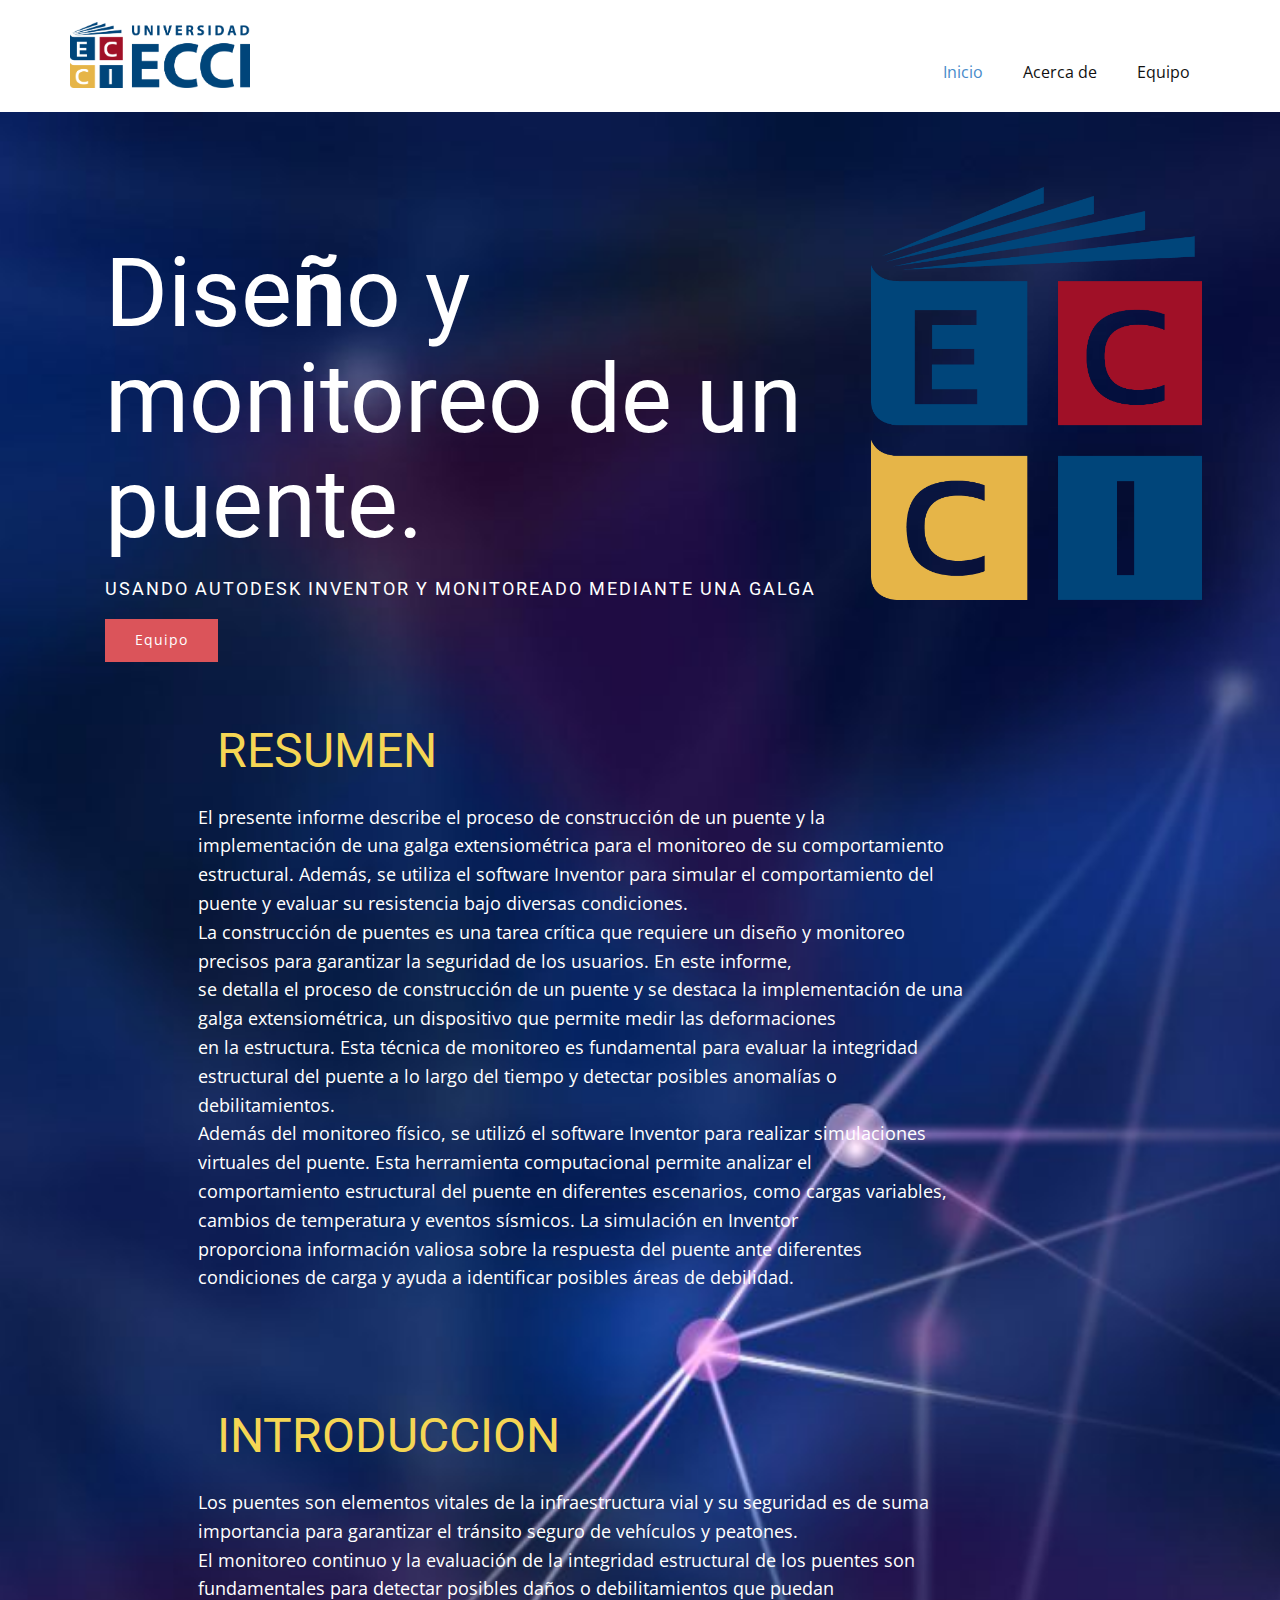
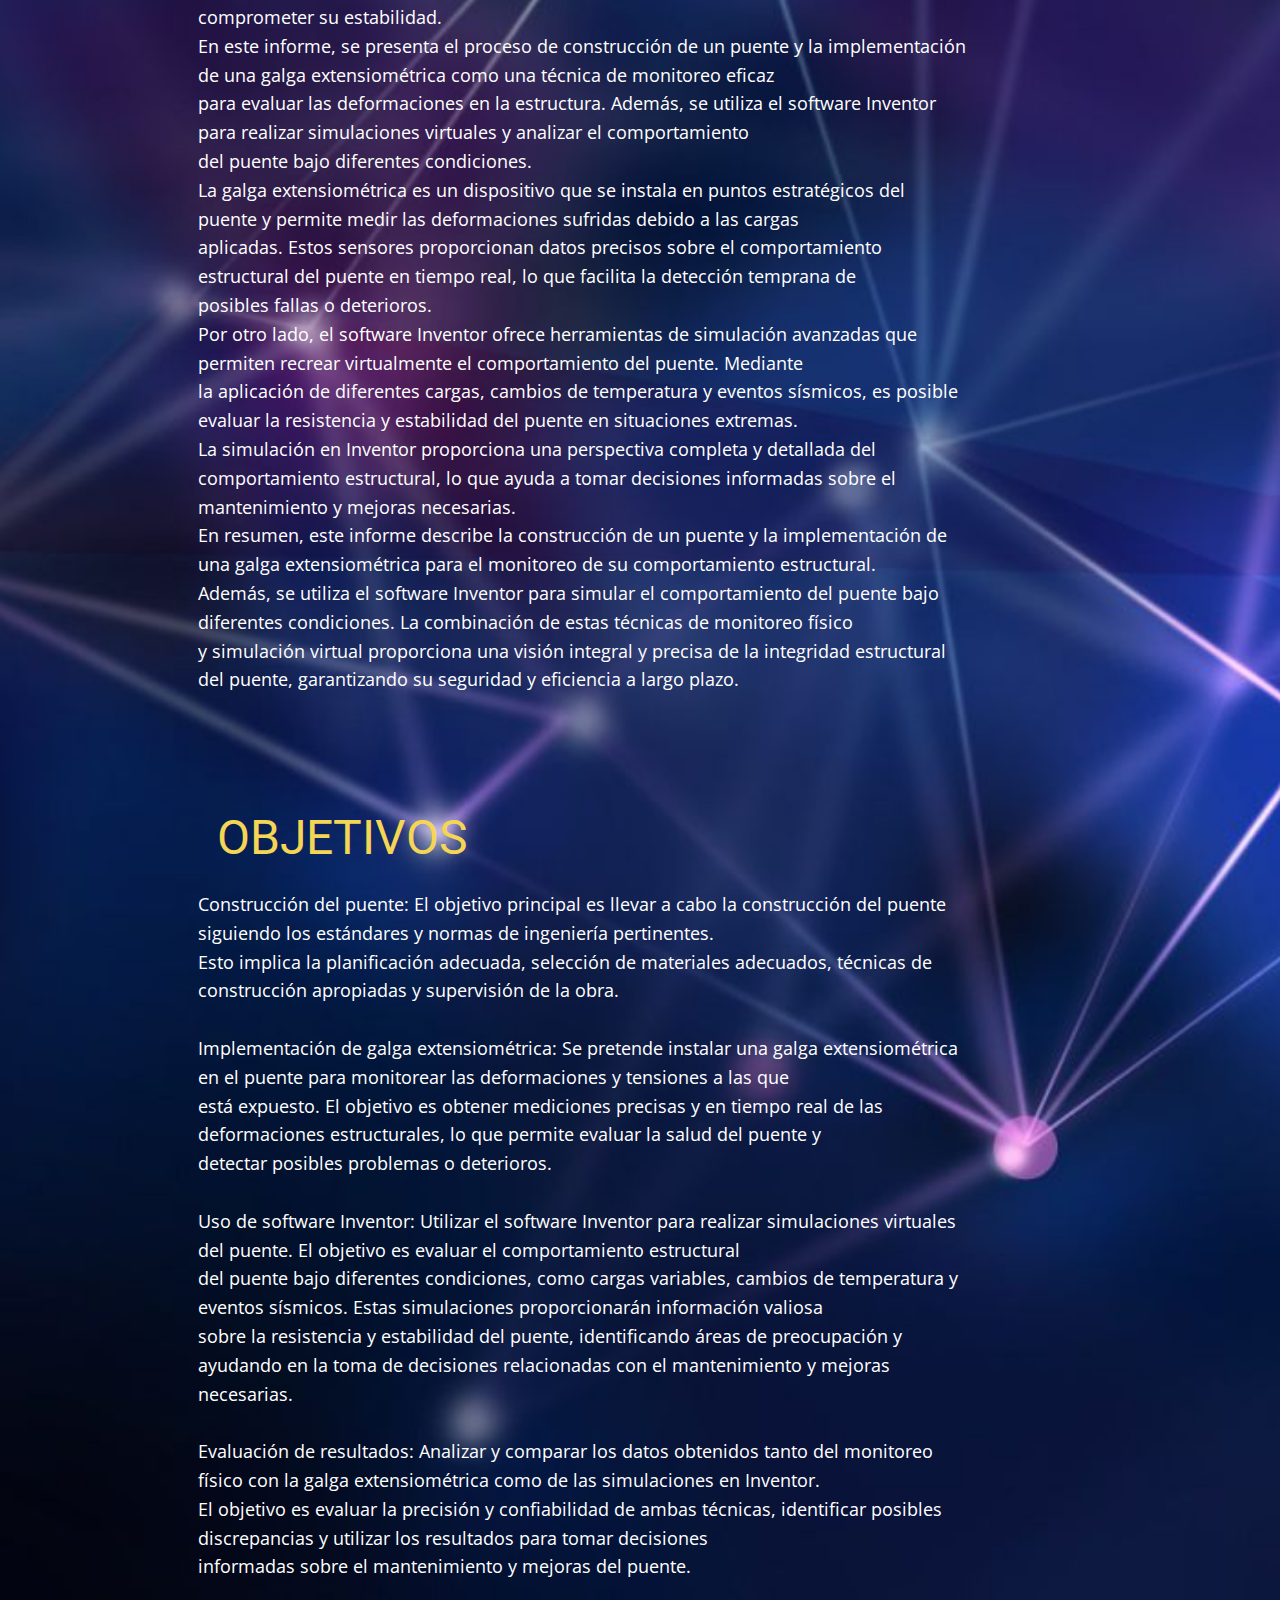
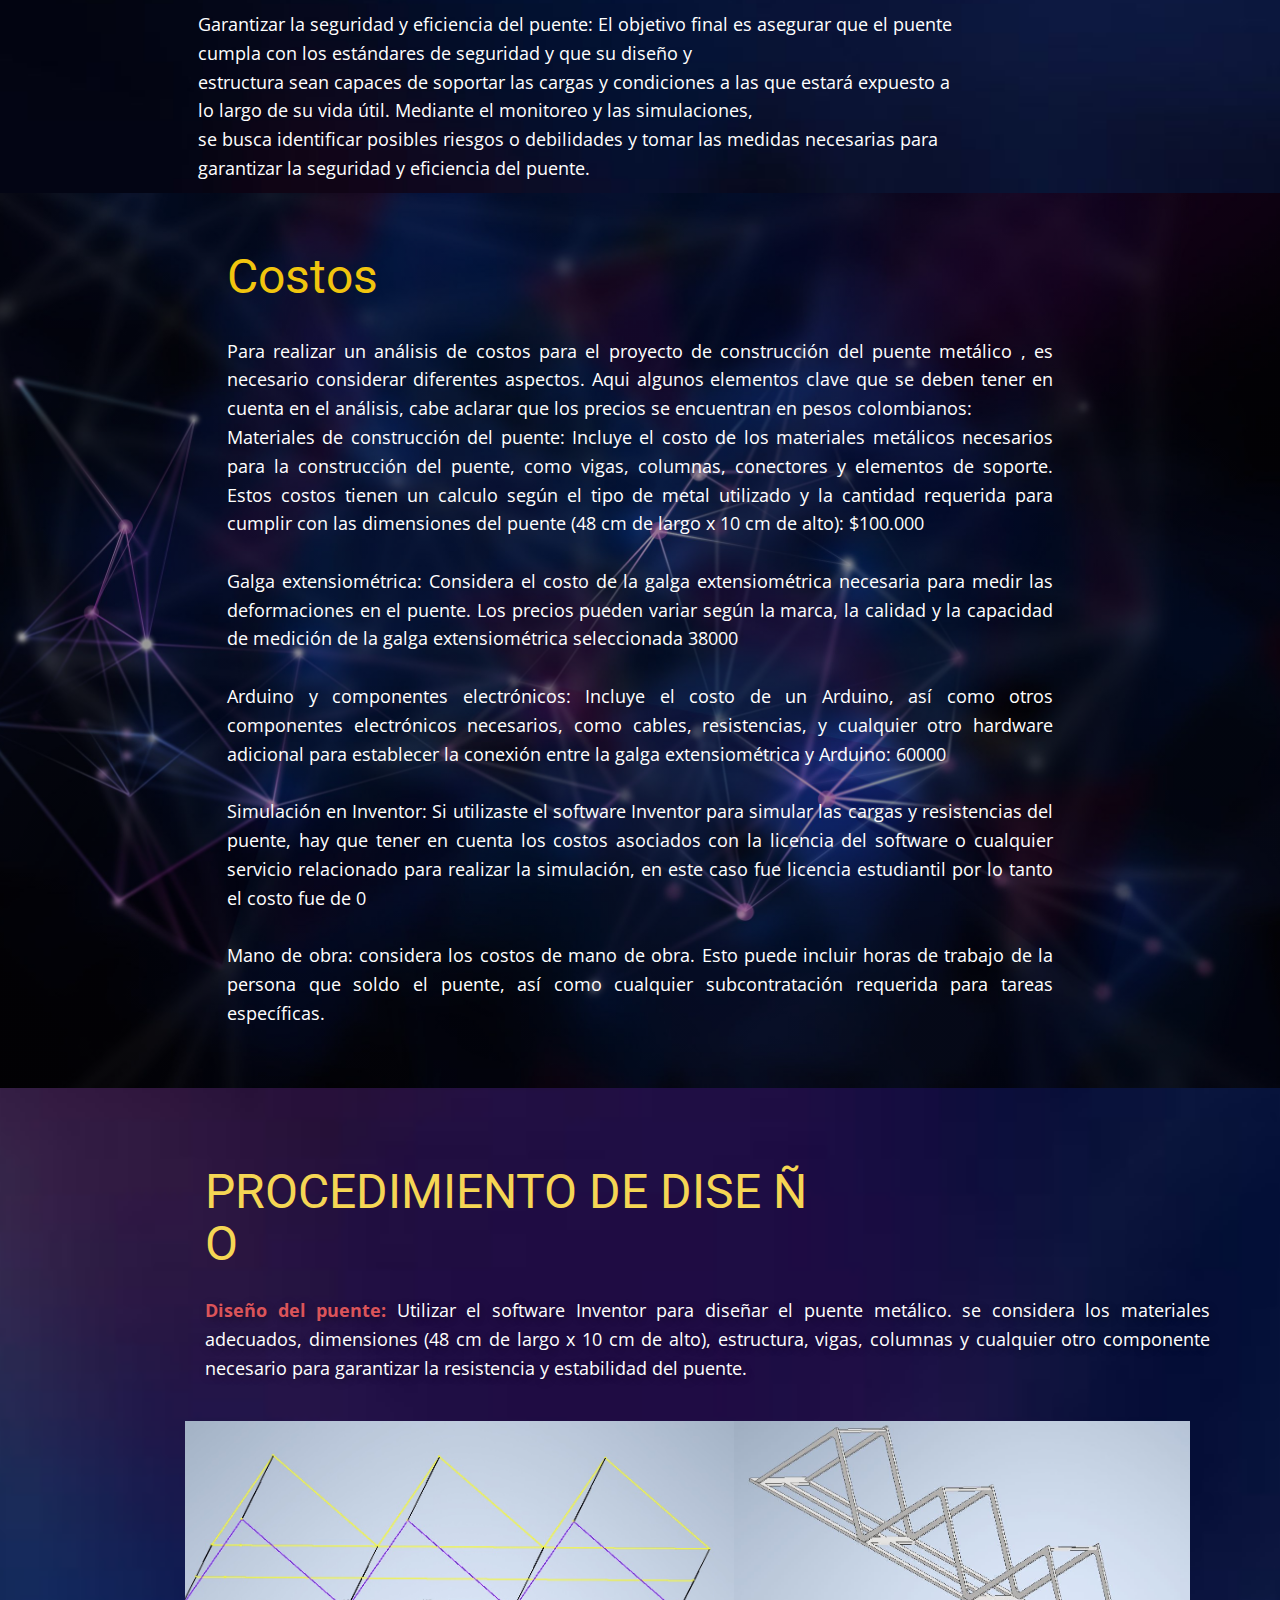
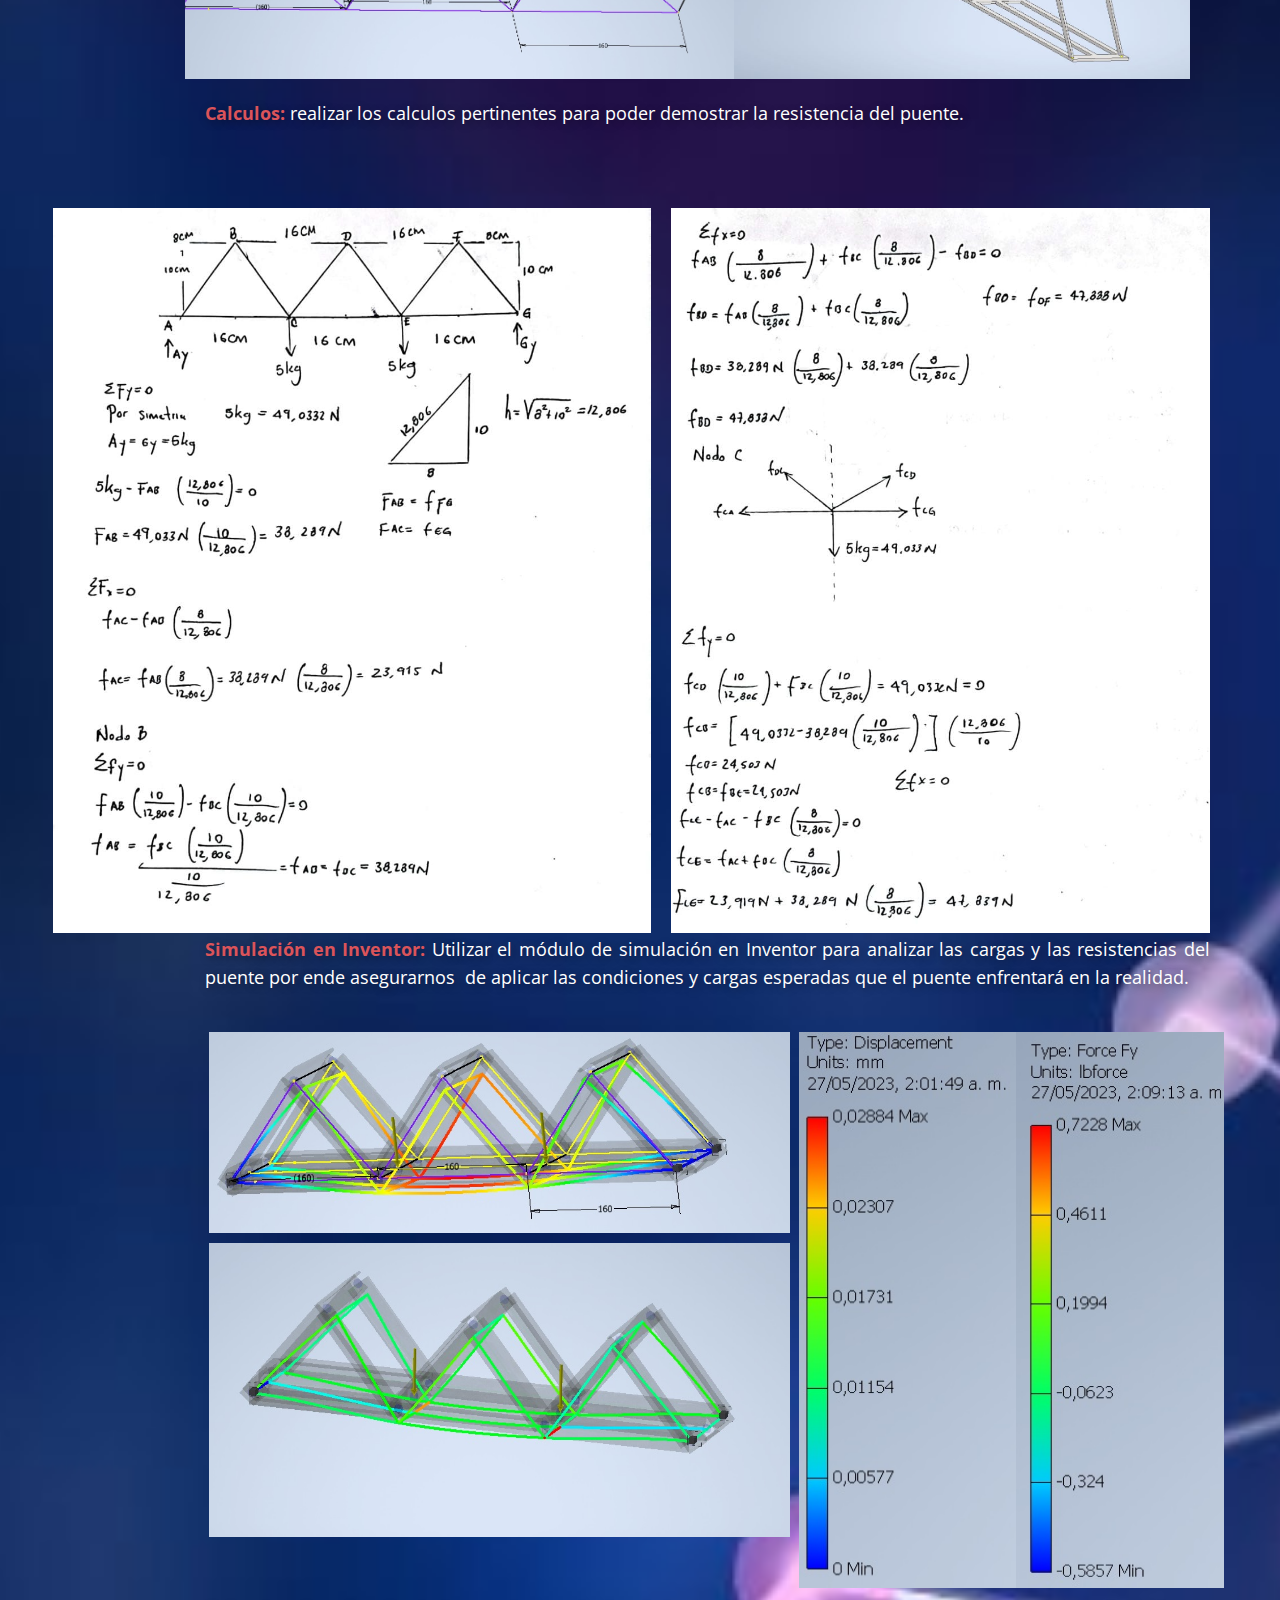
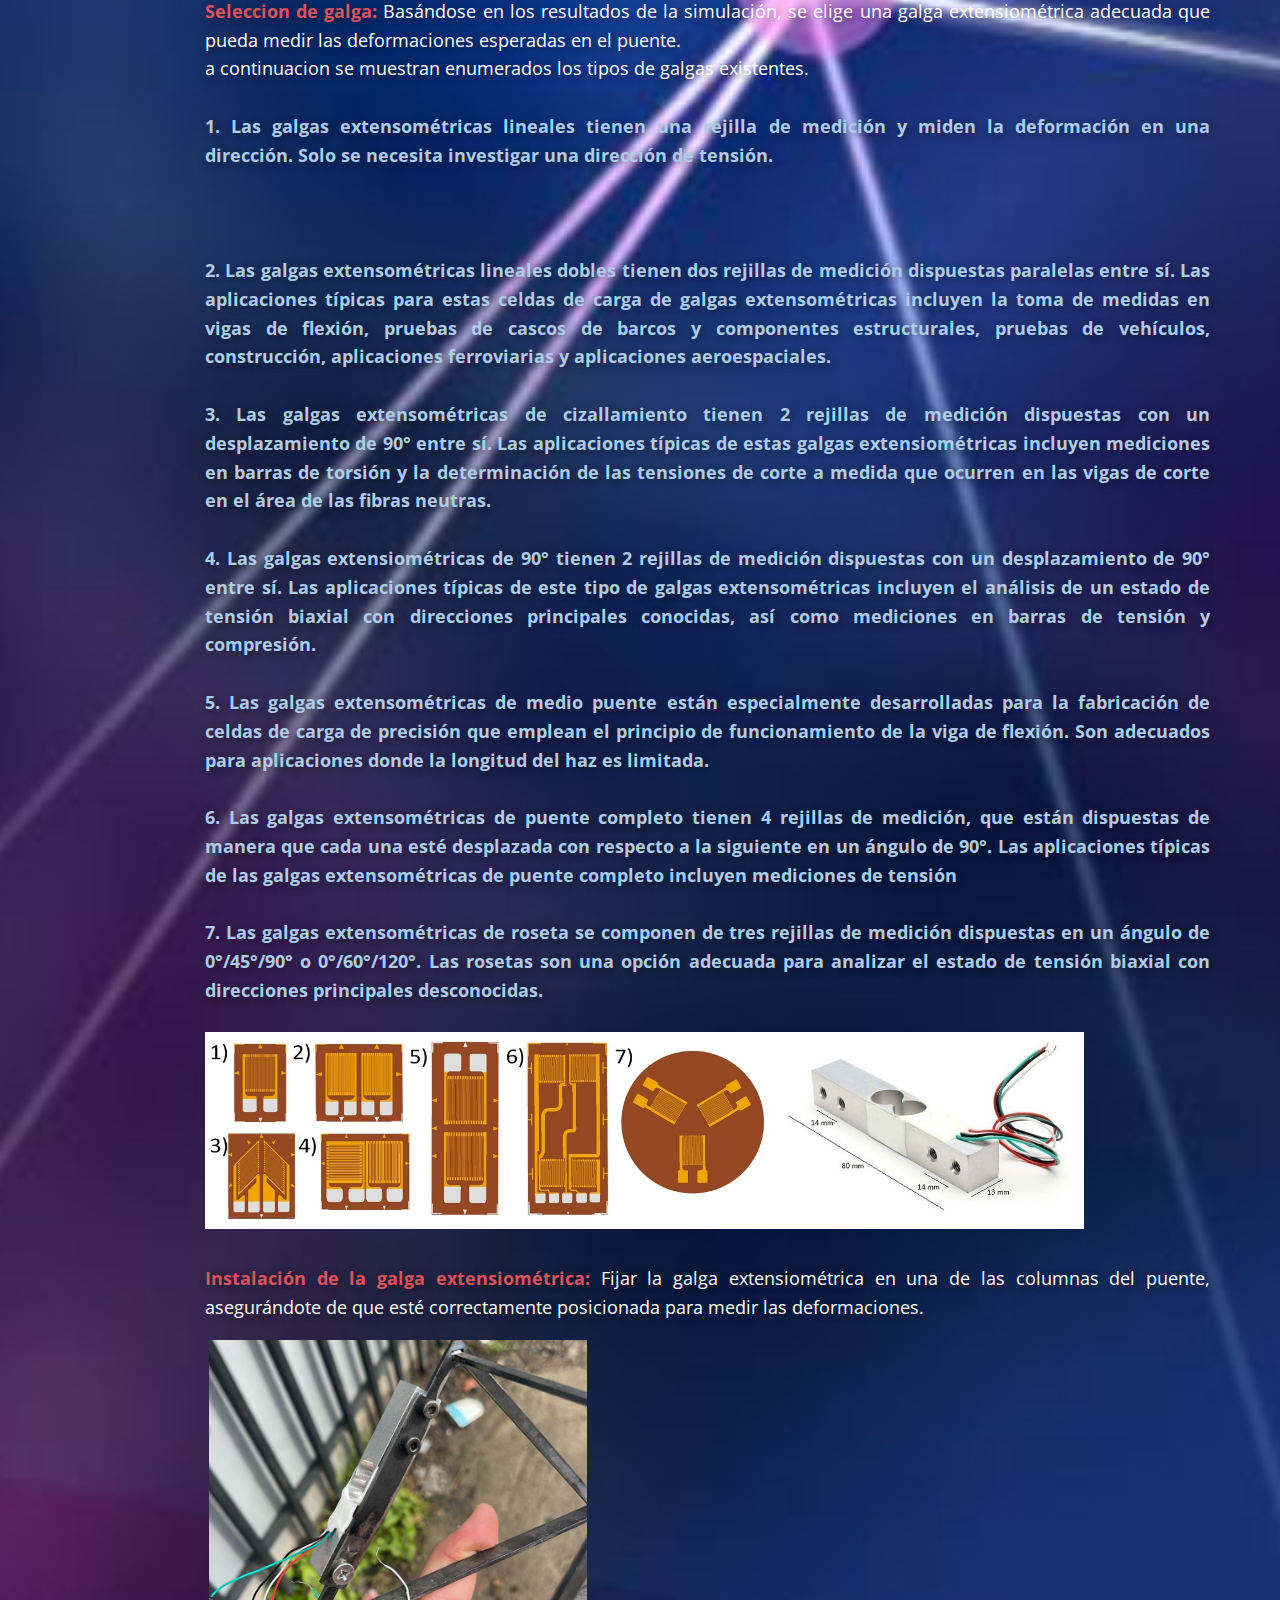
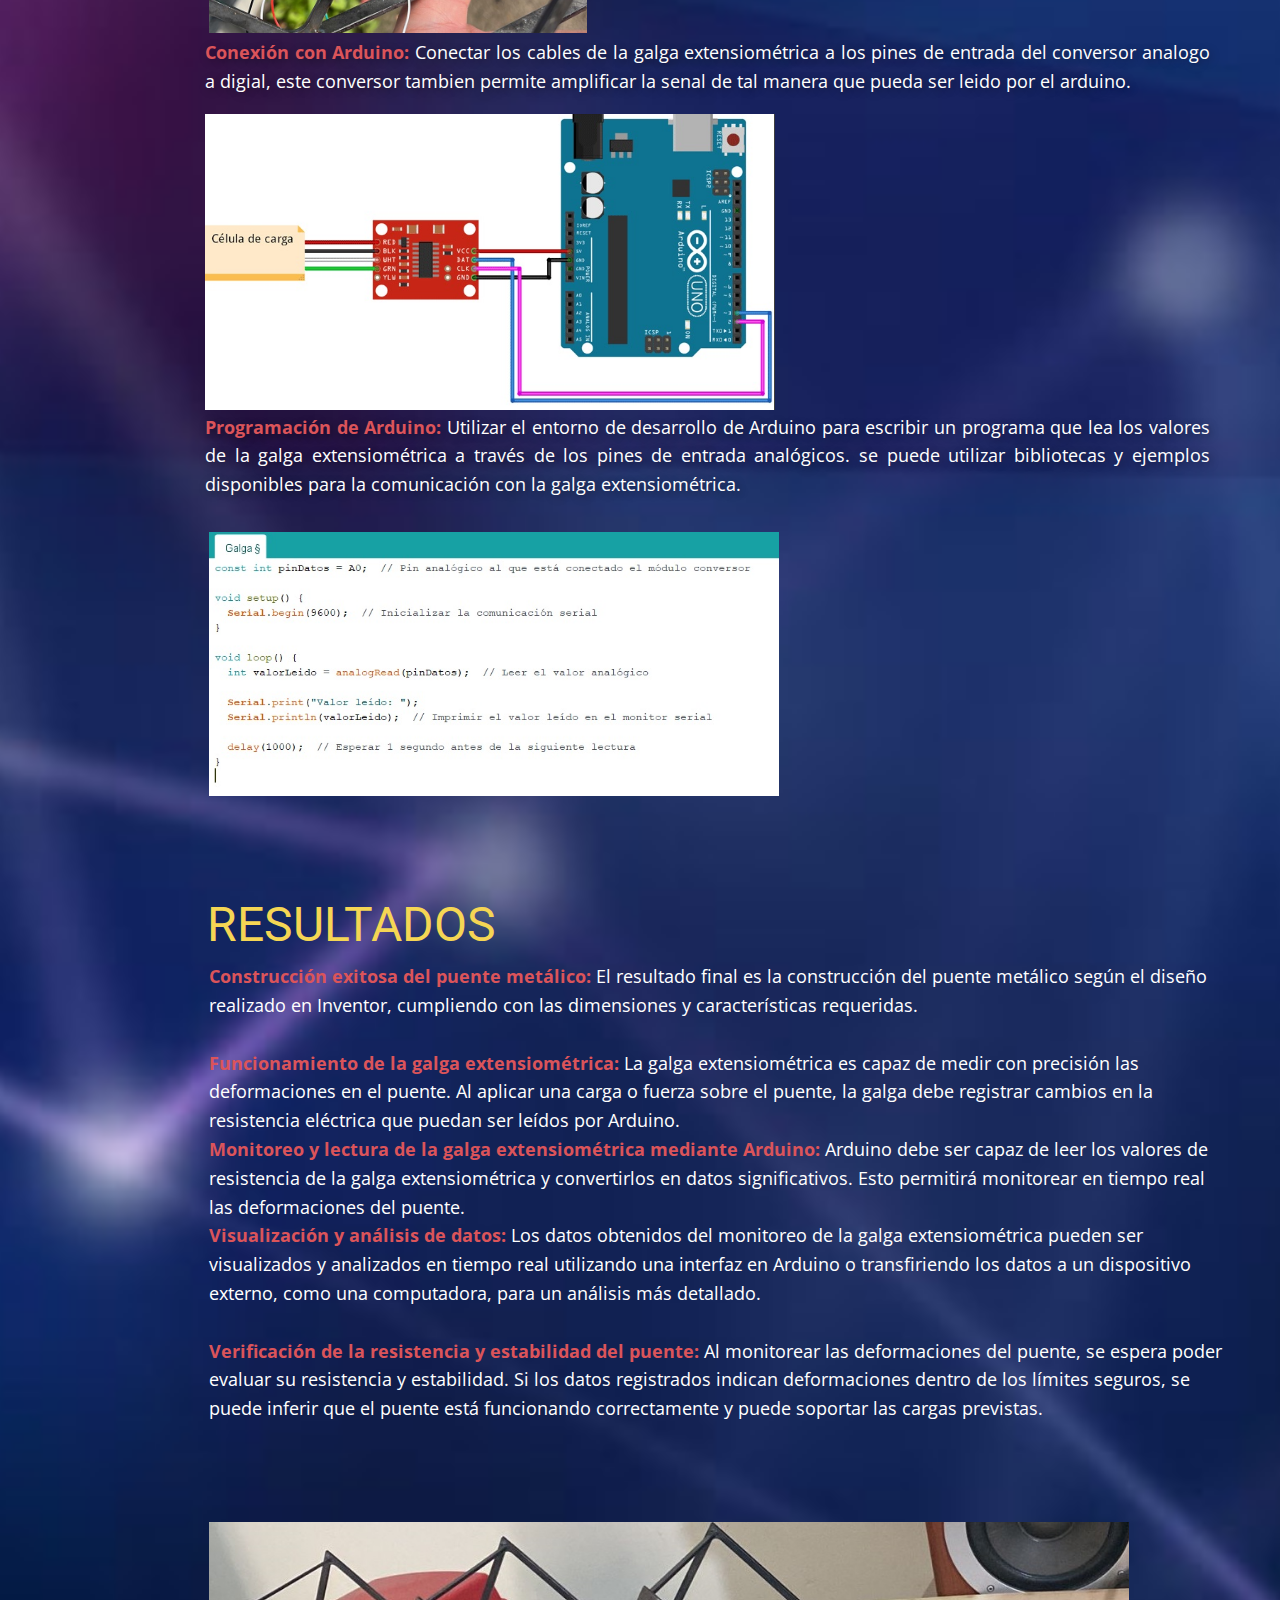
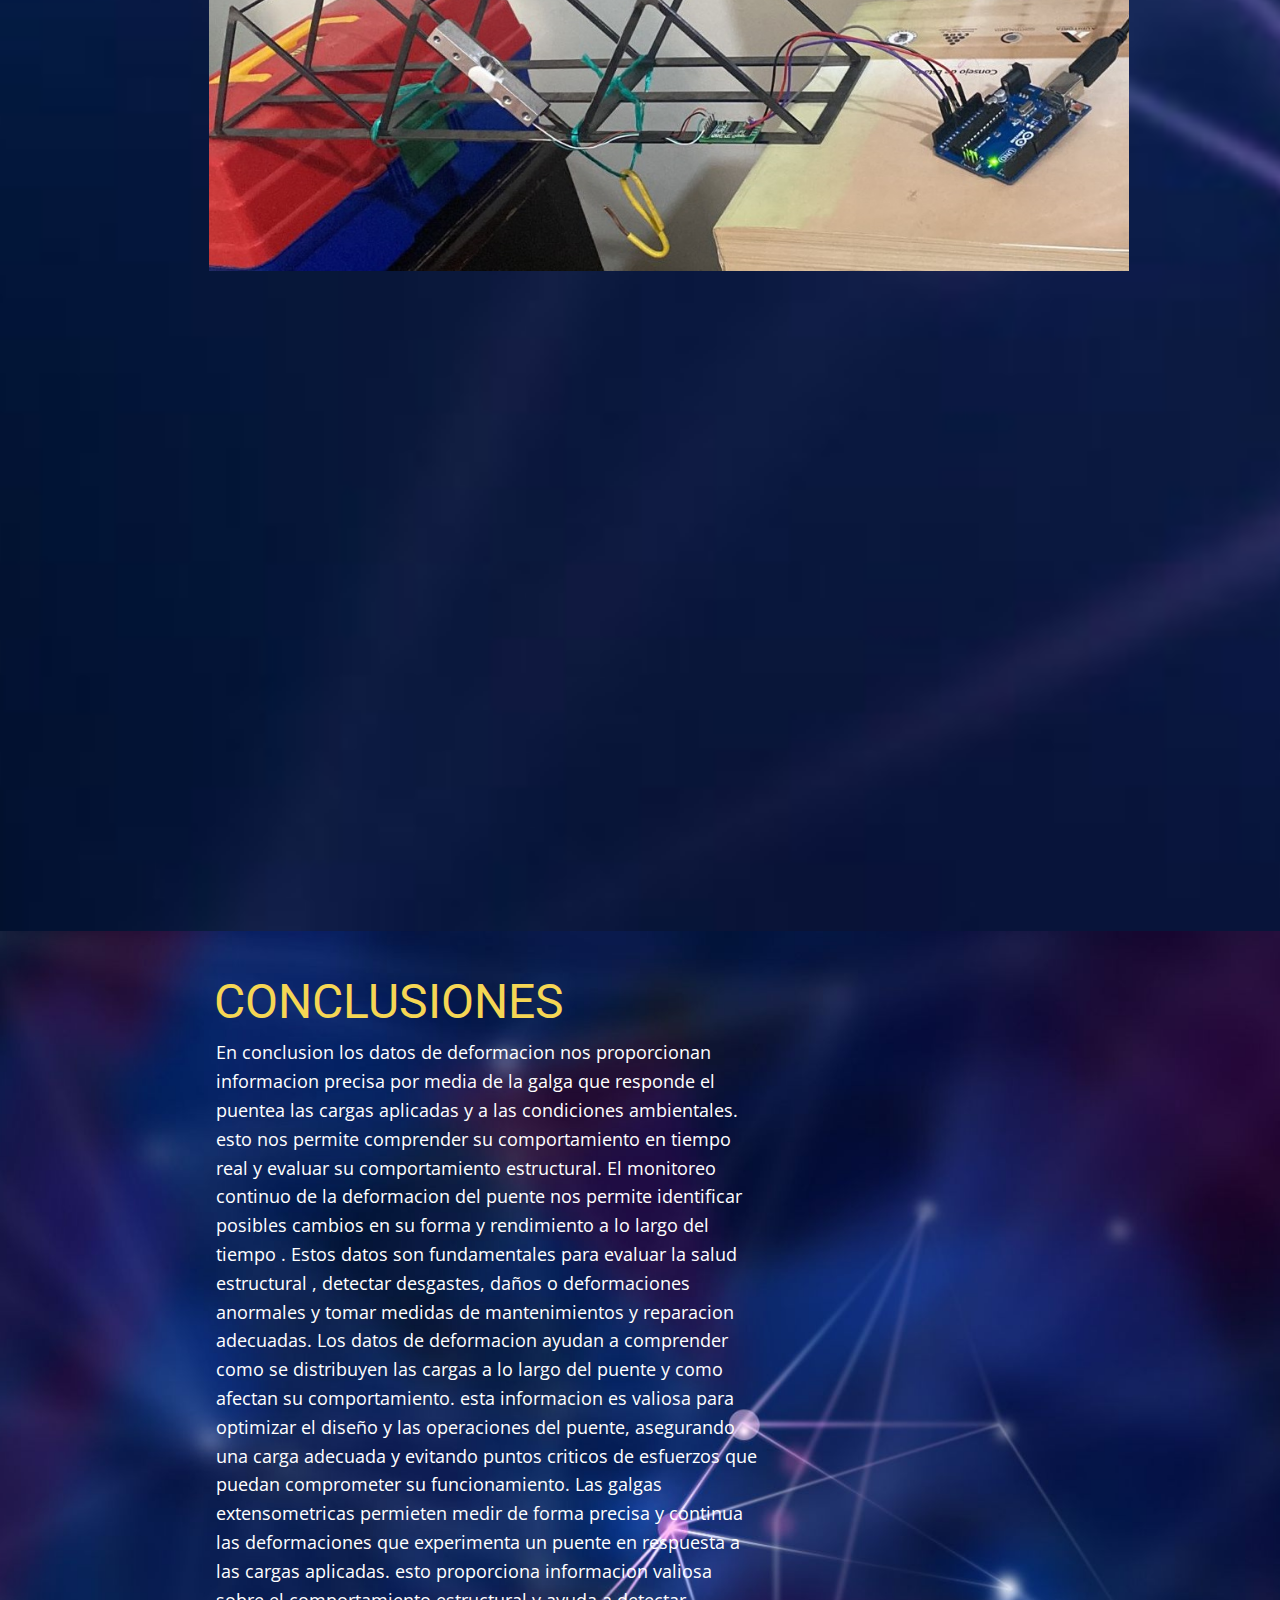
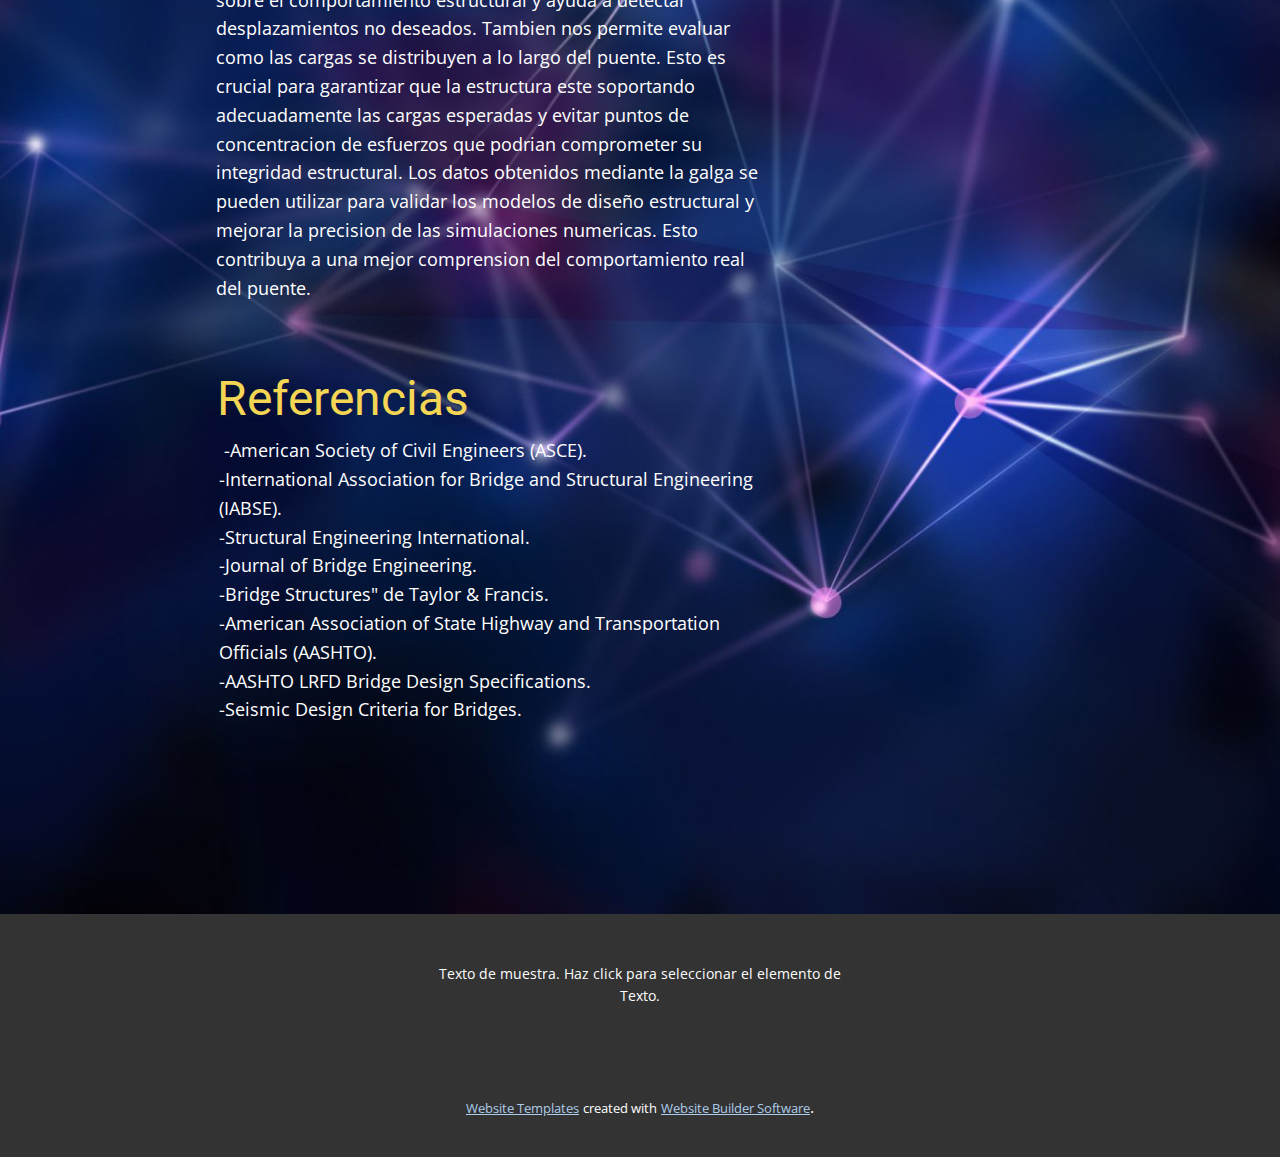
<file: index.html>
<!DOCTYPE html>
<html style="font-size: 16px;" lang="es"><head>
    <meta name="viewport" content="width=device-width, initial-scale=1.0">
    <meta charset="utf-8">
    <meta name="keywords" content="Diseno y monitoreo de un puente., RESUMEN, INTRODUCCION, OBJETIVOS, PROCEDIMIENTO DE DISENO, CONCLUSIONES, CONCLUSIONES">
    <meta name="description" content="">
    <title>Inicio</title>
    <link rel="stylesheet" href="nicepage.css" media="screen">
<link rel="stylesheet" href="Inicio.css" media="screen">
    <script class="u-script" type="text/javascript" src="jquery.js" defer=""></script>
    <script class="u-script" type="text/javascript" src="nicepage.js" defer=""></script>
    <meta name="generator" content="Nicepage 5.10.10, nicepage.com">
    <link id="u-theme-google-font" rel="stylesheet" href="https://fonts.googleapis.com/css?family=Roboto:100,100i,300,300i,400,400i,500,500i,700,700i,900,900i|Open+Sans:300,300i,400,400i,500,500i,600,600i,700,700i,800,800i">
    
    
    
    
    
    <script type="application/ld+json">{
		"@context": "http://schema.org",
		"@type": "Organization",
		"name": "",
		"logo": "images/ECCI.png"
}</script>
    <meta name="theme-color" content="#478ac9">
    <meta property="og:title" content="Inicio">
    <meta property="og:type" content="website">
  <meta data-intl-tel-input-cdn-path="intlTelInput/"></head>
  <body data-home-page="Inicio.html" data-home-page-title="Inicio" class="u-body u-xl-mode" data-lang="es"><header class="u-clearfix u-header u-header" id="sec-23eb"><div class="u-clearfix u-sheet u-sheet-1">
        <a href="Inicio.html" class="u-image u-logo u-image-1" data-image-width="4090" data-image-height="1493" title="Casa">
          <img src="images/ECCI.png" class="u-logo-image u-logo-image-1">
        </a>
        <nav class="u-menu u-menu-one-level u-offcanvas u-menu-1">
          <div class="menu-collapse" style="font-size: 1rem; letter-spacing: 0px;">
            <a class="u-button-style u-custom-left-right-menu-spacing u-custom-padding-bottom u-custom-top-bottom-menu-spacing u-nav-link u-text-active-palette-1-base u-text-hover-palette-2-base" href="#">
              <svg class="u-svg-link" viewBox="0 0 24 24"><use xmlns:xlink="http://www.w3.org/1999/xlink" xlink:href="#menu-hamburger"></use></svg>
              <svg class="u-svg-content" version="1.1" id="menu-hamburger" viewBox="0 0 16 16" x="0px" y="0px" xmlns:xlink="http://www.w3.org/1999/xlink" xmlns="http://www.w3.org/2000/svg"><g><rect y="1" width="16" height="2"></rect><rect y="7" width="16" height="2"></rect><rect y="13" width="16" height="2"></rect>
</g></svg>
            </a>
          </div>
          <div class="u-custom-menu u-nav-container">
            <ul class="u-nav u-unstyled u-nav-1"><li class="u-nav-item"><a class="u-button-style u-nav-link u-text-active-palette-1-base u-text-hover-palette-2-base" href="Inicio.html" style="padding: 10px 20px;">Inicio</a>
</li><li class="u-nav-item"><a class="u-button-style u-nav-link u-text-active-palette-1-base u-text-hover-palette-2-base" href="Acerca-de.html" style="padding: 10px 20px;">Acerca de</a>
</li><li class="u-nav-item"><a class="u-button-style u-nav-link u-text-active-palette-1-base u-text-hover-palette-2-base" href="Equipo.html" style="padding: 10px 20px;">Equipo</a>
</li></ul>
          </div>
          <div class="u-custom-menu u-nav-container-collapse">
            <div class="u-black u-container-style u-inner-container-layout u-opacity u-opacity-95 u-sidenav">
              <div class="u-inner-container-layout u-sidenav-overflow">
                <div class="u-menu-close"></div>
                <ul class="u-align-center u-nav u-popupmenu-items u-unstyled u-nav-2"><li class="u-nav-item"><a class="u-button-style u-nav-link" href="Inicio.html">Inicio</a>
</li><li class="u-nav-item"><a class="u-button-style u-nav-link" href="Acerca-de.html">Acerca de</a>
</li><li class="u-nav-item"><a class="u-button-style u-nav-link" href="Equipo.html">Equipo</a>
</li></ul>
              </div>
            </div>
            <div class="u-black u-menu-overlay u-opacity u-opacity-70"></div>
          </div>
        </nav>
      </div></header>
    <section class="u-clearfix u-image u-section-1" id="carousel_77d8" data-image-width="2880" data-image-height="1800">
      <div class="u-clearfix u-sheet u-sheet-1">
        <img class="u-image u-image-1" src="images/ECCI.png" data-image-width="4090" data-image-height="1493">
        <div class="u-container-style u-group u-group-1">
          <div class="u-container-layout u-valign-middle u-container-layout-1">
            <h1 class="u-custom-font u-font-slabo-27px u-text u-text-body-alt-color u-title u-text-1">Dise<b>ñ</b>o y monitoreo de un puente.
            </h1>
            <h4 class="u-text u-text-body-alt-color u-text-2">usando autodesk inventor y monitoreado mediante una galga&nbsp;</h4>
            <a href="Equipo.html" class="u-btn u-button-style u-palette-2-base u-btn-1">Equipo</a>
          </div>
        </div>
        <div class="u-list u-list-1">
          <div class="u-repeater u-repeater-1">
            <div class="u-container-style u-list-item u-repeater-item">
              <div class="u-container-layout u-similar-container u-container-layout-2">
                <h2 class="u-custom-font u-custom-item u-font-slabo-27px u-text u-text-default u-text-palette-3-light-1 u-text-3">RESUMEN</h2>
                <p class="u-text u-text-body-alt-color u-text-4">El presente informe describe el proceso de construcción de un puente y la implementación de una galga extensiométrica para el monitoreo de su comportamiento <br>estructural. Además, se utiliza el software Inventor para simular el comportamiento del puente y evaluar su resistencia bajo diversas condiciones. <br>La construcción de puentes es una tarea crítica que requiere un diseño y monitoreo precisos para garantizar la seguridad de los usuarios. En este informe, <br>se detalla el proceso de construcción de un puente y se destaca la implementación de una galga extensiométrica, un dispositivo que permite medir las deformaciones <br>en la estructura. Esta técnica de monitoreo es fundamental para evaluar la integridad estructural del puente a lo largo del tiempo y detectar posibles anomalías o <br>debilitamientos. <br>Además del monitoreo físico, se utilizó el software Inventor para realizar simulaciones virtuales del puente. Esta herramienta computacional permite analizar el <br>comportamiento estructural del puente en diferentes escenarios, como cargas variables, cambios de temperatura y eventos sísmicos. La simulación en Inventor <br>proporciona información valiosa sobre la respuesta del puente ante diferentes condiciones de carga y ayuda a identificar posibles áreas de debilidad. <br>
                </p>
              </div>
            </div>
            <div class="u-container-style u-list-item u-repeater-item">
              <div class="u-container-layout u-similar-container u-container-layout-3">
                <h2 class="u-custom-font u-custom-item u-font-slabo-27px u-text u-text-default u-text-palette-3-light-1 u-text-5">INTRODUCCION</h2>
                <p class="u-text u-text-body-alt-color u-text-6">Los puentes son elementos vitales de la infraestructura vial y su seguridad es de suma importancia para garantizar el tránsito seguro de vehículos y peatones. <br>El monitoreo continuo y la evaluación de la integridad estructural de los puentes son fundamentales para detectar posibles daños o debilitamientos que puedan <br>comprometer su estabilidad. <br>En este informe, se presenta el proceso de construcción de un puente y la implementación de una galga extensiométrica como una técnica de monitoreo eficaz <br>para evaluar las deformaciones en la estructura. Además, se utiliza el software Inventor para realizar simulaciones virtuales y analizar el comportamiento <br>del puente bajo diferentes condiciones. <br>La galga extensiométrica es un dispositivo que se instala en puntos estratégicos del puente y permite medir las deformaciones sufridas debido a las cargas <br>aplicadas. Estos sensores proporcionan datos precisos sobre el comportamiento estructural del puente en tiempo real, lo que facilita la detección temprana de <br>posibles fallas o deterioros. <br>Por otro lado, el software Inventor ofrece herramientas de simulación avanzadas que permiten recrear virtualmente el comportamiento del puente. Mediante <br>la aplicación de diferentes cargas, cambios de temperatura y eventos sísmicos, es posible evaluar la resistencia y estabilidad del puente en situaciones extremas. <br>La simulación en Inventor proporciona una perspectiva completa y detallada del comportamiento estructural, lo que ayuda a tomar decisiones informadas sobre el <br>mantenimiento y mejoras necesarias. <br>En resumen, este informe describe la construcción de un puente y la implementación de una galga extensiométrica para el monitoreo de su comportamiento estructural. <br>Además, se utiliza el software Inventor para simular el comportamiento del puente bajo diferentes condiciones. La combinación de estas técnicas de monitoreo físico <br>y simulación virtual proporciona una visión integral y precisa de la integridad estructural del puente, garantizando su seguridad y eficiencia a largo plazo.
                </p>
              </div>
            </div>
            <div class="u-container-style u-list-item u-repeater-item">
              <div class="u-container-layout u-similar-container u-container-layout-4">
                <h2 class="u-custom-font u-custom-item u-font-slabo-27px u-text u-text-default u-text-palette-3-light-1 u-text-7">OBJETIVOS</h2>
                <p class="u-text u-text-body-alt-color u-text-8">Construcción del puente: El objetivo principal es llevar a cabo la construcción del puente siguiendo los estándares y normas de ingeniería pertinentes. <br>Esto implica la planificación adecuada, selección de materiales adecuados, técnicas de construcción apropiadas y supervisión de la obra. <br>
                  <br>Implementación de galga extensiométrica: Se pretende instalar una galga extensiométrica en el puente para monitorear las deformaciones y tensiones a las que <br>está expuesto. El objetivo es obtener mediciones precisas y en tiempo real de las deformaciones estructurales, lo que permite evaluar la salud del puente y <br>detectar posibles problemas o deterioros. <br>
                  <br>Uso de software Inventor: Utilizar el software Inventor para realizar simulaciones virtuales del puente. El objetivo es evaluar el comportamiento estructural <br>del puente bajo diferentes condiciones, como cargas variables, cambios de temperatura y eventos sísmicos. Estas simulaciones proporcionarán información valiosa <br>sobre la resistencia y estabilidad del puente, identificando áreas de preocupación y ayudando en la toma de decisiones relacionadas con el mantenimiento y mejoras <br>necesarias. <br>
                  <br>Evaluación de resultados: Analizar y comparar los datos obtenidos tanto del monitoreo físico con la galga extensiométrica como de las simulaciones en Inventor. <br>El objetivo es evaluar la precisión y confiabilidad de ambas técnicas, identificar posibles discrepancias y utilizar los resultados para tomar decisiones <br>informadas sobre el mantenimiento y mejoras del puente. <br>
                  <br>Garantizar la seguridad y eficiencia del puente: El objetivo final es asegurar que el puente cumpla con los estándares de seguridad y que su diseño y <br>estructura sean capaces de soportar las cargas y condiciones a las que estará expuesto a lo largo de su vida útil. Mediante el monitoreo y las simulaciones, <br>se busca identificar posibles riesgos o debilidades y tomar las medidas necesarias para garantizar la seguridad y eficiencia del puente.
                </p>
              </div>
            </div>
          </div>
        </div>
      </div>
    </section>
    <section class="u-align-center u-clearfix u-image u-shading u-section-2" src="" data-image-width="2880" data-image-height="1800" id="sec-9559">
      <div class="u-clearfix u-sheet u-sheet-1">
        <h1 class="u-align-left u-text u-text-default u-text-palette-3-base u-title u-text-1">Costos</h1>
        <p class="u-align-justify u-large-text u-text u-text-variant u-text-2">Para realizar un análisis de costos para el proyecto de construcción del puente metálico , es necesario considerar diferentes aspectos. Aqui algunos elementos clave que se deben tener en cuenta en el análisis, cabe aclarar que los precios se encuentran en pesos colombianos:<br>Materiales de construcción del puente: Incluye el costo de los materiales metálicos necesarios para la construcción del puente, como vigas, columnas, conectores y elementos de soporte. Estos costos tienen un calculo según el tipo de metal utilizado y la cantidad requerida para cumplir con las dimensiones del puente (48 cm de largo x 10 cm de alto): $100.000<br>
          <br>Galga extensiométrica: Considera el costo de la galga extensiométrica necesaria para medir las deformaciones en el puente. Los precios pueden variar según la marca, la calidad y la capacidad de medición de la galga extensiométrica seleccionada 38000<br>
          <br>Arduino y componentes electrónicos: Incluye el costo de un Arduino, así como otros componentes electrónicos necesarios, como cables, resistencias, y cualquier otro hardware adicional para establecer la conexión entre la galga extensiométrica y Arduino: 60000<br>
          <br>Simulación en Inventor: Si utilizaste el software Inventor para simular las cargas y resistencias del puente, hay que tener en cuenta los costos asociados con la licencia del software o cualquier servicio relacionado para realizar la simulación, en este caso fue licencia estudiantil por lo tanto el costo fue de 0&nbsp;<br>
          <br>Mano de obra: considera los costos de mano de obra. Esto puede incluir horas de trabajo de la persona que soldo el puente, así como cualquier subcontratación requerida para tareas específicas.<br>
        </p>
      </div>
    </section>
    <section class="u-clearfix u-image u-section-3" id="carousel_376c" data-image-width="2880" data-image-height="1800">
      <div class="u-list u-list-1">
        <div class="u-repeater u-repeater-1"></div>
      </div>
      <h2 class="u-custom-font u-custom-item u-font-slabo-27px u-text u-text-palette-3-light-1 u-text-1">PROCEDIMIENTO DE DISE<b>
          <span style="font-weight: 400;">Ñ</span>
          <span style="font-weight: 400;"></span></b>O&nbsp;
      </h2>
      <p class="u-align-justify u-custom-item u-text u-text-body-alt-color u-text-2">
        <span class="u-text-palette-2-base" style="font-weight: 700;">Diseño del puente:</span> Utilizar el software Inventor para diseñar el puente metálico. se considera los materiales adecuados, dimensiones (48 cm de largo x 10 cm de alto), estructura, vigas, columnas y cualquier otro componente necesario para garantizar la resistencia y estabilidad del puente.<br>
        <br>
        <br>
        <br>
        <br>
        <br>
        <br>
        <br>
        <br>
        <br>
        <br>
        <br>
        <span class="u-text-palette-2-base" style="font-weight: 700;">Calculos:<span class="u-text-body-alt-color" style="font-weight: 400;">&nbsp;realizar los calculos pertinentes para poder demostrar la resistencia del puente.</span>
          <br>
          <br>
          <br>
          <br>
          <br>
          <br>
          <br>
          <br>
          <br>
          <br>
          <br>
          <br>
          <br>
          <br>
          <br>
          <br>
          <br>
          <br>
          <br>
          <br>
          <br>
          <br>
          <br>
          <br>
          <br>
          <br>
          <br>
          <br>
          <br>Simulación en Inventor:
        </span> Utilizar el módulo de simulación en Inventor para analizar las cargas y las resistencias del puente por ende asegurarnos&nbsp; de aplicar las condiciones y cargas esperadas que el puente enfrentará en la realidad.<br>
        <br>
        <br>
        <br>
        <br>
        <br>
        <br>
        <br>
        <br>
        <br>
        <br>
        <br>
        <br>
        <br>
        <br>
        <br>
        <br>
        <br>
        <br>
        <br>
        <br>
        <span class="u-text-palette-2-base" style="font-weight: 700;">
          <br>
        </span>
        <font color="#db545a"><b>Seleccion de galga:</b>
        </font> Basándose en los resultados de la simulación, se elige una galga extensiométrica adecuada que pueda medir las deformaciones esperadas en el puente.<br>a continuacion se muestran enumerados los tipos de galgas existentes.<br>
        <br>
        <span style="font-weight: 700;" class="u-text-palette-1-light-2">1.<span style="font-weight: 700;">&nbsp;Las galgas extensométricas lineales tienen una rejilla de medición y miden la deformación en una dirección. Solo se necesita investigar una dirección de tensión.&nbsp;<br>
            <br>
          </span>
          <br>
          <br>
          <span style="font-weight: 700;">2. Las galgas extensométricas lineales dobles tienen dos rejillas de medición dispuestas paralelas entre sí. Las aplicaciones típicas para estas celdas de carga de galgas extensométricas incluyen la toma de medidas en vigas de flexión, pruebas de cascos de barcos y componentes estructurales, pruebas de vehículos, construcción, aplicaciones ferroviarias y aplicaciones aeroespaciales.&nbsp;<br>
            <br>3. Las galgas extensométricas de cizallamiento tienen 2 rejillas de medición dispuestas con un desplazamiento de 90° entre sí. Las aplicaciones típicas de estas galgas extensiométricas incluyen mediciones en barras de torsión y la determinación de las tensiones de corte a medida que ocurren en las vigas de corte en el área de las fibras neutras.&nbsp;<br>
            <br>4. Las galgas extensiométricas de 90° tienen 2 rejillas de medición dispuestas con un desplazamiento de 90° entre sí. Las aplicaciones típicas de este tipo de galgas extensométricas incluyen el análisis de un estado de tensión biaxial con direcciones principales conocidas, así como mediciones en barras de tensión y compresión.&nbsp;<br>
            <br>5. Las galgas extensométricas de medio puente están especialmente desarrolladas para la fabricación de celdas de carga de precisión que emplean el principio de funcionamiento de la viga de flexión. Son adecuados para aplicaciones donde la longitud del haz es limitada.&nbsp;<br>
            <br>6. Las galgas extensométricas de puente completo tienen 4 rejillas de medición, que están dispuestas de manera que cada una esté desplazada con respecto a la siguiente en un ángulo de 90°. Las aplicaciones típicas de las galgas extensométricas de puente completo incluyen mediciones de tensión
          </span>
          <br>
          <br>7. Las galgas extensométricas de roseta se componen de tres rejillas de medición dispuestas en un ángulo de 0°/45°/90° o 0°/60°/120°. Las rosetas son una opción adecuada para analizar el estado de tensión biaxial con direcciones principales desconocidas.
        </span>
        <span class="u-text-grey-10">
          <br>
          <br>
          <br>
          <br>
          <br>
        </span>
        <span class="u-text-palette-2-base" style="font-weight: 700;">
          <br>
          <br>
          <br>
          <br>
          <br>Instalación de la galga extensiométrica:
        </span> Fijar la galga extensiométrica en una de las columnas del puente, asegurándote de que esté correctamente posicionada para medir las deformaciones.<br>
        <br>
        <br>
        <br>
        <br>
        <span class="u-text-palette-2-base" style="font-weight: 700;">
          <br>
          <br>
          <br>
          <br>
          <br>
          <br>
          <br>Conexión con Arduino:
        </span> Conectar los cables de la galga extensiométrica a los pines de entrada del conversor analogo a digial, este conversor tambien permite amplificar la senal de tal manera que pueda ser leido por el arduino.<br>
        <br>
        <br>
        <span class="u-text-palette-2-base" style="font-weight: 700;">
          <br>
          <br>
          <br>
          <br>
          <br>
          <br>
          <br>
          <br>
          <br>Programación de Arduino: 
        </span>Utilizar el entorno de desarrollo de Arduino para escribir un programa que lea los valores de la galga extensiométrica a través de los pines de entrada analógicos. se puede utilizar bibliotecas y ejemplos disponibles para la comunicación con la galga extensiométrica.<br>
        <br>
        <br>
        <br>
        <br>
        <br>
        <span class="u-text-palette-2-base">
          <br>
          <br>
          <br>
          <br>
          <br>
          <br>
          <br>
        </span>
        <br>
      </p>
      <img class="u-image u-image-default u-image-1" src="images/Cap2.jpg" alt="" data-image-width="1361" data-image-height="559">
      <img class="u-image u-image-default u-image-2" src="images/cap1.jpeg" alt="" data-image-width="1093" data-image-height="764">
      <img class="u-image u-image-contain u-image-default u-image-3" src="images/galgas.jpg" alt="" data-image-width="998" data-image-height="345">
      <img class="u-image u-image-contain u-image-default u-image-4" src="images/Galg.jpg" alt="" data-image-width="500" data-image-height="316">
      <img class="u-image u-image-default u-image-5" src="images/ARDUGALGA.jpg" alt="" data-image-width="800" data-image-height="463">
      <img class="u-image u-image-default u-image-6" src="images/WhatsAppImage2023-05-23at4.22.00PM.jpeg" alt="" data-image-width="900" data-image-height="1600">
      <img class="u-image u-image-contain u-image-default u-image-7" src="images/WhatsAppImage2023-05-27at1.51.22AM.jpeg" alt="" data-image-width="1056" data-image-height="1280">
      <img class="u-image u-image-default u-image-8" src="images/WhatsAppImage2023-05-27at1.51.35AM.jpeg" alt="" data-image-width="1009" data-image-height="1280">
      <img class="u-image u-image-default u-image-9" src="images/sim1.jpg" alt="" data-image-width="889" data-image-height="283">
      <img class="u-image u-image-default u-image-10" src="images/desplaz1.jpg" alt="" data-image-width="224" data-image-height="539">
      <img class="u-image u-image-default u-image-11" src="images/force.jpg" alt="" data-image-width="208" data-image-height="545">
      <img class="u-image u-image-default u-image-12" src="images/sim2.jpg" alt="" data-image-width="869" data-image-height="448">
      <img class="u-image u-image-default u-image-13" src="images/codigo.jpg" alt="" data-image-width="804" data-image-height="372">
      <h2 class="u-custom-font u-custom-item u-font-slabo-27px u-text u-text-palette-3-light-1 u-text-3">RESULTADOS</h2>
      <p class="u-custom-item u-text u-text-body-alt-color u-text-4">
        <span class="u-text-palette-2-base" style="font-weight: 700;">Construcción exitosa del puente metálico:</span> El resultado final es la construcción del puente metálico según el diseño realizado en Inventor, cumpliendo con las dimensiones y características requeridas.<br>
        <br>
        <span class="u-text-palette-2-base" style="font-weight: 700;">Funcionamiento de la galga extensiométrica:</span> La galga extensiométrica es capaz de medir con precisión las deformaciones en el puente. Al aplicar una carga o fuerza sobre el puente, la galga debe registrar cambios en la resistencia eléctrica que puedan ser leídos por Arduino.<br>
        <span class="u-text-palette-2-base" style="font-weight: 700;">Monitoreo y lectura de la galga extensiométrica mediante Arduino:</span> Arduino debe ser capaz de leer los valores de resistencia de la galga extensiométrica y convertirlos en datos significativos. Esto permitirá monitorear en tiempo real las deformaciones del puente.<br>
        <span class="u-text-palette-2-base" style="font-weight: 700;">Visualización y análisis de datos:</span> Los datos obtenidos del monitoreo de la galga extensiométrica pueden ser visualizados y analizados en tiempo real utilizando una interfaz en Arduino o transfiriendo los datos a un dispositivo externo, como una computadora, para un análisis más detallado.<br>
        <br>
        <span class="u-text-palette-2-base" style="font-weight: 700;">Verificación de la resistencia y estabilidad del puente:</span> Al monitorear las deformaciones del puente, se espera poder evaluar su resistencia y estabilidad. Si los datos registrados indican deformaciones dentro de los límites seguros, se puede inferir que el puente está funcionando correctamente y puede soportar las cargas previstas.<br>
      </p>
      <img class="u-image u-image-default u-image-14" src="images/puente.jpg" alt="" data-image-width="1178" data-image-height="422">
    </section>
    <section class="u-clearfix u-image u-section-4" id="carousel_da13" data-image-width="2880" data-image-height="1800">
      <div class="u-clearfix u-sheet u-sheet-1">
        <h2 class="u-custom-font u-custom-item u-font-slabo-27px u-text u-text-palette-3-light-1 u-text-1">CONCLUSIONES&nbsp;</h2>
        <p class="u-custom-item u-text u-text-body-alt-color u-text-2">En conclusion los datos de deformacion nos proporcionan informacion precisa por media de la galga que responde el puentea las cargas aplicadas y a las condiciones ambientales. esto nos permite comprender su comportamiento en tiempo real y evaluar su comportamiento estructural. El monitoreo continuo de la deformacion del puente nos permite identificar posibles cambios en su forma y rendimiento a lo largo del tiempo . Estos datos son fundamentales para evaluar la salud estructural , detectar desgastes, daños o deformaciones anormales y tomar medidas de mantenimientos y reparacion adecuadas. Los datos de deformacion ayudan a comprender como se distribuyen las cargas a lo largo del puente y como afectan su comportamiento. esta informacion es valiosa para optimizar el diseño y las operaciones del puente, asegurando una carga adecuada y evitando puntos criticos de esfuerzos que puedan comprometer su funcionamiento. Las galgas extensometricas permieten medir de forma precisa y continua las deformaciones que experimenta un puente en respuesta a las cargas aplicadas. esto proporciona informacion valiosa sobre el comportamiento estructural y ayuda a detectar desplazamientos no deseados. Tambien nos permite evaluar como las cargas se distribuyen a lo largo del puente. Esto es crucial para garantizar que la estructura este soportando adecuadamente las cargas esperadas y evitar puntos de concentracion de esfuerzos que podrian comprometer su integridad estructural. Los datos obtenidos mediante la galga se pueden utilizar para validar los modelos de diseño estructural y mejorar la precision de las simulaciones numericas. Esto contribuya a una mejor comprension del comportamiento real del puente.</p>
        <h2 class="u-custom-font u-custom-item u-font-slabo-27px u-text u-text-palette-3-light-1 u-text-3">Referencias&nbsp;&nbsp;</h2>
        <p class="u-custom-item u-text u-text-body-alt-color u-text-4">&nbsp;-American Society of Civil Engineers (ASCE). <br> -International Association for Bridge and Structural Engineering (IABSE). <br> -Structural Engineering International. <br> -Journal of Bridge Engineering. <br> -Bridge Structures" de Taylor &amp; Francis. <br> -American Association of State Highway and Transportation Officials (AASHTO). <br> -AASHTO LRFD Bridge Design Specifications. <br> -Seismic Design Criteria for Bridges.
        </p>
      </div>
    </section>
    
    
    <footer class="u-align-center u-clearfix u-footer u-grey-80 u-footer" id="sec-b060"><div class="u-clearfix u-sheet u-sheet-1">
        <p class="u-small-text u-text u-text-variant u-text-1">Texto de muestra. Haz click para seleccionar el elemento de Texto.</p>
      </div></footer>
    <section class="u-backlink u-clearfix u-grey-80">
      <a class="u-link" href="https://nicepage.com/website-templates" target="_blank">
        <span>Website Templates</span>
      </a>
      <p class="u-text">
        <span>created with</span>
      </p>
      <a class="u-link" href="" target="_blank">
        <span>Website Builder Software</span>
      </a>. 
    </section>
  
</body></html>
</file>
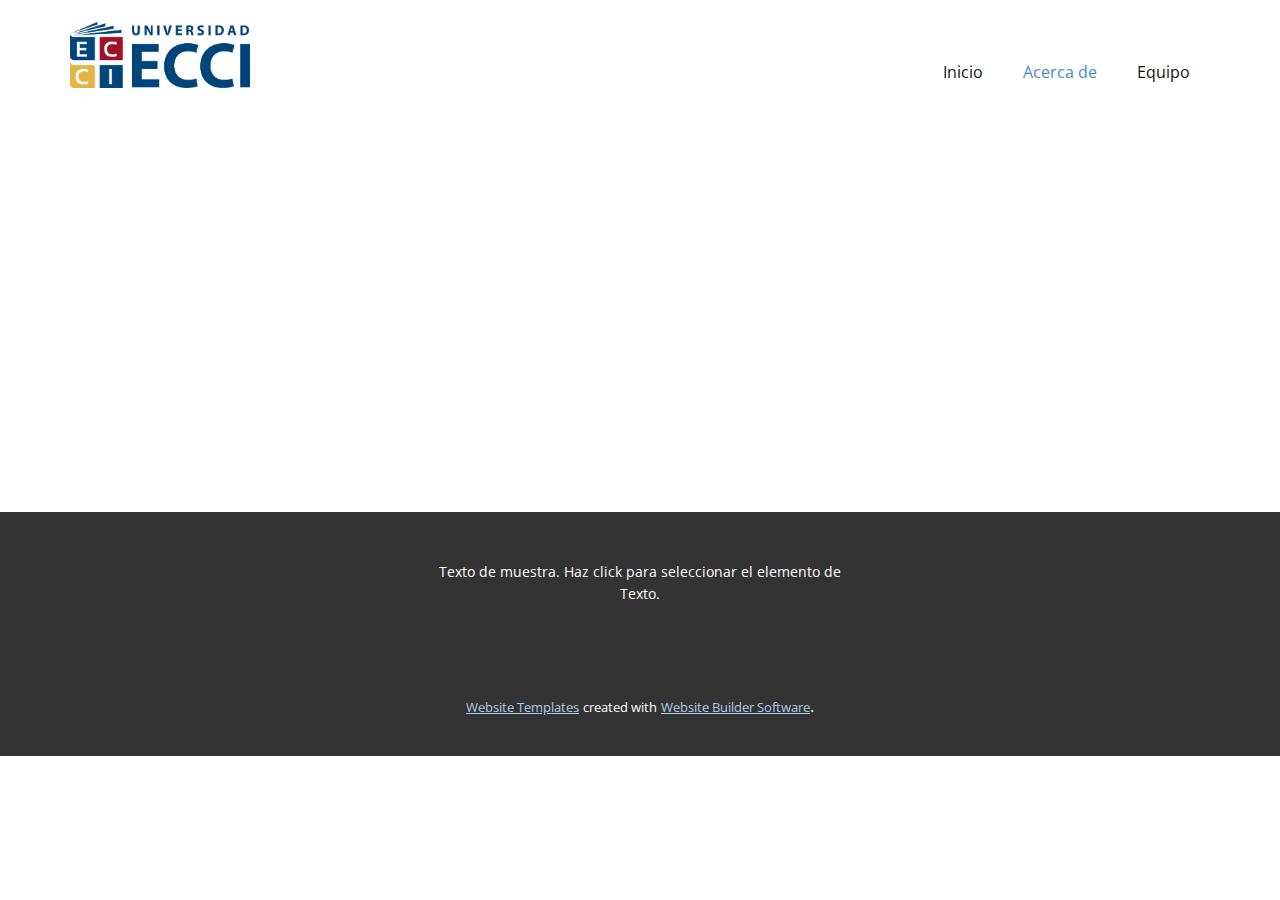
<file: Acerca-de.html>
<!DOCTYPE html>
<html style="font-size: 16px;" lang="es"><head>
    <meta name="viewport" content="width=device-width, initial-scale=1.0">
    <meta charset="utf-8">
    <meta name="keywords" content="">
    <meta name="description" content="">
    <title>Acerca de</title>
    <link rel="stylesheet" href="nicepage.css" media="screen">
<link rel="stylesheet" href="Acerca-de.css" media="screen">
    <script class="u-script" type="text/javascript" src="jquery.js" defer=""></script>
    <script class="u-script" type="text/javascript" src="nicepage.js" defer=""></script>
    <meta name="generator" content="Nicepage 5.10.10, nicepage.com">
    <link id="u-theme-google-font" rel="stylesheet" href="https://fonts.googleapis.com/css?family=Roboto:100,100i,300,300i,400,400i,500,500i,700,700i,900,900i|Open+Sans:300,300i,400,400i,500,500i,600,600i,700,700i,800,800i">
    
    
    <script type="application/ld+json">{
		"@context": "http://schema.org",
		"@type": "Organization",
		"name": "",
		"logo": "images/ECCI.png"
}</script>
    <meta name="theme-color" content="#478ac9">
    <meta property="og:title" content="Acerca de">
    <meta property="og:type" content="website">
  <meta data-intl-tel-input-cdn-path="intlTelInput/"></head>
  <body class="u-body u-xl-mode" data-lang="es"><header class="u-clearfix u-header u-header" id="sec-23eb"><div class="u-clearfix u-sheet u-sheet-1">
        <a href="Inicio.html" class="u-image u-logo u-image-1" data-image-width="4090" data-image-height="1493" title="Casa">
          <img src="images/ECCI.png" class="u-logo-image u-logo-image-1">
        </a>
        <nav class="u-menu u-menu-one-level u-offcanvas u-menu-1">
          <div class="menu-collapse" style="font-size: 1rem; letter-spacing: 0px;">
            <a class="u-button-style u-custom-left-right-menu-spacing u-custom-padding-bottom u-custom-top-bottom-menu-spacing u-nav-link u-text-active-palette-1-base u-text-hover-palette-2-base" href="#">
              <svg class="u-svg-link" viewBox="0 0 24 24"><use xmlns:xlink="http://www.w3.org/1999/xlink" xlink:href="#menu-hamburger"></use></svg>
              <svg class="u-svg-content" version="1.1" id="menu-hamburger" viewBox="0 0 16 16" x="0px" y="0px" xmlns:xlink="http://www.w3.org/1999/xlink" xmlns="http://www.w3.org/2000/svg"><g><rect y="1" width="16" height="2"></rect><rect y="7" width="16" height="2"></rect><rect y="13" width="16" height="2"></rect>
</g></svg>
            </a>
          </div>
          <div class="u-custom-menu u-nav-container">
            <ul class="u-nav u-unstyled u-nav-1"><li class="u-nav-item"><a class="u-button-style u-nav-link u-text-active-palette-1-base u-text-hover-palette-2-base" href="Inicio.html" style="padding: 10px 20px;">Inicio</a>
</li><li class="u-nav-item"><a class="u-button-style u-nav-link u-text-active-palette-1-base u-text-hover-palette-2-base" href="Acerca-de.html" style="padding: 10px 20px;">Acerca de</a>
</li><li class="u-nav-item"><a class="u-button-style u-nav-link u-text-active-palette-1-base u-text-hover-palette-2-base" href="Equipo.html" style="padding: 10px 20px;">Equipo</a>
</li></ul>
          </div>
          <div class="u-custom-menu u-nav-container-collapse">
            <div class="u-black u-container-style u-inner-container-layout u-opacity u-opacity-95 u-sidenav">
              <div class="u-inner-container-layout u-sidenav-overflow">
                <div class="u-menu-close"></div>
                <ul class="u-align-center u-nav u-popupmenu-items u-unstyled u-nav-2"><li class="u-nav-item"><a class="u-button-style u-nav-link" href="Inicio.html">Inicio</a>
</li><li class="u-nav-item"><a class="u-button-style u-nav-link" href="Acerca-de.html">Acerca de</a>
</li><li class="u-nav-item"><a class="u-button-style u-nav-link" href="Equipo.html">Equipo</a>
</li></ul>
              </div>
            </div>
            <div class="u-black u-menu-overlay u-opacity u-opacity-70"></div>
          </div>
        </nav>
      </div></header>
    <section class="u-clearfix u-section-1" id="sec-3837">
      <div class="u-clearfix u-sheet u-sheet-1"></div>
    </section>
    
    
    <footer class="u-align-center u-clearfix u-footer u-grey-80 u-footer" id="sec-b060"><div class="u-clearfix u-sheet u-sheet-1">
        <p class="u-small-text u-text u-text-variant u-text-1">Texto de muestra. Haz click para seleccionar el elemento de Texto.</p>
      </div></footer>
    <section class="u-backlink u-clearfix u-grey-80">
      <a class="u-link" href="https://nicepage.com/website-templates" target="_blank">
        <span>Website Templates</span>
      </a>
      <p class="u-text">
        <span>created with</span>
      </p>
      <a class="u-link" href="" target="_blank">
        <span>Website Builder Software</span>
      </a>. 
    </section>
  
</body></html>
</file>
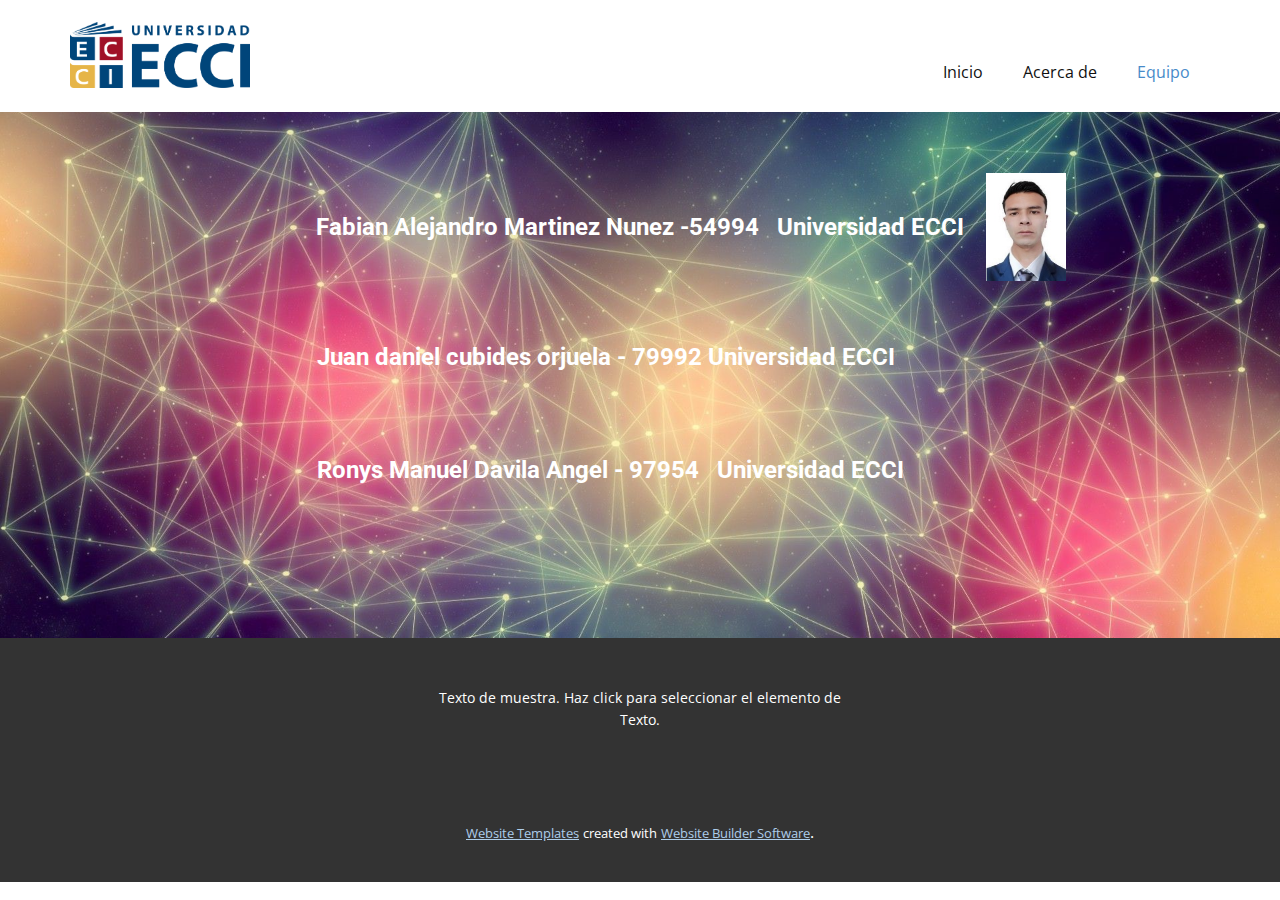
<file: Equipo.html>
<!DOCTYPE html>
<html style="font-size: 16px;" lang="es"><head>
    <meta name="viewport" content="width=device-width, initial-scale=1.0">
    <meta charset="utf-8">
    <meta name="keywords" content="">
    <meta name="description" content="">
    <title>Equipo</title>
    <link rel="stylesheet" href="nicepage.css" media="screen">
<link rel="stylesheet" href="Equipo.css" media="screen">
    <script class="u-script" type="text/javascript" src="jquery.js" defer=""></script>
    <script class="u-script" type="text/javascript" src="nicepage.js" defer=""></script>
    <meta name="generator" content="Nicepage 5.10.10, nicepage.com">
    <link id="u-theme-google-font" rel="stylesheet" href="https://fonts.googleapis.com/css?family=Roboto:100,100i,300,300i,400,400i,500,500i,700,700i,900,900i|Open+Sans:300,300i,400,400i,500,500i,600,600i,700,700i,800,800i">
    
    
    <script type="application/ld+json">{
		"@context": "http://schema.org",
		"@type": "Organization",
		"name": "",
		"logo": "images/ECCI.png"
}</script>
    <meta name="theme-color" content="#478ac9">
    <meta property="og:title" content="Equipo">
    <meta property="og:type" content="website">
  <meta data-intl-tel-input-cdn-path="intlTelInput/"></head>
  <body class="u-body u-xl-mode" data-lang="es"><header class="u-clearfix u-header u-header" id="sec-23eb"><div class="u-clearfix u-sheet u-sheet-1">
        <a href="Inicio.html" class="u-image u-logo u-image-1" data-image-width="4090" data-image-height="1493" title="Casa">
          <img src="images/ECCI.png" class="u-logo-image u-logo-image-1">
        </a>
        <nav class="u-menu u-menu-one-level u-offcanvas u-menu-1">
          <div class="menu-collapse" style="font-size: 1rem; letter-spacing: 0px;">
            <a class="u-button-style u-custom-left-right-menu-spacing u-custom-padding-bottom u-custom-top-bottom-menu-spacing u-nav-link u-text-active-palette-1-base u-text-hover-palette-2-base" href="#">
              <svg class="u-svg-link" viewBox="0 0 24 24"><use xmlns:xlink="http://www.w3.org/1999/xlink" xlink:href="#menu-hamburger"></use></svg>
              <svg class="u-svg-content" version="1.1" id="menu-hamburger" viewBox="0 0 16 16" x="0px" y="0px" xmlns:xlink="http://www.w3.org/1999/xlink" xmlns="http://www.w3.org/2000/svg"><g><rect y="1" width="16" height="2"></rect><rect y="7" width="16" height="2"></rect><rect y="13" width="16" height="2"></rect>
</g></svg>
            </a>
          </div>
          <div class="u-custom-menu u-nav-container">
            <ul class="u-nav u-unstyled u-nav-1"><li class="u-nav-item"><a class="u-button-style u-nav-link u-text-active-palette-1-base u-text-hover-palette-2-base" href="Inicio.html" style="padding: 10px 20px;">Inicio</a>
</li><li class="u-nav-item"><a class="u-button-style u-nav-link u-text-active-palette-1-base u-text-hover-palette-2-base" href="Acerca-de.html" style="padding: 10px 20px;">Acerca de</a>
</li><li class="u-nav-item"><a class="u-button-style u-nav-link u-text-active-palette-1-base u-text-hover-palette-2-base" href="Equipo.html" style="padding: 10px 20px;">Equipo</a>
</li></ul>
          </div>
          <div class="u-custom-menu u-nav-container-collapse">
            <div class="u-black u-container-style u-inner-container-layout u-opacity u-opacity-95 u-sidenav">
              <div class="u-inner-container-layout u-sidenav-overflow">
                <div class="u-menu-close"></div>
                <ul class="u-align-center u-nav u-popupmenu-items u-unstyled u-nav-2"><li class="u-nav-item"><a class="u-button-style u-nav-link" href="Inicio.html">Inicio</a>
</li><li class="u-nav-item"><a class="u-button-style u-nav-link" href="Acerca-de.html">Acerca de</a>
</li><li class="u-nav-item"><a class="u-button-style u-nav-link" href="Equipo.html">Equipo</a>
</li></ul>
              </div>
            </div>
            <div class="u-black u-menu-overlay u-opacity u-opacity-70"></div>
          </div>
        </nav>
      </div></header>
    <section class="u-clearfix u-image u-section-1" id="sec-8b29" data-image-width="1920" data-image-height="1200">
      <div class="u-clearfix u-sheet u-sheet-1">
        <img class="u-image u-image-default u-preserve-proportions u-image-1" src="images/fotofabian.jpg" alt="" data-image-width="157" data-image-height="213">
        <h4 class="u-text u-text-default u-text-1">
          <span class="u-text-body-alt-color">Fabian Alejandro Martin​ez Nunez -54994&nbsp; &nbsp;Universidad ECCI</span>
        </h4>
        <h4 class="u-text u-text-body-alt-color u-text-2">Juan daniel cubides orjuela - 79992 Universidad ECCI&nbsp;</h4>
        <h4 class="u-text u-text-body-alt-color u-text-3">Ronys Manuel Davila Angel - 97954&nbsp; &nbsp;Universidad ECCI</h4>
      </div>
    </section>
    
    
    <footer class="u-align-center u-clearfix u-footer u-grey-80 u-footer" id="sec-b060"><div class="u-clearfix u-sheet u-sheet-1">
        <p class="u-small-text u-text u-text-variant u-text-1">Texto de muestra. Haz click para seleccionar el elemento de Texto.</p>
      </div></footer>
    <section class="u-backlink u-clearfix u-grey-80">
      <a class="u-link" href="https://nicepage.com/website-templates" target="_blank">
        <span>Website Templates</span>
      </a>
      <p class="u-text">
        <span>created with</span>
      </p>
      <a class="u-link" href="" target="_blank">
        <span>Website Builder Software</span>
      </a>. 
    </section>
  
</body></html>
</file>
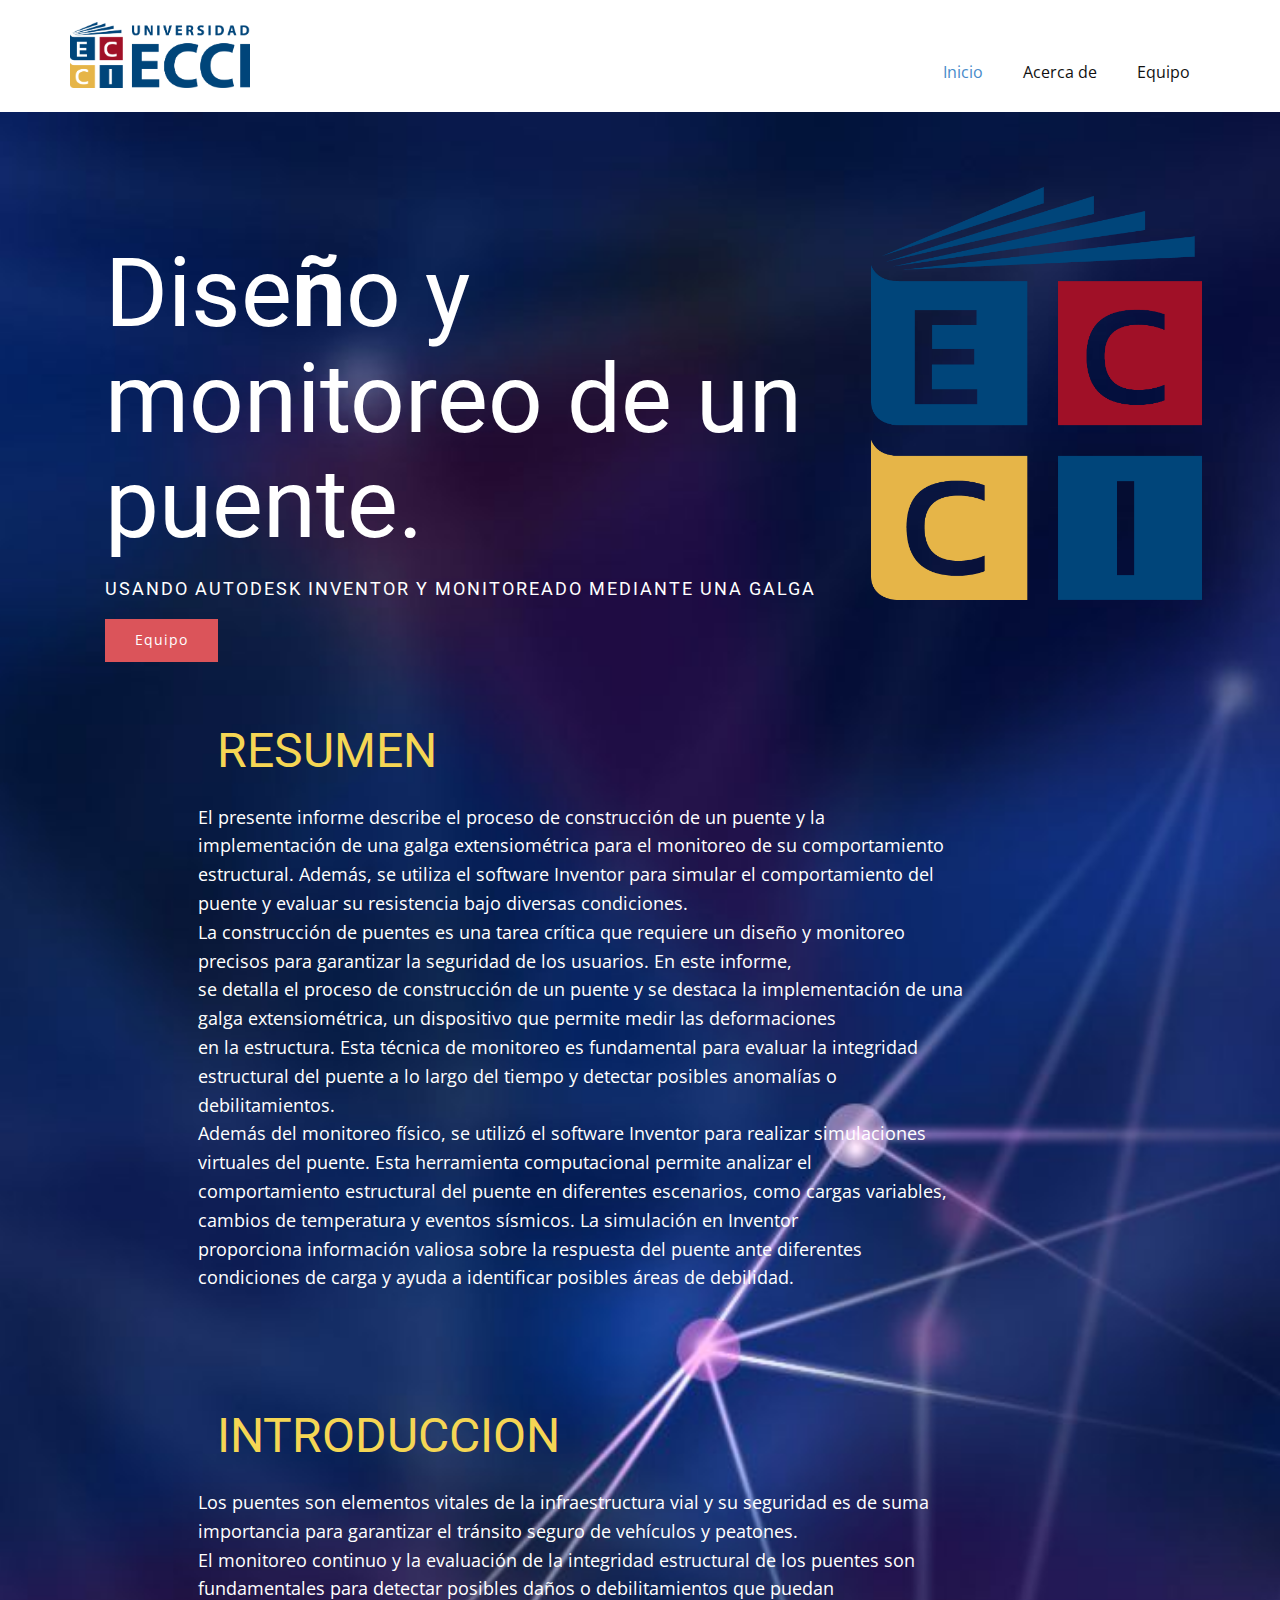
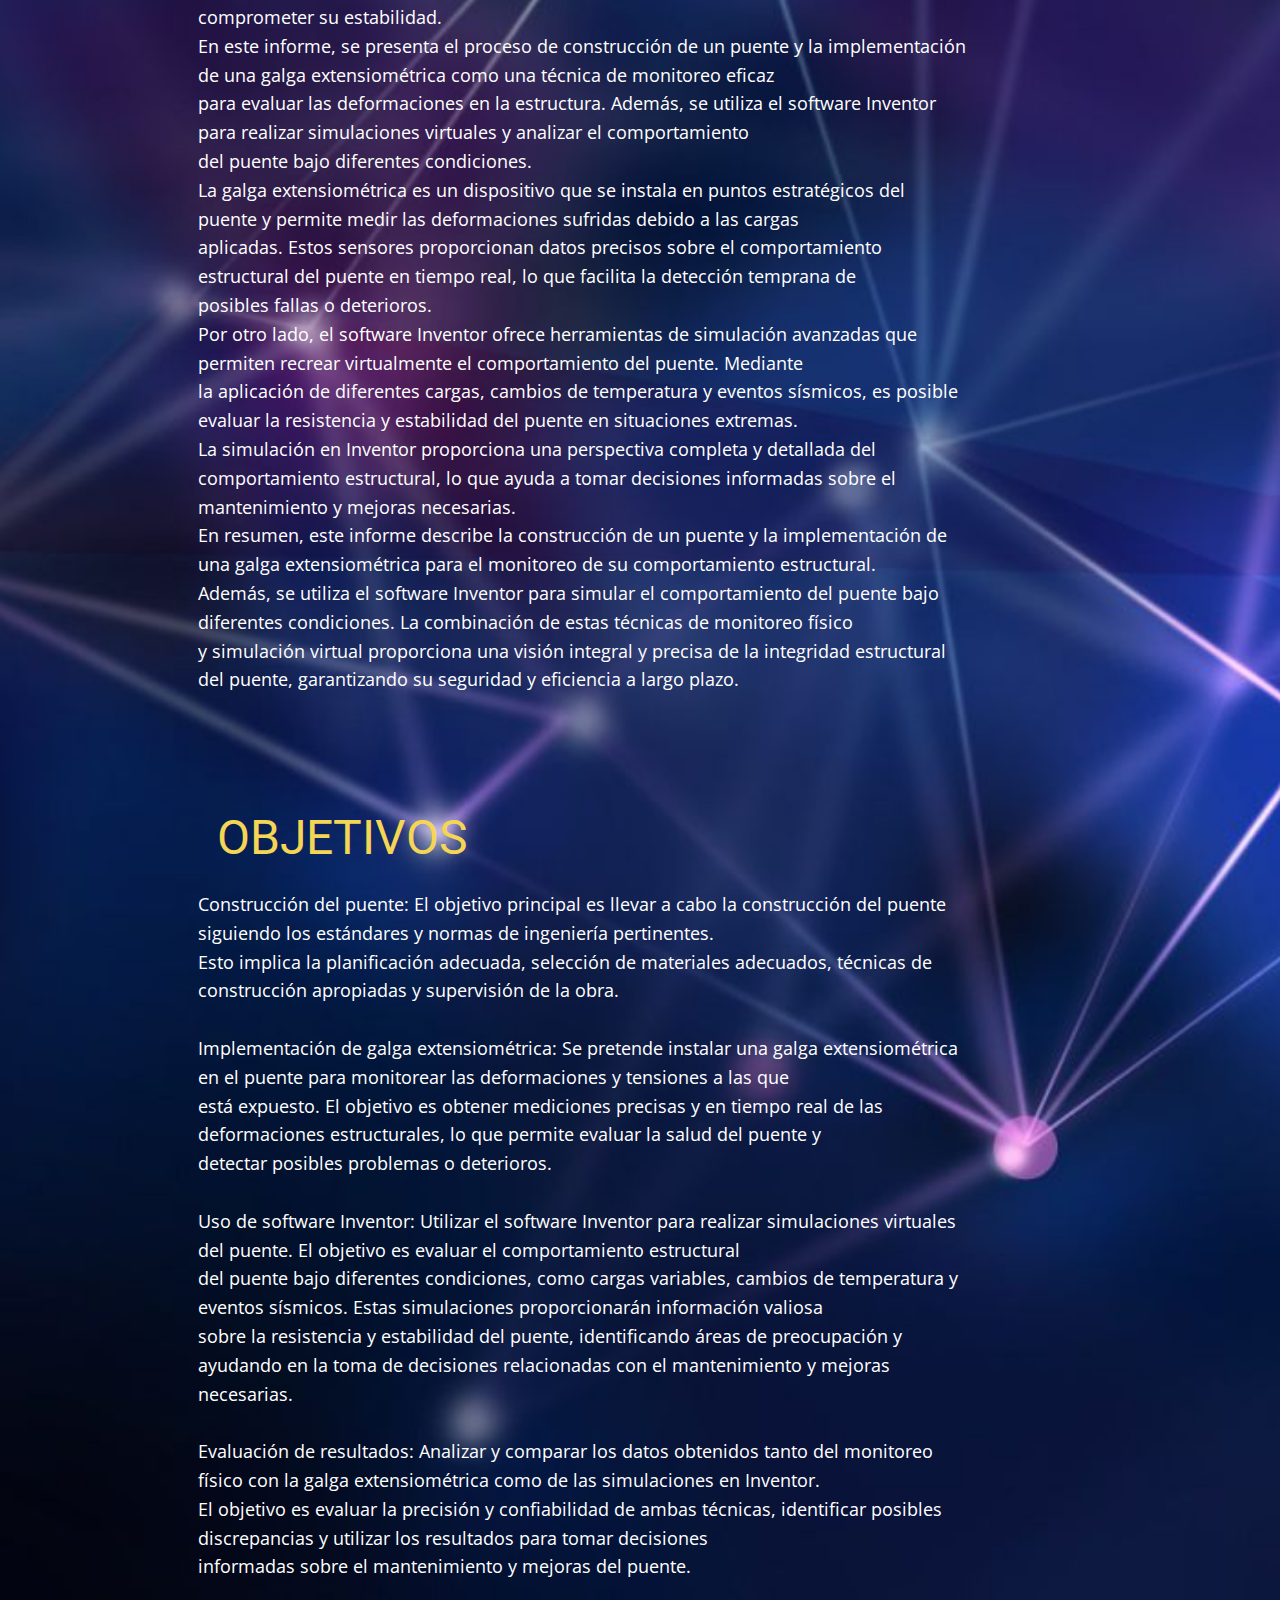
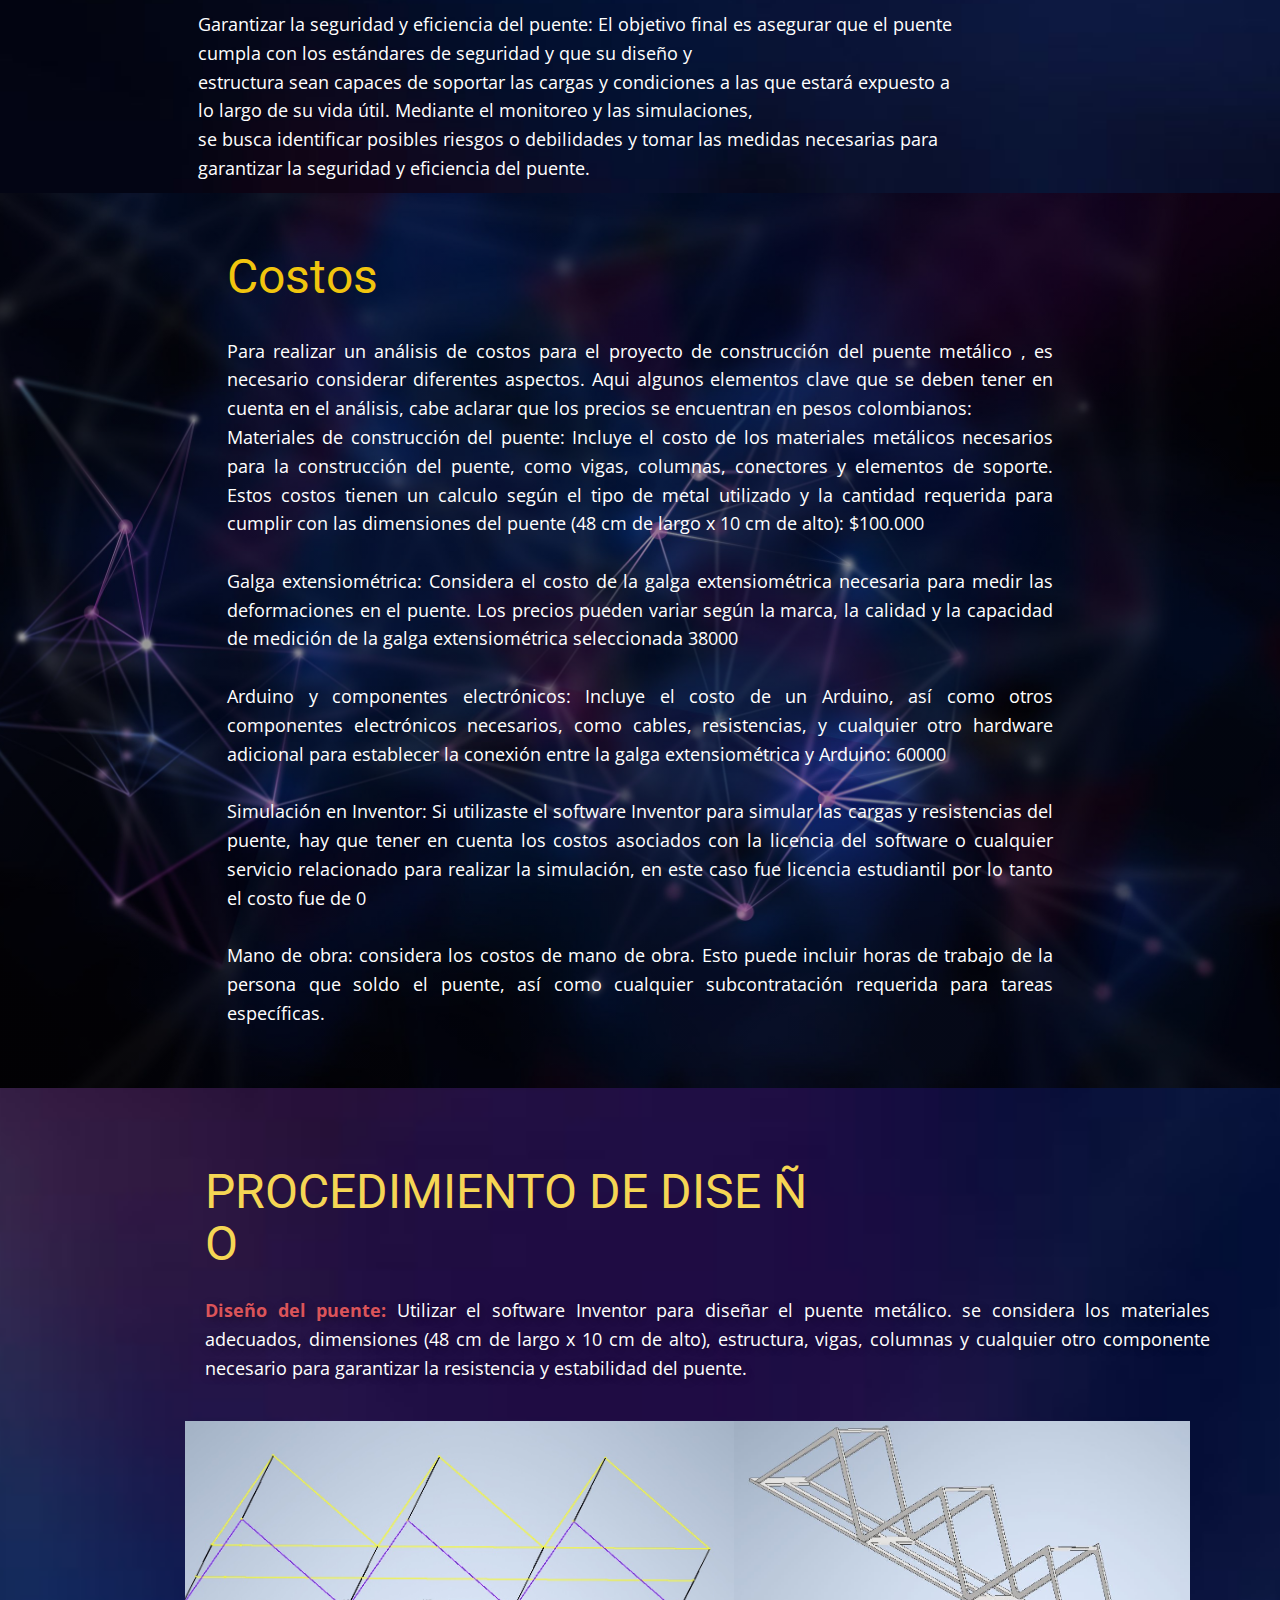
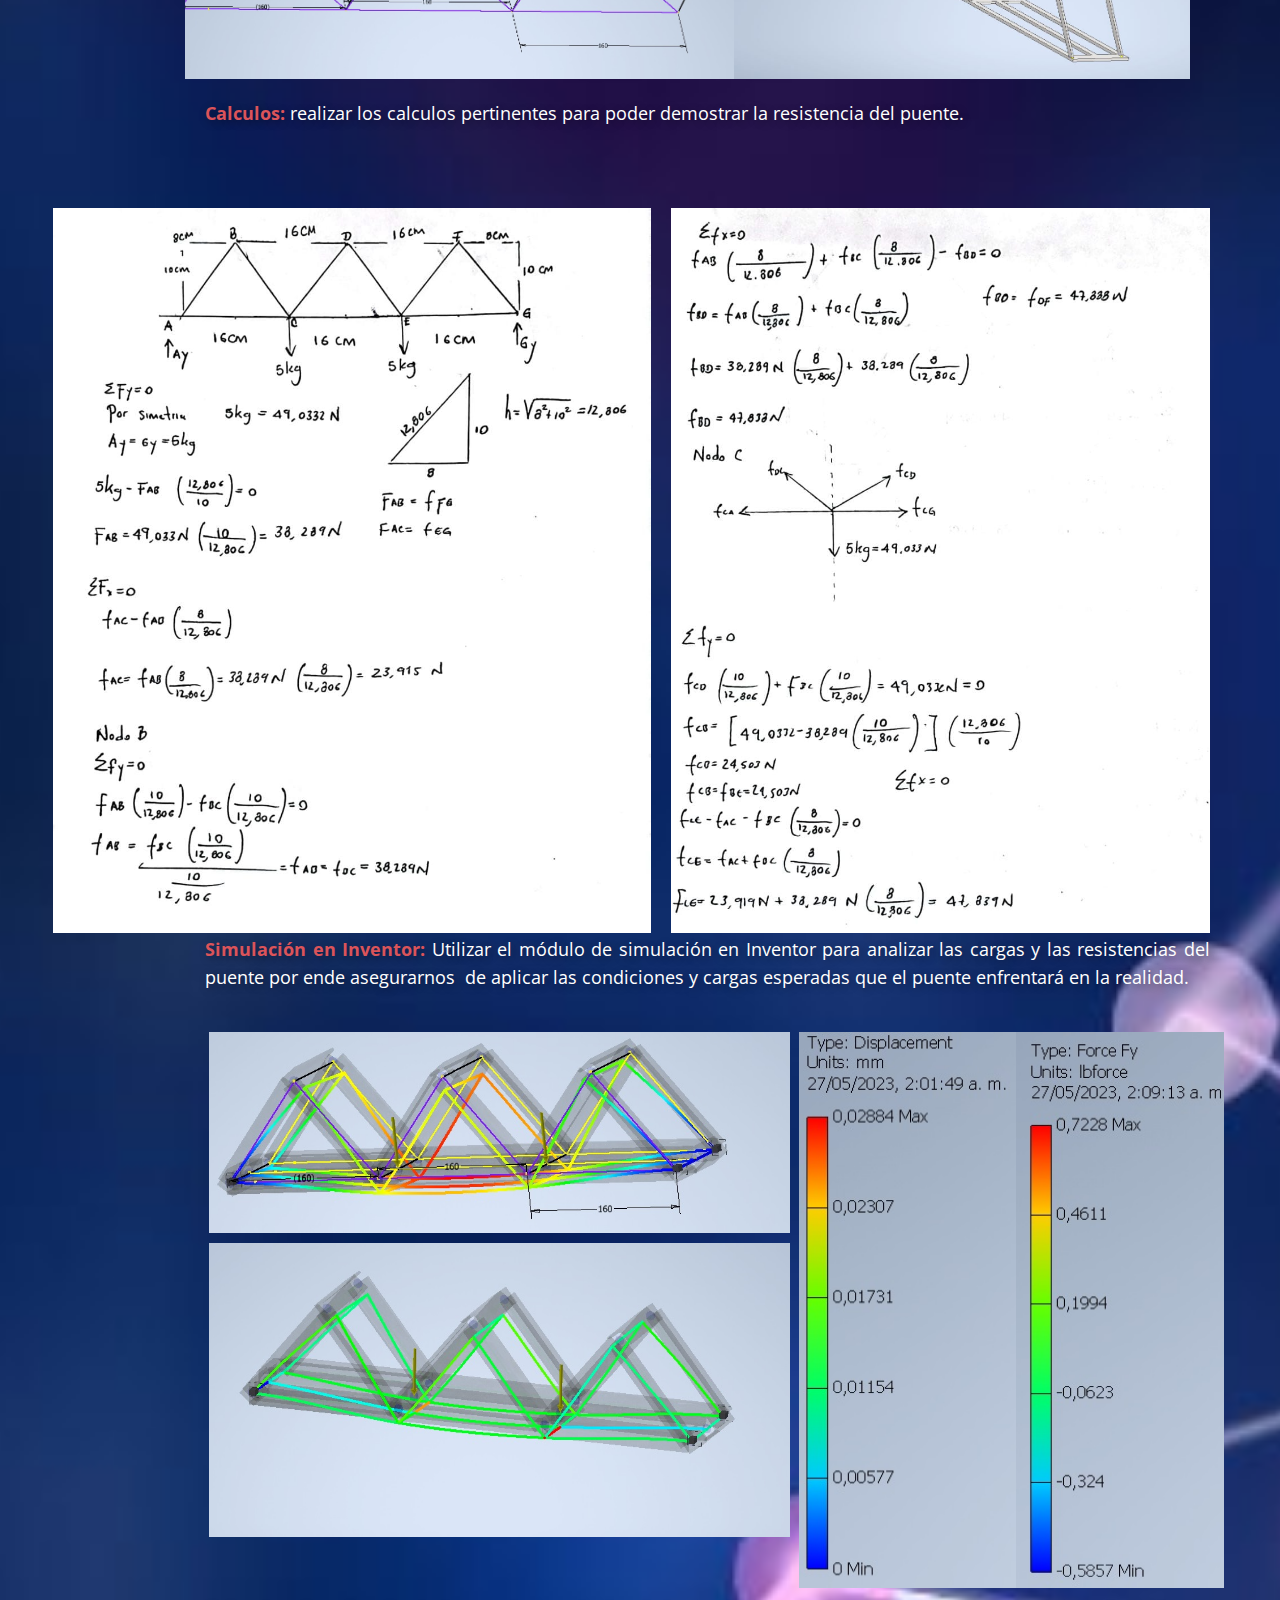
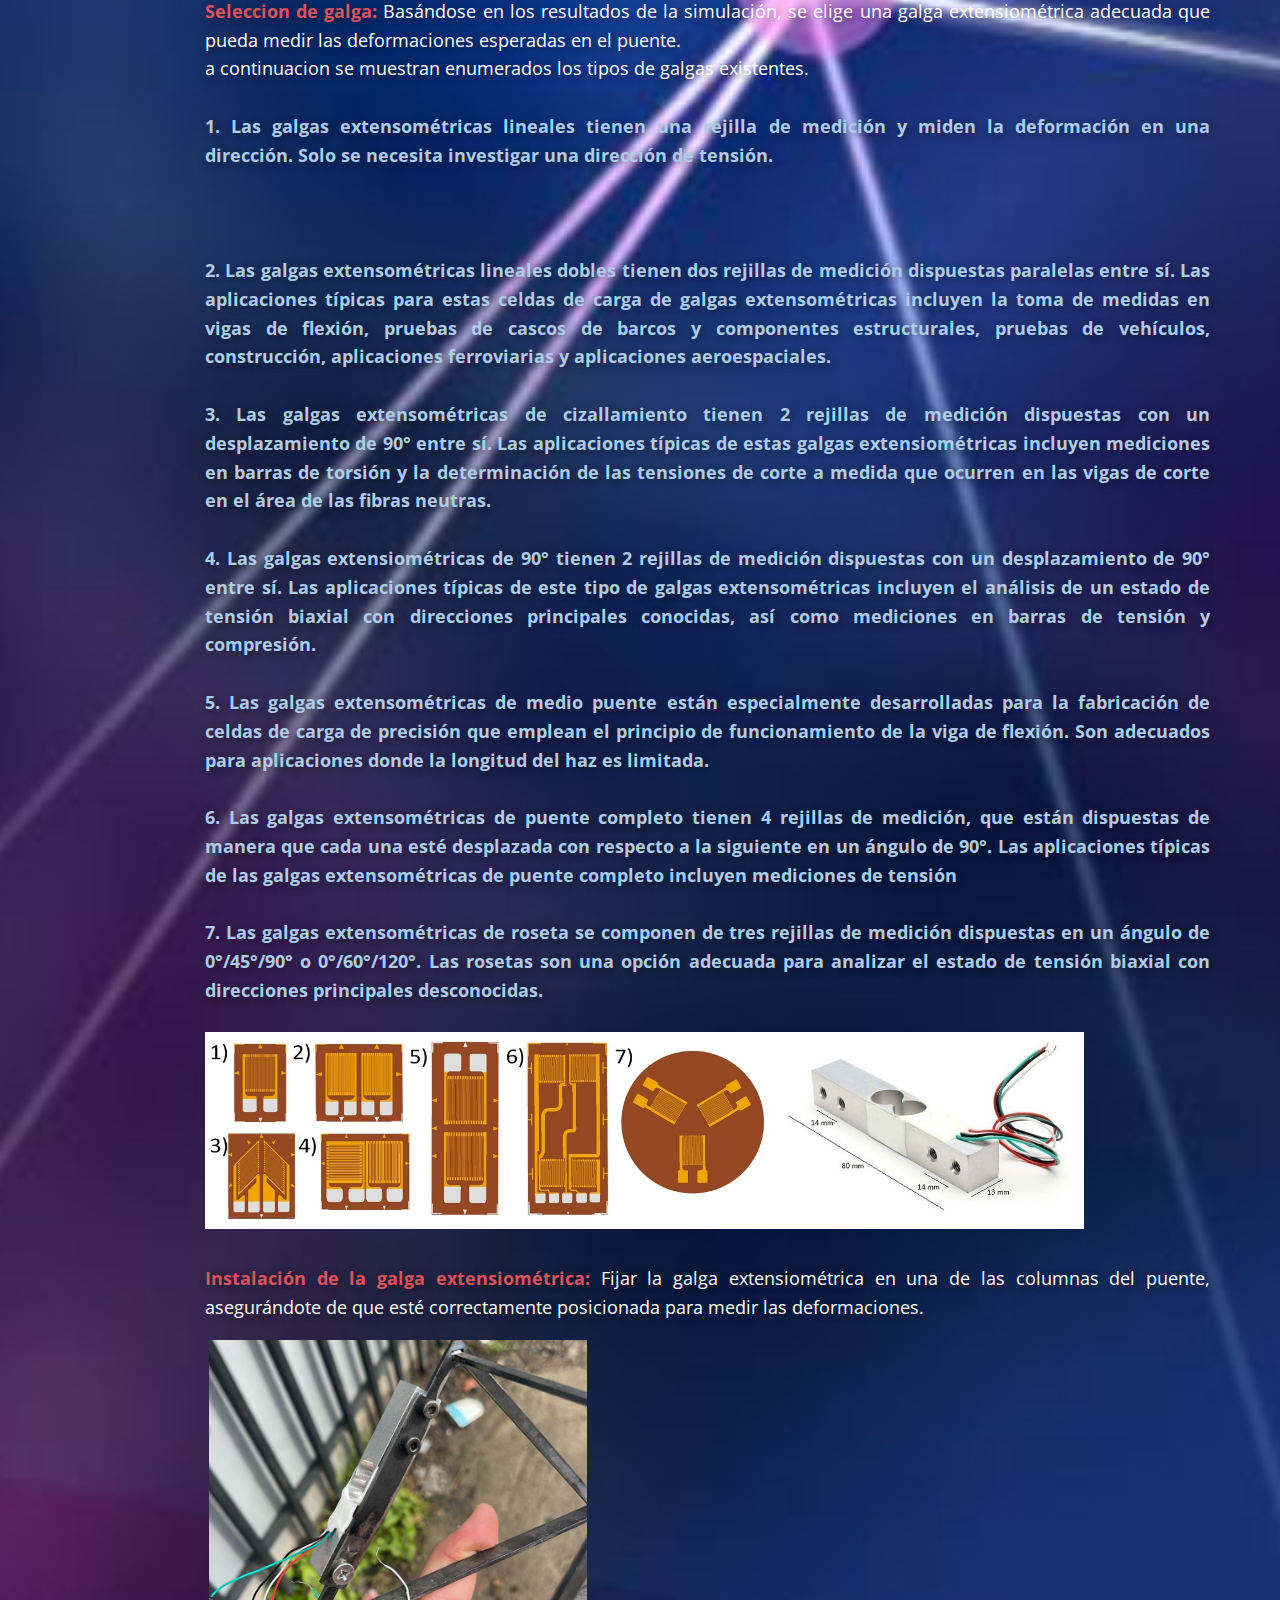
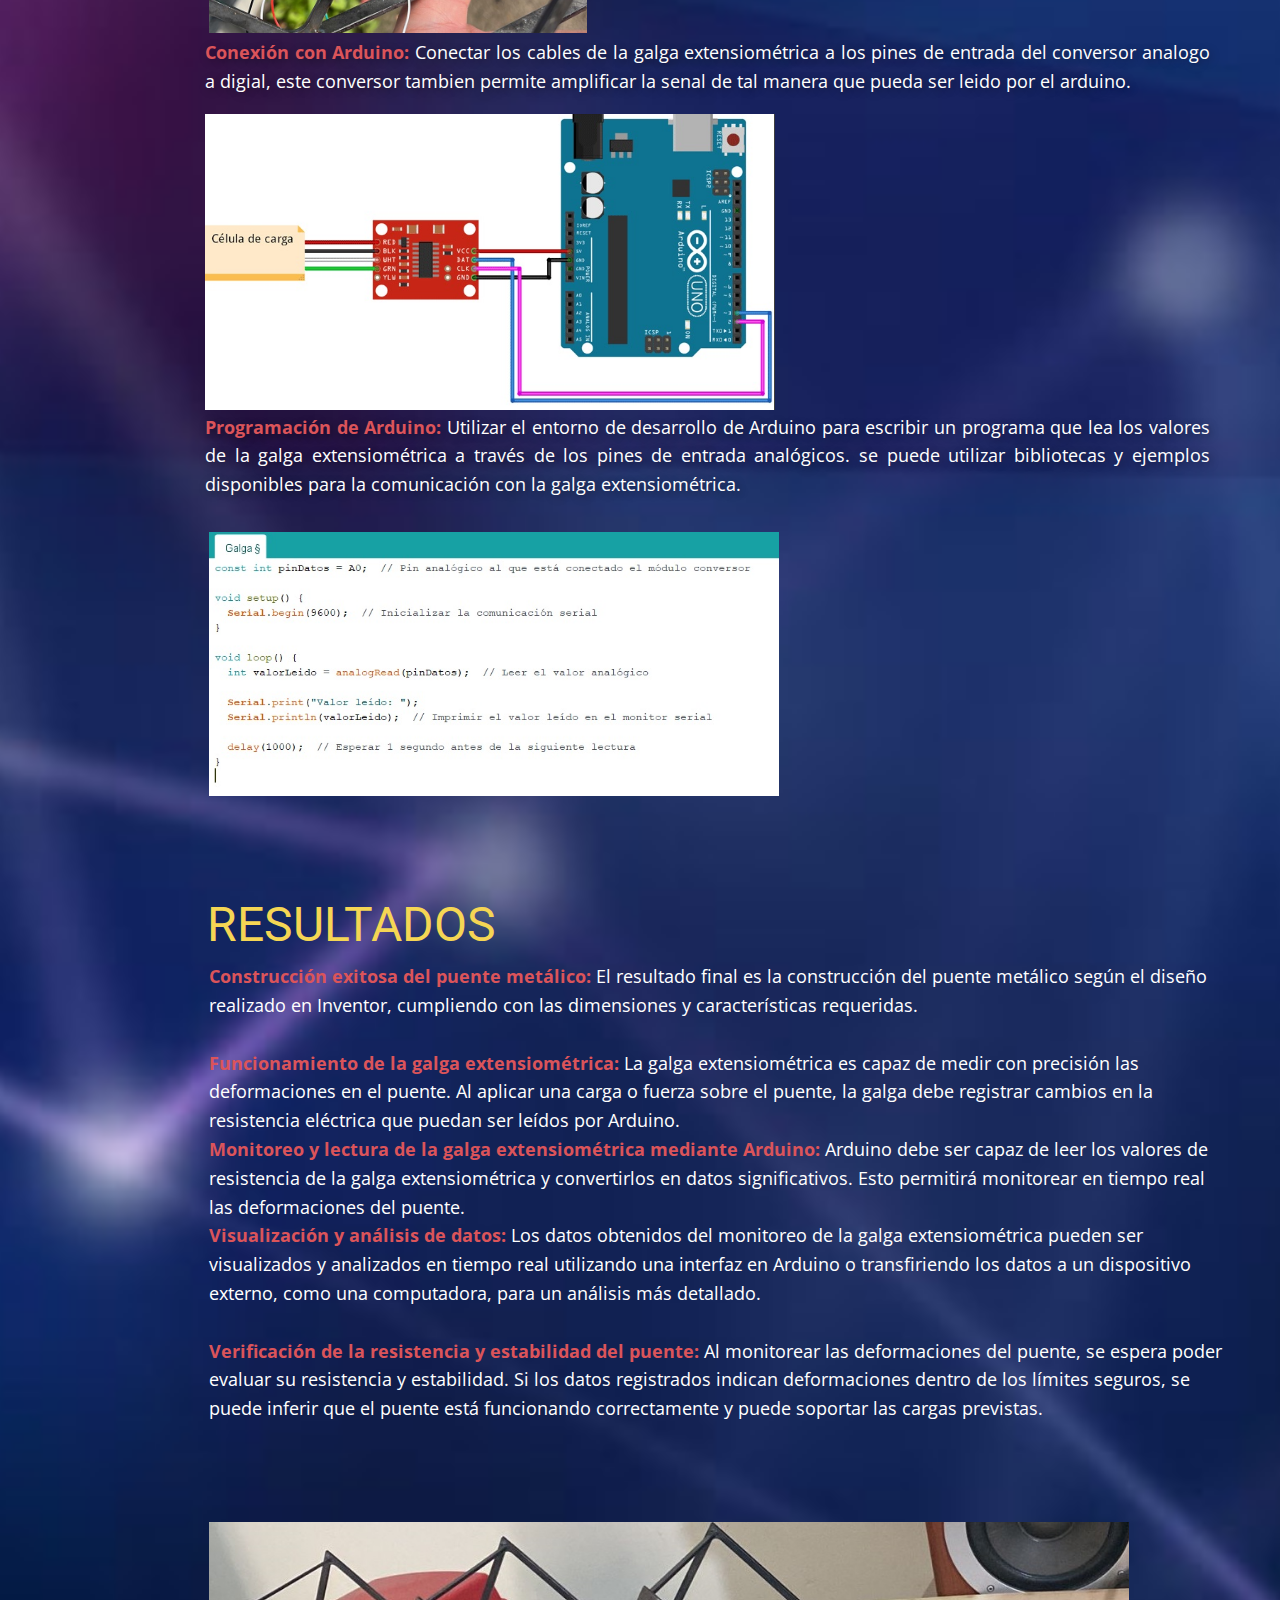
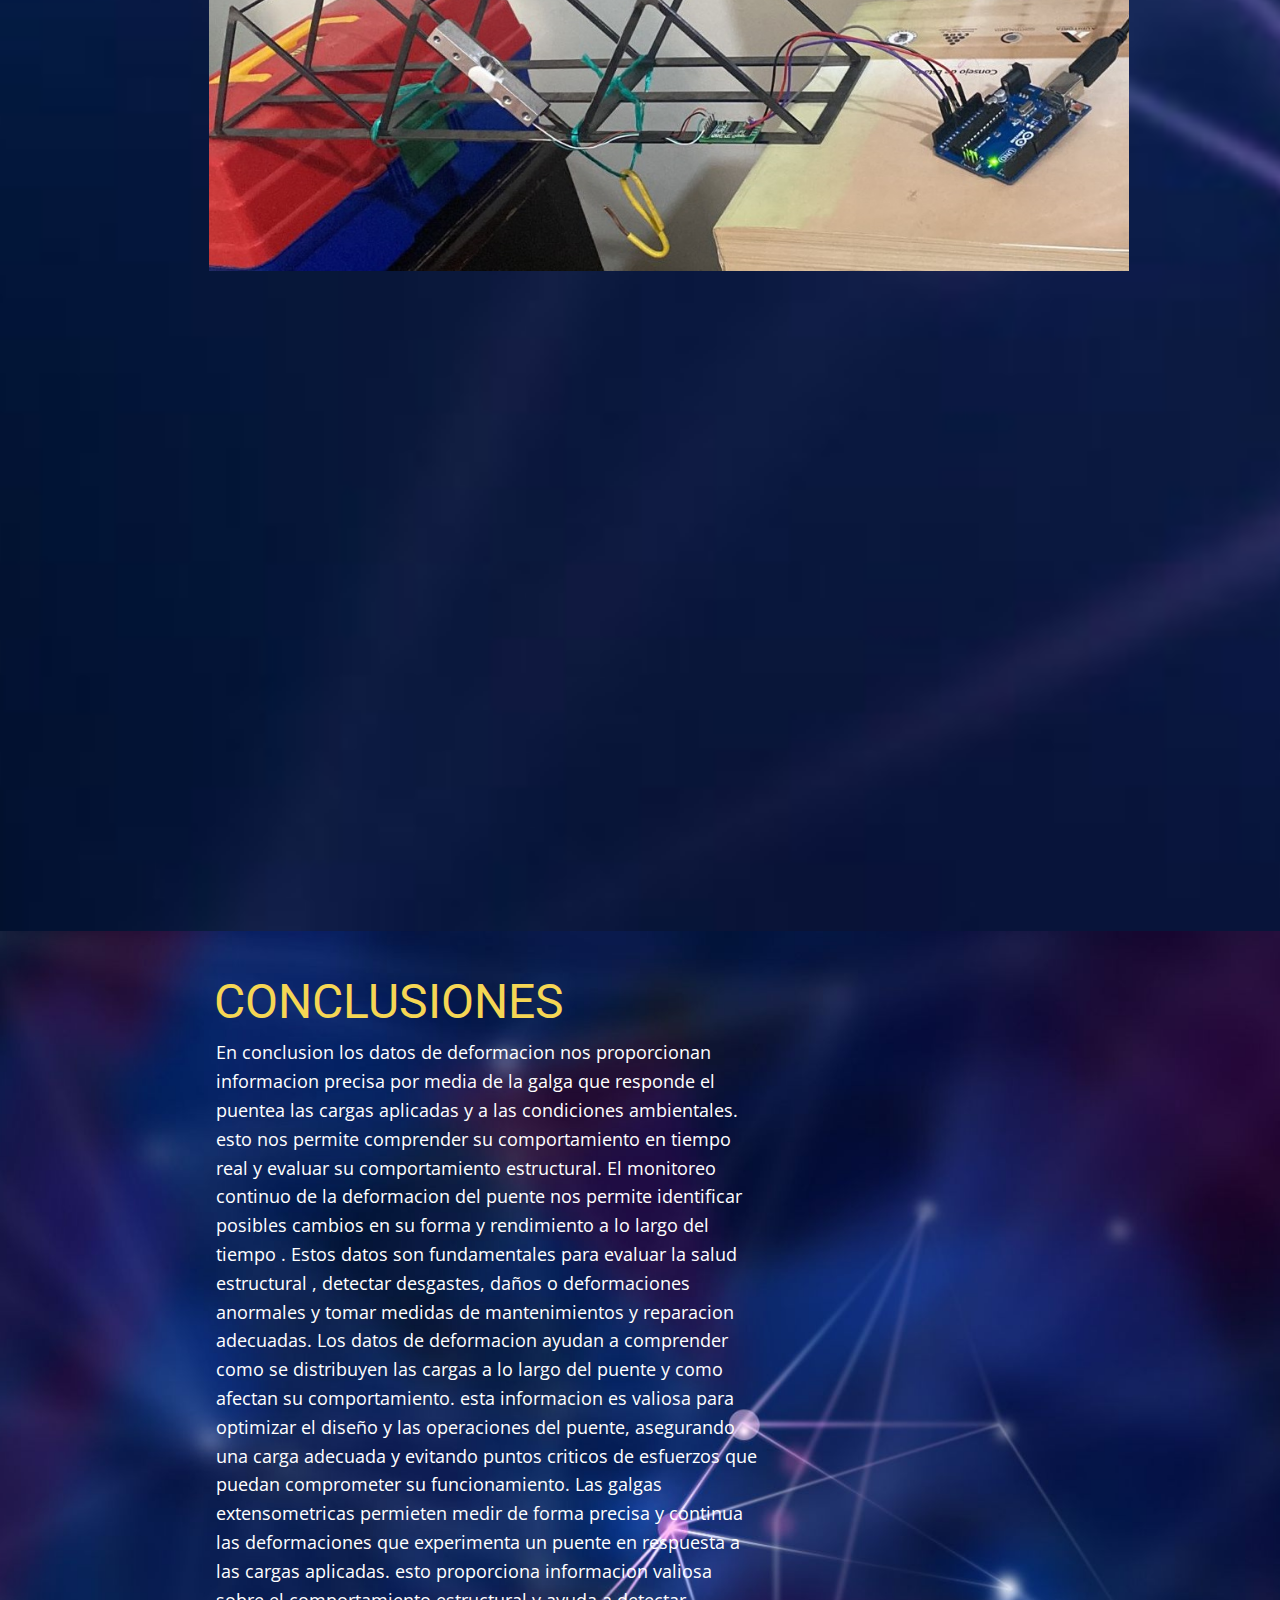
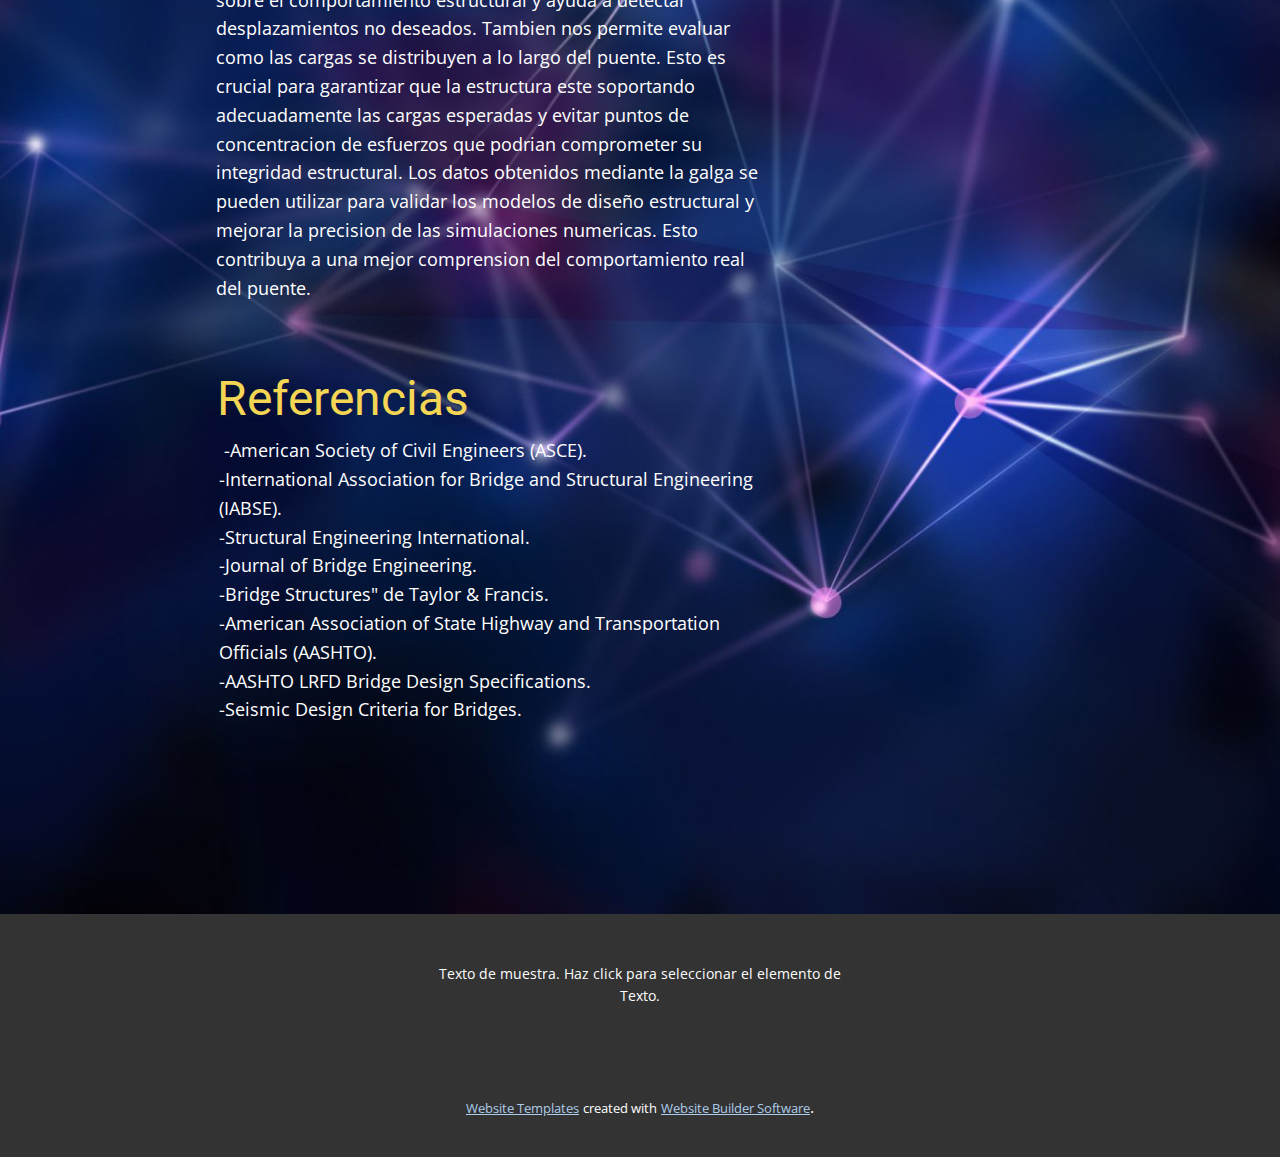
<file: Inicio.html>
<!DOCTYPE html>
<html style="font-size: 16px;" lang="es"><head>
    <meta name="viewport" content="width=device-width, initial-scale=1.0">
    <meta charset="utf-8">
    <meta name="keywords" content="Diseno y monitoreo de un puente., RESUMEN, INTRODUCCION, OBJETIVOS, PROCEDIMIENTO DE DISENO, CONCLUSIONES, CONCLUSIONES">
    <meta name="description" content="">
    <title>Inicio</title>
    <link rel="stylesheet" href="nicepage.css" media="screen">
<link rel="stylesheet" href="Inicio.css" media="screen">
    <script class="u-script" type="text/javascript" src="jquery.js" defer=""></script>
    <script class="u-script" type="text/javascript" src="nicepage.js" defer=""></script>
    <meta name="generator" content="Nicepage 5.10.10, nicepage.com">
    <link id="u-theme-google-font" rel="stylesheet" href="https://fonts.googleapis.com/css?family=Roboto:100,100i,300,300i,400,400i,500,500i,700,700i,900,900i|Open+Sans:300,300i,400,400i,500,500i,600,600i,700,700i,800,800i">
    
    
    
    
    
    <script type="application/ld+json">{
		"@context": "http://schema.org",
		"@type": "Organization",
		"name": "",
		"logo": "images/ECCI.png"
}</script>
    <meta name="theme-color" content="#478ac9">
    <meta property="og:title" content="Inicio">
    <meta property="og:type" content="website">
  <meta data-intl-tel-input-cdn-path="intlTelInput/"></head>
  <body class="u-body u-xl-mode" data-lang="es"><header class="u-clearfix u-header u-header" id="sec-23eb"><div class="u-clearfix u-sheet u-sheet-1">
        <a href="Inicio.html" class="u-image u-logo u-image-1" data-image-width="4090" data-image-height="1493" title="Casa">
          <img src="images/ECCI.png" class="u-logo-image u-logo-image-1">
        </a>
        <nav class="u-menu u-menu-one-level u-offcanvas u-menu-1">
          <div class="menu-collapse" style="font-size: 1rem; letter-spacing: 0px;">
            <a class="u-button-style u-custom-left-right-menu-spacing u-custom-padding-bottom u-custom-top-bottom-menu-spacing u-nav-link u-text-active-palette-1-base u-text-hover-palette-2-base" href="#">
              <svg class="u-svg-link" viewBox="0 0 24 24"><use xmlns:xlink="http://www.w3.org/1999/xlink" xlink:href="#menu-hamburger"></use></svg>
              <svg class="u-svg-content" version="1.1" id="menu-hamburger" viewBox="0 0 16 16" x="0px" y="0px" xmlns:xlink="http://www.w3.org/1999/xlink" xmlns="http://www.w3.org/2000/svg"><g><rect y="1" width="16" height="2"></rect><rect y="7" width="16" height="2"></rect><rect y="13" width="16" height="2"></rect>
</g></svg>
            </a>
          </div>
          <div class="u-custom-menu u-nav-container">
            <ul class="u-nav u-unstyled u-nav-1"><li class="u-nav-item"><a class="u-button-style u-nav-link u-text-active-palette-1-base u-text-hover-palette-2-base" href="Inicio.html" style="padding: 10px 20px;">Inicio</a>
</li><li class="u-nav-item"><a class="u-button-style u-nav-link u-text-active-palette-1-base u-text-hover-palette-2-base" href="Acerca-de.html" style="padding: 10px 20px;">Acerca de</a>
</li><li class="u-nav-item"><a class="u-button-style u-nav-link u-text-active-palette-1-base u-text-hover-palette-2-base" href="Equipo.html" style="padding: 10px 20px;">Equipo</a>
</li></ul>
          </div>
          <div class="u-custom-menu u-nav-container-collapse">
            <div class="u-black u-container-style u-inner-container-layout u-opacity u-opacity-95 u-sidenav">
              <div class="u-inner-container-layout u-sidenav-overflow">
                <div class="u-menu-close"></div>
                <ul class="u-align-center u-nav u-popupmenu-items u-unstyled u-nav-2"><li class="u-nav-item"><a class="u-button-style u-nav-link" href="Inicio.html">Inicio</a>
</li><li class="u-nav-item"><a class="u-button-style u-nav-link" href="Acerca-de.html">Acerca de</a>
</li><li class="u-nav-item"><a class="u-button-style u-nav-link" href="Equipo.html">Equipo</a>
</li></ul>
              </div>
            </div>
            <div class="u-black u-menu-overlay u-opacity u-opacity-70"></div>
          </div>
        </nav>
      </div></header>
    <section class="u-clearfix u-image u-section-1" id="carousel_77d8" data-image-width="2880" data-image-height="1800">
      <div class="u-clearfix u-sheet u-sheet-1">
        <img class="u-image u-image-1" src="images/ECCI.png" data-image-width="4090" data-image-height="1493">
        <div class="u-container-style u-group u-group-1">
          <div class="u-container-layout u-valign-middle u-container-layout-1">
            <h1 class="u-custom-font u-font-slabo-27px u-text u-text-body-alt-color u-title u-text-1">Dise<b>ñ</b>o y monitoreo de un puente.
            </h1>
            <h4 class="u-text u-text-body-alt-color u-text-2">usando autodesk inventor y monitoreado mediante una galga&nbsp;</h4>
            <a href="Equipo.html" class="u-btn u-button-style u-palette-2-base u-btn-1">Equipo</a>
          </div>
        </div>
        <div class="u-list u-list-1">
          <div class="u-repeater u-repeater-1">
            <div class="u-container-style u-list-item u-repeater-item">
              <div class="u-container-layout u-similar-container u-container-layout-2">
                <h2 class="u-custom-font u-custom-item u-font-slabo-27px u-text u-text-default u-text-palette-3-light-1 u-text-3">RESUMEN</h2>
                <p class="u-text u-text-body-alt-color u-text-4">El presente informe describe el proceso de construcción de un puente y la implementación de una galga extensiométrica para el monitoreo de su comportamiento <br>estructural. Además, se utiliza el software Inventor para simular el comportamiento del puente y evaluar su resistencia bajo diversas condiciones. <br>La construcción de puentes es una tarea crítica que requiere un diseño y monitoreo precisos para garantizar la seguridad de los usuarios. En este informe, <br>se detalla el proceso de construcción de un puente y se destaca la implementación de una galga extensiométrica, un dispositivo que permite medir las deformaciones <br>en la estructura. Esta técnica de monitoreo es fundamental para evaluar la integridad estructural del puente a lo largo del tiempo y detectar posibles anomalías o <br>debilitamientos. <br>Además del monitoreo físico, se utilizó el software Inventor para realizar simulaciones virtuales del puente. Esta herramienta computacional permite analizar el <br>comportamiento estructural del puente en diferentes escenarios, como cargas variables, cambios de temperatura y eventos sísmicos. La simulación en Inventor <br>proporciona información valiosa sobre la respuesta del puente ante diferentes condiciones de carga y ayuda a identificar posibles áreas de debilidad. <br>
                </p>
              </div>
            </div>
            <div class="u-container-style u-list-item u-repeater-item">
              <div class="u-container-layout u-similar-container u-container-layout-3">
                <h2 class="u-custom-font u-custom-item u-font-slabo-27px u-text u-text-default u-text-palette-3-light-1 u-text-5">INTRODUCCION</h2>
                <p class="u-text u-text-body-alt-color u-text-6">Los puentes son elementos vitales de la infraestructura vial y su seguridad es de suma importancia para garantizar el tránsito seguro de vehículos y peatones. <br>El monitoreo continuo y la evaluación de la integridad estructural de los puentes son fundamentales para detectar posibles daños o debilitamientos que puedan <br>comprometer su estabilidad. <br>En este informe, se presenta el proceso de construcción de un puente y la implementación de una galga extensiométrica como una técnica de monitoreo eficaz <br>para evaluar las deformaciones en la estructura. Además, se utiliza el software Inventor para realizar simulaciones virtuales y analizar el comportamiento <br>del puente bajo diferentes condiciones. <br>La galga extensiométrica es un dispositivo que se instala en puntos estratégicos del puente y permite medir las deformaciones sufridas debido a las cargas <br>aplicadas. Estos sensores proporcionan datos precisos sobre el comportamiento estructural del puente en tiempo real, lo que facilita la detección temprana de <br>posibles fallas o deterioros. <br>Por otro lado, el software Inventor ofrece herramientas de simulación avanzadas que permiten recrear virtualmente el comportamiento del puente. Mediante <br>la aplicación de diferentes cargas, cambios de temperatura y eventos sísmicos, es posible evaluar la resistencia y estabilidad del puente en situaciones extremas. <br>La simulación en Inventor proporciona una perspectiva completa y detallada del comportamiento estructural, lo que ayuda a tomar decisiones informadas sobre el <br>mantenimiento y mejoras necesarias. <br>En resumen, este informe describe la construcción de un puente y la implementación de una galga extensiométrica para el monitoreo de su comportamiento estructural. <br>Además, se utiliza el software Inventor para simular el comportamiento del puente bajo diferentes condiciones. La combinación de estas técnicas de monitoreo físico <br>y simulación virtual proporciona una visión integral y precisa de la integridad estructural del puente, garantizando su seguridad y eficiencia a largo plazo.
                </p>
              </div>
            </div>
            <div class="u-container-style u-list-item u-repeater-item">
              <div class="u-container-layout u-similar-container u-container-layout-4">
                <h2 class="u-custom-font u-custom-item u-font-slabo-27px u-text u-text-default u-text-palette-3-light-1 u-text-7">OBJETIVOS</h2>
                <p class="u-text u-text-body-alt-color u-text-8">Construcción del puente: El objetivo principal es llevar a cabo la construcción del puente siguiendo los estándares y normas de ingeniería pertinentes. <br>Esto implica la planificación adecuada, selección de materiales adecuados, técnicas de construcción apropiadas y supervisión de la obra. <br>
                  <br>Implementación de galga extensiométrica: Se pretende instalar una galga extensiométrica en el puente para monitorear las deformaciones y tensiones a las que <br>está expuesto. El objetivo es obtener mediciones precisas y en tiempo real de las deformaciones estructurales, lo que permite evaluar la salud del puente y <br>detectar posibles problemas o deterioros. <br>
                  <br>Uso de software Inventor: Utilizar el software Inventor para realizar simulaciones virtuales del puente. El objetivo es evaluar el comportamiento estructural <br>del puente bajo diferentes condiciones, como cargas variables, cambios de temperatura y eventos sísmicos. Estas simulaciones proporcionarán información valiosa <br>sobre la resistencia y estabilidad del puente, identificando áreas de preocupación y ayudando en la toma de decisiones relacionadas con el mantenimiento y mejoras <br>necesarias. <br>
                  <br>Evaluación de resultados: Analizar y comparar los datos obtenidos tanto del monitoreo físico con la galga extensiométrica como de las simulaciones en Inventor. <br>El objetivo es evaluar la precisión y confiabilidad de ambas técnicas, identificar posibles discrepancias y utilizar los resultados para tomar decisiones <br>informadas sobre el mantenimiento y mejoras del puente. <br>
                  <br>Garantizar la seguridad y eficiencia del puente: El objetivo final es asegurar que el puente cumpla con los estándares de seguridad y que su diseño y <br>estructura sean capaces de soportar las cargas y condiciones a las que estará expuesto a lo largo de su vida útil. Mediante el monitoreo y las simulaciones, <br>se busca identificar posibles riesgos o debilidades y tomar las medidas necesarias para garantizar la seguridad y eficiencia del puente.
                </p>
              </div>
            </div>
          </div>
        </div>
      </div>
    </section>
    <section class="u-align-center u-clearfix u-image u-shading u-section-2" src="" data-image-width="2880" data-image-height="1800" id="sec-9559">
      <div class="u-clearfix u-sheet u-sheet-1">
        <h1 class="u-align-left u-text u-text-default u-text-palette-3-base u-title u-text-1">Costos</h1>
        <p class="u-align-justify u-large-text u-text u-text-variant u-text-2">Para realizar un análisis de costos para el proyecto de construcción del puente metálico , es necesario considerar diferentes aspectos. Aqui algunos elementos clave que se deben tener en cuenta en el análisis, cabe aclarar que los precios se encuentran en pesos colombianos:<br>Materiales de construcción del puente: Incluye el costo de los materiales metálicos necesarios para la construcción del puente, como vigas, columnas, conectores y elementos de soporte. Estos costos tienen un calculo según el tipo de metal utilizado y la cantidad requerida para cumplir con las dimensiones del puente (48 cm de largo x 10 cm de alto): $100.000<br>
          <br>Galga extensiométrica: Considera el costo de la galga extensiométrica necesaria para medir las deformaciones en el puente. Los precios pueden variar según la marca, la calidad y la capacidad de medición de la galga extensiométrica seleccionada 38000<br>
          <br>Arduino y componentes electrónicos: Incluye el costo de un Arduino, así como otros componentes electrónicos necesarios, como cables, resistencias, y cualquier otro hardware adicional para establecer la conexión entre la galga extensiométrica y Arduino: 60000<br>
          <br>Simulación en Inventor: Si utilizaste el software Inventor para simular las cargas y resistencias del puente, hay que tener en cuenta los costos asociados con la licencia del software o cualquier servicio relacionado para realizar la simulación, en este caso fue licencia estudiantil por lo tanto el costo fue de 0&nbsp;<br>
          <br>Mano de obra: considera los costos de mano de obra. Esto puede incluir horas de trabajo de la persona que soldo el puente, así como cualquier subcontratación requerida para tareas específicas.<br>
        </p>
      </div>
    </section>
    <section class="u-clearfix u-image u-section-3" id="carousel_376c" data-image-width="2880" data-image-height="1800">
      <div class="u-list u-list-1">
        <div class="u-repeater u-repeater-1"></div>
      </div>
      <h2 class="u-custom-font u-custom-item u-font-slabo-27px u-text u-text-palette-3-light-1 u-text-1">PROCEDIMIENTO DE DISE<b>
          <span style="font-weight: 400;">Ñ</span>
          <span style="font-weight: 400;"></span></b>O&nbsp;
      </h2>
      <p class="u-align-justify u-custom-item u-text u-text-body-alt-color u-text-2">
        <span class="u-text-palette-2-base" style="font-weight: 700;">Diseño del puente:</span> Utilizar el software Inventor para diseñar el puente metálico. se considera los materiales adecuados, dimensiones (48 cm de largo x 10 cm de alto), estructura, vigas, columnas y cualquier otro componente necesario para garantizar la resistencia y estabilidad del puente.<br>
        <br>
        <br>
        <br>
        <br>
        <br>
        <br>
        <br>
        <br>
        <br>
        <br>
        <br>
        <span class="u-text-palette-2-base" style="font-weight: 700;">Calculos:<span class="u-text-body-alt-color" style="font-weight: 400;">&nbsp;realizar los calculos pertinentes para poder demostrar la resistencia del puente.</span>
          <br>
          <br>
          <br>
          <br>
          <br>
          <br>
          <br>
          <br>
          <br>
          <br>
          <br>
          <br>
          <br>
          <br>
          <br>
          <br>
          <br>
          <br>
          <br>
          <br>
          <br>
          <br>
          <br>
          <br>
          <br>
          <br>
          <br>
          <br>
          <br>Simulación en Inventor:
        </span> Utilizar el módulo de simulación en Inventor para analizar las cargas y las resistencias del puente por ende asegurarnos&nbsp; de aplicar las condiciones y cargas esperadas que el puente enfrentará en la realidad.<br>
        <br>
        <br>
        <br>
        <br>
        <br>
        <br>
        <br>
        <br>
        <br>
        <br>
        <br>
        <br>
        <br>
        <br>
        <br>
        <br>
        <br>
        <br>
        <br>
        <br>
        <span class="u-text-palette-2-base" style="font-weight: 700;">
          <br>
        </span>
        <font color="#db545a"><b>Seleccion de galga:</b>
        </font> Basándose en los resultados de la simulación, se elige una galga extensiométrica adecuada que pueda medir las deformaciones esperadas en el puente.<br>a continuacion se muestran enumerados los tipos de galgas existentes.<br>
        <br>
        <span style="font-weight: 700;" class="u-text-palette-1-light-2">1.<span style="font-weight: 700;">&nbsp;Las galgas extensométricas lineales tienen una rejilla de medición y miden la deformación en una dirección. Solo se necesita investigar una dirección de tensión.&nbsp;<br>
            <br>
          </span>
          <br>
          <br>
          <span style="font-weight: 700;">2. Las galgas extensométricas lineales dobles tienen dos rejillas de medición dispuestas paralelas entre sí. Las aplicaciones típicas para estas celdas de carga de galgas extensométricas incluyen la toma de medidas en vigas de flexión, pruebas de cascos de barcos y componentes estructurales, pruebas de vehículos, construcción, aplicaciones ferroviarias y aplicaciones aeroespaciales.&nbsp;<br>
            <br>3. Las galgas extensométricas de cizallamiento tienen 2 rejillas de medición dispuestas con un desplazamiento de 90° entre sí. Las aplicaciones típicas de estas galgas extensiométricas incluyen mediciones en barras de torsión y la determinación de las tensiones de corte a medida que ocurren en las vigas de corte en el área de las fibras neutras.&nbsp;<br>
            <br>4. Las galgas extensiométricas de 90° tienen 2 rejillas de medición dispuestas con un desplazamiento de 90° entre sí. Las aplicaciones típicas de este tipo de galgas extensométricas incluyen el análisis de un estado de tensión biaxial con direcciones principales conocidas, así como mediciones en barras de tensión y compresión.&nbsp;<br>
            <br>5. Las galgas extensométricas de medio puente están especialmente desarrolladas para la fabricación de celdas de carga de precisión que emplean el principio de funcionamiento de la viga de flexión. Son adecuados para aplicaciones donde la longitud del haz es limitada.&nbsp;<br>
            <br>6. Las galgas extensométricas de puente completo tienen 4 rejillas de medición, que están dispuestas de manera que cada una esté desplazada con respecto a la siguiente en un ángulo de 90°. Las aplicaciones típicas de las galgas extensométricas de puente completo incluyen mediciones de tensión
          </span>
          <br>
          <br>7. Las galgas extensométricas de roseta se componen de tres rejillas de medición dispuestas en un ángulo de 0°/45°/90° o 0°/60°/120°. Las rosetas son una opción adecuada para analizar el estado de tensión biaxial con direcciones principales desconocidas.
        </span>
        <span class="u-text-grey-10">
          <br>
          <br>
          <br>
          <br>
          <br>
        </span>
        <span class="u-text-palette-2-base" style="font-weight: 700;">
          <br>
          <br>
          <br>
          <br>
          <br>Instalación de la galga extensiométrica:
        </span> Fijar la galga extensiométrica en una de las columnas del puente, asegurándote de que esté correctamente posicionada para medir las deformaciones.<br>
        <br>
        <br>
        <br>
        <br>
        <span class="u-text-palette-2-base" style="font-weight: 700;">
          <br>
          <br>
          <br>
          <br>
          <br>
          <br>
          <br>Conexión con Arduino:
        </span> Conectar los cables de la galga extensiométrica a los pines de entrada del conversor analogo a digial, este conversor tambien permite amplificar la senal de tal manera que pueda ser leido por el arduino.<br>
        <br>
        <br>
        <span class="u-text-palette-2-base" style="font-weight: 700;">
          <br>
          <br>
          <br>
          <br>
          <br>
          <br>
          <br>
          <br>
          <br>Programación de Arduino: 
        </span>Utilizar el entorno de desarrollo de Arduino para escribir un programa que lea los valores de la galga extensiométrica a través de los pines de entrada analógicos. se puede utilizar bibliotecas y ejemplos disponibles para la comunicación con la galga extensiométrica.<br>
        <br>
        <br>
        <br>
        <br>
        <br>
        <span class="u-text-palette-2-base">
          <br>
          <br>
          <br>
          <br>
          <br>
          <br>
          <br>
        </span>
        <br>
      </p>
      <img class="u-image u-image-default u-image-1" src="images/Cap2.jpg" alt="" data-image-width="1361" data-image-height="559">
      <img class="u-image u-image-default u-image-2" src="images/cap1.jpeg" alt="" data-image-width="1093" data-image-height="764">
      <img class="u-image u-image-contain u-image-default u-image-3" src="images/galgas.jpg" alt="" data-image-width="998" data-image-height="345">
      <img class="u-image u-image-contain u-image-default u-image-4" src="images/Galg.jpg" alt="" data-image-width="500" data-image-height="316">
      <img class="u-image u-image-default u-image-5" src="images/ARDUGALGA.jpg" alt="" data-image-width="800" data-image-height="463">
      <img class="u-image u-image-default u-image-6" src="images/WhatsAppImage2023-05-23at4.22.00PM.jpeg" alt="" data-image-width="900" data-image-height="1600">
      <img class="u-image u-image-contain u-image-default u-image-7" src="images/WhatsAppImage2023-05-27at1.51.22AM.jpeg" alt="" data-image-width="1056" data-image-height="1280">
      <img class="u-image u-image-default u-image-8" src="images/WhatsAppImage2023-05-27at1.51.35AM.jpeg" alt="" data-image-width="1009" data-image-height="1280">
      <img class="u-image u-image-default u-image-9" src="images/sim1.jpg" alt="" data-image-width="889" data-image-height="283">
      <img class="u-image u-image-default u-image-10" src="images/desplaz1.jpg" alt="" data-image-width="224" data-image-height="539">
      <img class="u-image u-image-default u-image-11" src="images/force.jpg" alt="" data-image-width="208" data-image-height="545">
      <img class="u-image u-image-default u-image-12" src="images/sim2.jpg" alt="" data-image-width="869" data-image-height="448">
      <img class="u-image u-image-default u-image-13" src="images/codigo.jpg" alt="" data-image-width="804" data-image-height="372">
      <h2 class="u-custom-font u-custom-item u-font-slabo-27px u-text u-text-palette-3-light-1 u-text-3">RESULTADOS</h2>
      <p class="u-custom-item u-text u-text-body-alt-color u-text-4">
        <span class="u-text-palette-2-base" style="font-weight: 700;">Construcción exitosa del puente metálico:</span> El resultado final es la construcción del puente metálico según el diseño realizado en Inventor, cumpliendo con las dimensiones y características requeridas.<br>
        <br>
        <span class="u-text-palette-2-base" style="font-weight: 700;">Funcionamiento de la galga extensiométrica:</span> La galga extensiométrica es capaz de medir con precisión las deformaciones en el puente. Al aplicar una carga o fuerza sobre el puente, la galga debe registrar cambios en la resistencia eléctrica que puedan ser leídos por Arduino.<br>
        <span class="u-text-palette-2-base" style="font-weight: 700;">Monitoreo y lectura de la galga extensiométrica mediante Arduino:</span> Arduino debe ser capaz de leer los valores de resistencia de la galga extensiométrica y convertirlos en datos significativos. Esto permitirá monitorear en tiempo real las deformaciones del puente.<br>
        <span class="u-text-palette-2-base" style="font-weight: 700;">Visualización y análisis de datos:</span> Los datos obtenidos del monitoreo de la galga extensiométrica pueden ser visualizados y analizados en tiempo real utilizando una interfaz en Arduino o transfiriendo los datos a un dispositivo externo, como una computadora, para un análisis más detallado.<br>
        <br>
        <span class="u-text-palette-2-base" style="font-weight: 700;">Verificación de la resistencia y estabilidad del puente:</span> Al monitorear las deformaciones del puente, se espera poder evaluar su resistencia y estabilidad. Si los datos registrados indican deformaciones dentro de los límites seguros, se puede inferir que el puente está funcionando correctamente y puede soportar las cargas previstas.<br>
      </p>
      <img class="u-image u-image-default u-image-14" src="images/puente.jpg" alt="" data-image-width="1178" data-image-height="422">
    </section>
    <section class="u-clearfix u-image u-section-4" id="carousel_da13" data-image-width="2880" data-image-height="1800">
      <div class="u-clearfix u-sheet u-sheet-1">
        <h2 class="u-custom-font u-custom-item u-font-slabo-27px u-text u-text-palette-3-light-1 u-text-1">CONCLUSIONES&nbsp;</h2>
        <p class="u-custom-item u-text u-text-body-alt-color u-text-2">En conclusion los datos de deformacion nos proporcionan informacion precisa por media de la galga que responde el puentea las cargas aplicadas y a las condiciones ambientales. esto nos permite comprender su comportamiento en tiempo real y evaluar su comportamiento estructural. El monitoreo continuo de la deformacion del puente nos permite identificar posibles cambios en su forma y rendimiento a lo largo del tiempo . Estos datos son fundamentales para evaluar la salud estructural , detectar desgastes, daños o deformaciones anormales y tomar medidas de mantenimientos y reparacion adecuadas. Los datos de deformacion ayudan a comprender como se distribuyen las cargas a lo largo del puente y como afectan su comportamiento. esta informacion es valiosa para optimizar el diseño y las operaciones del puente, asegurando una carga adecuada y evitando puntos criticos de esfuerzos que puedan comprometer su funcionamiento. Las galgas extensometricas permieten medir de forma precisa y continua las deformaciones que experimenta un puente en respuesta a las cargas aplicadas. esto proporciona informacion valiosa sobre el comportamiento estructural y ayuda a detectar desplazamientos no deseados. Tambien nos permite evaluar como las cargas se distribuyen a lo largo del puente. Esto es crucial para garantizar que la estructura este soportando adecuadamente las cargas esperadas y evitar puntos de concentracion de esfuerzos que podrian comprometer su integridad estructural. Los datos obtenidos mediante la galga se pueden utilizar para validar los modelos de diseño estructural y mejorar la precision de las simulaciones numericas. Esto contribuya a una mejor comprension del comportamiento real del puente.</p>
        <h2 class="u-custom-font u-custom-item u-font-slabo-27px u-text u-text-palette-3-light-1 u-text-3">Referencias&nbsp;&nbsp;</h2>
        <p class="u-custom-item u-text u-text-body-alt-color u-text-4">&nbsp;-American Society of Civil Engineers (ASCE). <br> -International Association for Bridge and Structural Engineering (IABSE). <br> -Structural Engineering International. <br> -Journal of Bridge Engineering. <br> -Bridge Structures" de Taylor &amp; Francis. <br> -American Association of State Highway and Transportation Officials (AASHTO). <br> -AASHTO LRFD Bridge Design Specifications. <br> -Seismic Design Criteria for Bridges.
        </p>
      </div>
    </section>
    
    
    <footer class="u-align-center u-clearfix u-footer u-grey-80 u-footer" id="sec-b060"><div class="u-clearfix u-sheet u-sheet-1">
        <p class="u-small-text u-text u-text-variant u-text-1">Texto de muestra. Haz click para seleccionar el elemento de Texto.</p>
      </div></footer>
    <section class="u-backlink u-clearfix u-grey-80">
      <a class="u-link" href="https://nicepage.com/website-templates" target="_blank">
        <span>Website Templates</span>
      </a>
      <p class="u-text">
        <span>created with</span>
      </p>
      <a class="u-link" href="" target="_blank">
        <span>Website Builder Software</span>
      </a>. 
    </section>
  
</body></html>
</file>
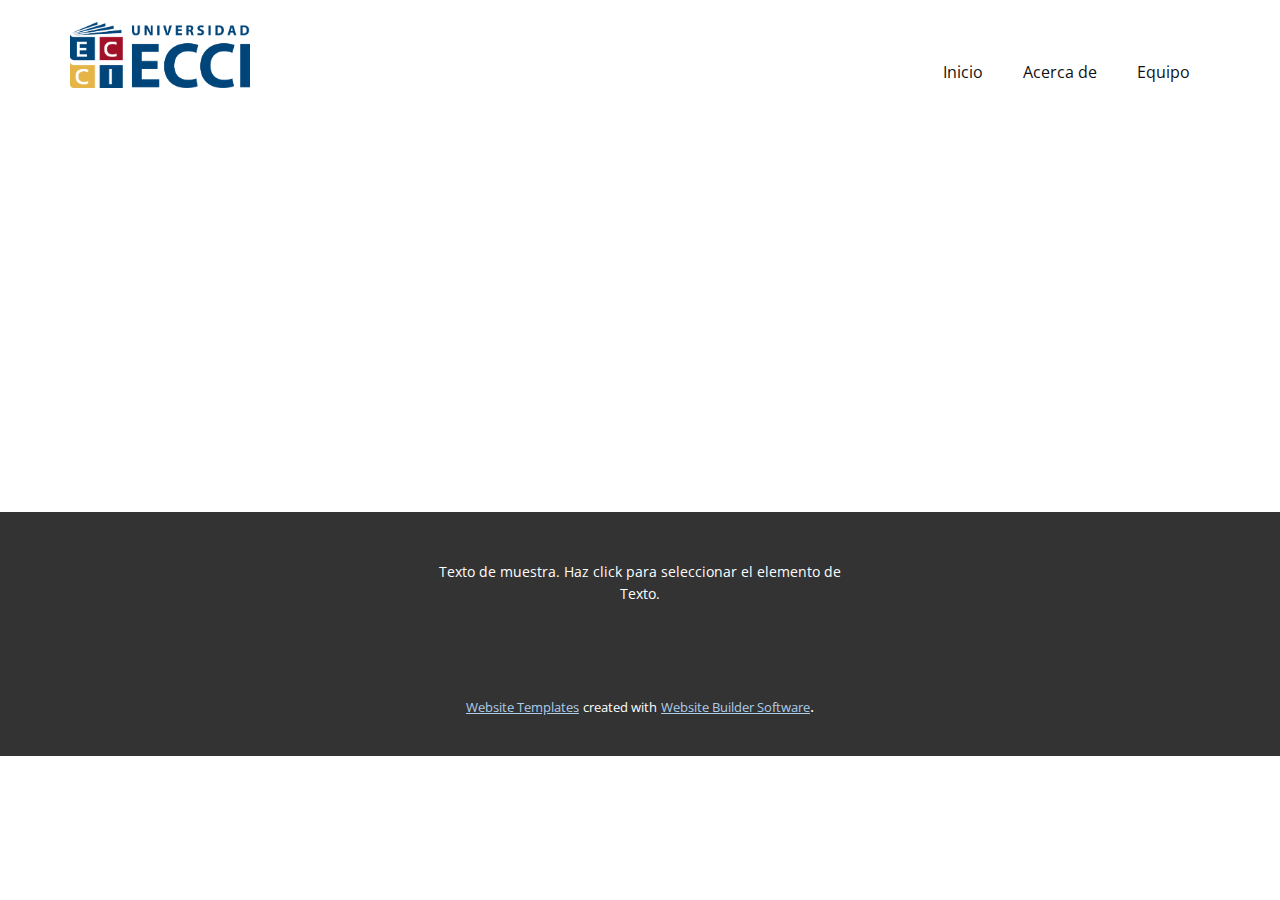
<file: Página-1.html>
<!DOCTYPE html>
<html style="font-size: 16px;" lang="es"><head>
    <meta name="viewport" content="width=device-width, initial-scale=1.0">
    <meta charset="utf-8">
    <meta name="keywords" content="">
    <meta name="description" content="">
    <title>Página 1</title>
    <link rel="stylesheet" href="nicepage.css" media="screen">
<link rel="stylesheet" href="Página-1.css" media="screen">
    <script class="u-script" type="text/javascript" src="jquery.js" defer=""></script>
    <script class="u-script" type="text/javascript" src="nicepage.js" defer=""></script>
    <meta name="generator" content="Nicepage 5.10.10, nicepage.com">
    <link id="u-theme-google-font" rel="stylesheet" href="https://fonts.googleapis.com/css?family=Roboto:100,100i,300,300i,400,400i,500,500i,700,700i,900,900i|Open+Sans:300,300i,400,400i,500,500i,600,600i,700,700i,800,800i">
    
    
    <script type="application/ld+json">{
		"@context": "http://schema.org",
		"@type": "Organization",
		"name": "",
		"logo": "images/ECCI.png"
}</script>
    <meta name="theme-color" content="#478ac9">
    <meta property="og:title" content="Página 1">
    <meta property="og:type" content="website">
  <meta data-intl-tel-input-cdn-path="intlTelInput/"></head>
  <body class="u-body u-xl-mode" data-lang="es"><header class="u-clearfix u-header u-header" id="sec-23eb"><div class="u-clearfix u-sheet u-sheet-1">
        <a href="Inicio.html" class="u-image u-logo u-image-1" data-image-width="4090" data-image-height="1493" title="Casa">
          <img src="images/ECCI.png" class="u-logo-image u-logo-image-1">
        </a>
        <nav class="u-menu u-menu-one-level u-offcanvas u-menu-1">
          <div class="menu-collapse" style="font-size: 1rem; letter-spacing: 0px;">
            <a class="u-button-style u-custom-left-right-menu-spacing u-custom-padding-bottom u-custom-top-bottom-menu-spacing u-nav-link u-text-active-palette-1-base u-text-hover-palette-2-base" href="#">
              <svg class="u-svg-link" viewBox="0 0 24 24"><use xmlns:xlink="http://www.w3.org/1999/xlink" xlink:href="#menu-hamburger"></use></svg>
              <svg class="u-svg-content" version="1.1" id="menu-hamburger" viewBox="0 0 16 16" x="0px" y="0px" xmlns:xlink="http://www.w3.org/1999/xlink" xmlns="http://www.w3.org/2000/svg"><g><rect y="1" width="16" height="2"></rect><rect y="7" width="16" height="2"></rect><rect y="13" width="16" height="2"></rect>
</g></svg>
            </a>
          </div>
          <div class="u-custom-menu u-nav-container">
            <ul class="u-nav u-unstyled u-nav-1"><li class="u-nav-item"><a class="u-button-style u-nav-link u-text-active-palette-1-base u-text-hover-palette-2-base" href="Inicio.html" style="padding: 10px 20px;">Inicio</a>
</li><li class="u-nav-item"><a class="u-button-style u-nav-link u-text-active-palette-1-base u-text-hover-palette-2-base" href="Acerca-de.html" style="padding: 10px 20px;">Acerca de</a>
</li><li class="u-nav-item"><a class="u-button-style u-nav-link u-text-active-palette-1-base u-text-hover-palette-2-base" href="Equipo.html" style="padding: 10px 20px;">Equipo</a>
</li></ul>
          </div>
          <div class="u-custom-menu u-nav-container-collapse">
            <div class="u-black u-container-style u-inner-container-layout u-opacity u-opacity-95 u-sidenav">
              <div class="u-inner-container-layout u-sidenav-overflow">
                <div class="u-menu-close"></div>
                <ul class="u-align-center u-nav u-popupmenu-items u-unstyled u-nav-2"><li class="u-nav-item"><a class="u-button-style u-nav-link" href="Inicio.html">Inicio</a>
</li><li class="u-nav-item"><a class="u-button-style u-nav-link" href="Acerca-de.html">Acerca de</a>
</li><li class="u-nav-item"><a class="u-button-style u-nav-link" href="Equipo.html">Equipo</a>
</li></ul>
              </div>
            </div>
            <div class="u-black u-menu-overlay u-opacity u-opacity-70"></div>
          </div>
        </nav>
      </div></header>
    <section class="u-clearfix u-section-1" id="sec-7edb">
      <div class="u-clearfix u-sheet u-sheet-1"></div>
    </section>
    
    
    <footer class="u-align-center u-clearfix u-footer u-grey-80 u-footer" id="sec-b060"><div class="u-clearfix u-sheet u-sheet-1">
        <p class="u-small-text u-text u-text-variant u-text-1">Texto de muestra. Haz click para seleccionar el elemento de Texto.</p>
      </div></footer>
    <section class="u-backlink u-clearfix u-grey-80">
      <a class="u-link" href="https://nicepage.com/website-templates" target="_blank">
        <span>Website Templates</span>
      </a>
      <p class="u-text">
        <span>created with</span>
      </p>
      <a class="u-link" href="" target="_blank">
        <span>Website Builder Software</span>
      </a>. 
    </section>
  
</body></html>
</file>
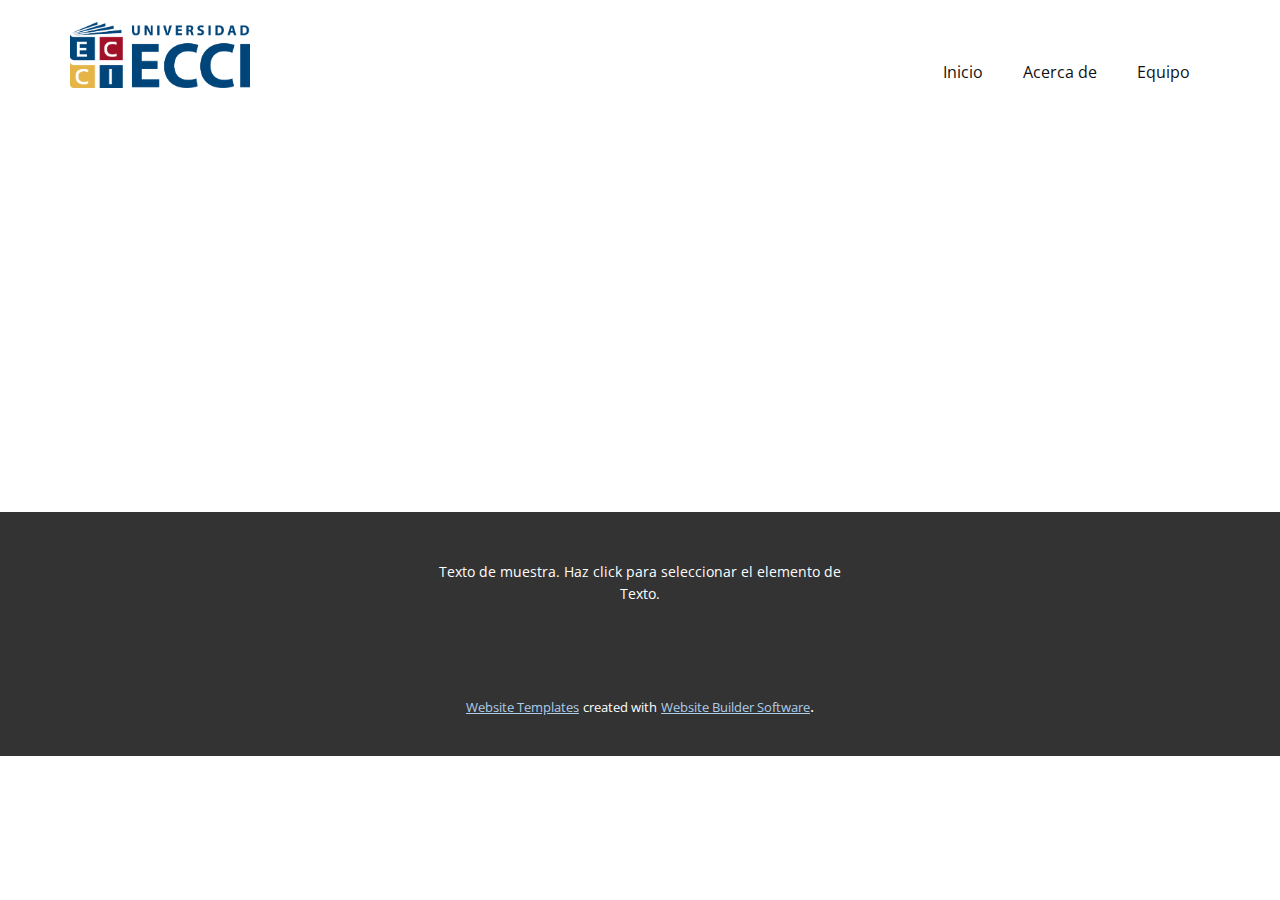
<file: Página-2.html>
<!DOCTYPE html>
<html style="font-size: 16px;" lang="es"><head>
    <meta name="viewport" content="width=device-width, initial-scale=1.0">
    <meta charset="utf-8">
    <meta name="keywords" content="">
    <meta name="description" content="">
    <title>Página 2</title>
    <link rel="stylesheet" href="nicepage.css" media="screen">
<link rel="stylesheet" href="Página-2.css" media="screen">
    <script class="u-script" type="text/javascript" src="jquery.js" defer=""></script>
    <script class="u-script" type="text/javascript" src="nicepage.js" defer=""></script>
    <meta name="generator" content="Nicepage 5.10.10, nicepage.com">
    <link id="u-theme-google-font" rel="stylesheet" href="https://fonts.googleapis.com/css?family=Roboto:100,100i,300,300i,400,400i,500,500i,700,700i,900,900i|Open+Sans:300,300i,400,400i,500,500i,600,600i,700,700i,800,800i">
    
    
    <script type="application/ld+json">{
		"@context": "http://schema.org",
		"@type": "Organization",
		"name": "",
		"logo": "images/ECCI.png"
}</script>
    <meta name="theme-color" content="#478ac9">
    <meta property="og:title" content="Página 2">
    <meta property="og:type" content="website">
  <meta data-intl-tel-input-cdn-path="intlTelInput/"></head>
  <body class="u-body u-xl-mode" data-lang="es"><header class="u-clearfix u-header u-header" id="sec-23eb"><div class="u-clearfix u-sheet u-sheet-1">
        <a href="Inicio.html" class="u-image u-logo u-image-1" data-image-width="4090" data-image-height="1493" title="Casa">
          <img src="images/ECCI.png" class="u-logo-image u-logo-image-1">
        </a>
        <nav class="u-menu u-menu-one-level u-offcanvas u-menu-1">
          <div class="menu-collapse" style="font-size: 1rem; letter-spacing: 0px;">
            <a class="u-button-style u-custom-left-right-menu-spacing u-custom-padding-bottom u-custom-top-bottom-menu-spacing u-nav-link u-text-active-palette-1-base u-text-hover-palette-2-base" href="#">
              <svg class="u-svg-link" viewBox="0 0 24 24"><use xmlns:xlink="http://www.w3.org/1999/xlink" xlink:href="#menu-hamburger"></use></svg>
              <svg class="u-svg-content" version="1.1" id="menu-hamburger" viewBox="0 0 16 16" x="0px" y="0px" xmlns:xlink="http://www.w3.org/1999/xlink" xmlns="http://www.w3.org/2000/svg"><g><rect y="1" width="16" height="2"></rect><rect y="7" width="16" height="2"></rect><rect y="13" width="16" height="2"></rect>
</g></svg>
            </a>
          </div>
          <div class="u-custom-menu u-nav-container">
            <ul class="u-nav u-unstyled u-nav-1"><li class="u-nav-item"><a class="u-button-style u-nav-link u-text-active-palette-1-base u-text-hover-palette-2-base" href="Inicio.html" style="padding: 10px 20px;">Inicio</a>
</li><li class="u-nav-item"><a class="u-button-style u-nav-link u-text-active-palette-1-base u-text-hover-palette-2-base" href="Acerca-de.html" style="padding: 10px 20px;">Acerca de</a>
</li><li class="u-nav-item"><a class="u-button-style u-nav-link u-text-active-palette-1-base u-text-hover-palette-2-base" href="Equipo.html" style="padding: 10px 20px;">Equipo</a>
</li></ul>
          </div>
          <div class="u-custom-menu u-nav-container-collapse">
            <div class="u-black u-container-style u-inner-container-layout u-opacity u-opacity-95 u-sidenav">
              <div class="u-inner-container-layout u-sidenav-overflow">
                <div class="u-menu-close"></div>
                <ul class="u-align-center u-nav u-popupmenu-items u-unstyled u-nav-2"><li class="u-nav-item"><a class="u-button-style u-nav-link" href="Inicio.html">Inicio</a>
</li><li class="u-nav-item"><a class="u-button-style u-nav-link" href="Acerca-de.html">Acerca de</a>
</li><li class="u-nav-item"><a class="u-button-style u-nav-link" href="Equipo.html">Equipo</a>
</li></ul>
              </div>
            </div>
            <div class="u-black u-menu-overlay u-opacity u-opacity-70"></div>
          </div>
        </nav>
      </div></header>
    <section class="u-clearfix u-section-1" id="sec-caaa">
      <div class="u-clearfix u-sheet u-sheet-1"></div>
    </section>
    
    
    <footer class="u-align-center u-clearfix u-footer u-grey-80 u-footer" id="sec-b060"><div class="u-clearfix u-sheet u-sheet-1">
        <p class="u-small-text u-text u-text-variant u-text-1">Texto de muestra. Haz click para seleccionar el elemento de Texto.</p>
      </div></footer>
    <section class="u-backlink u-clearfix u-grey-80">
      <a class="u-link" href="https://nicepage.com/website-templates" target="_blank">
        <span>Website Templates</span>
      </a>
      <p class="u-text">
        <span>created with</span>
      </p>
      <a class="u-link" href="" target="_blank">
        <span>Website Builder Software</span>
      </a>. 
    </section>
  
</body></html>
</file>
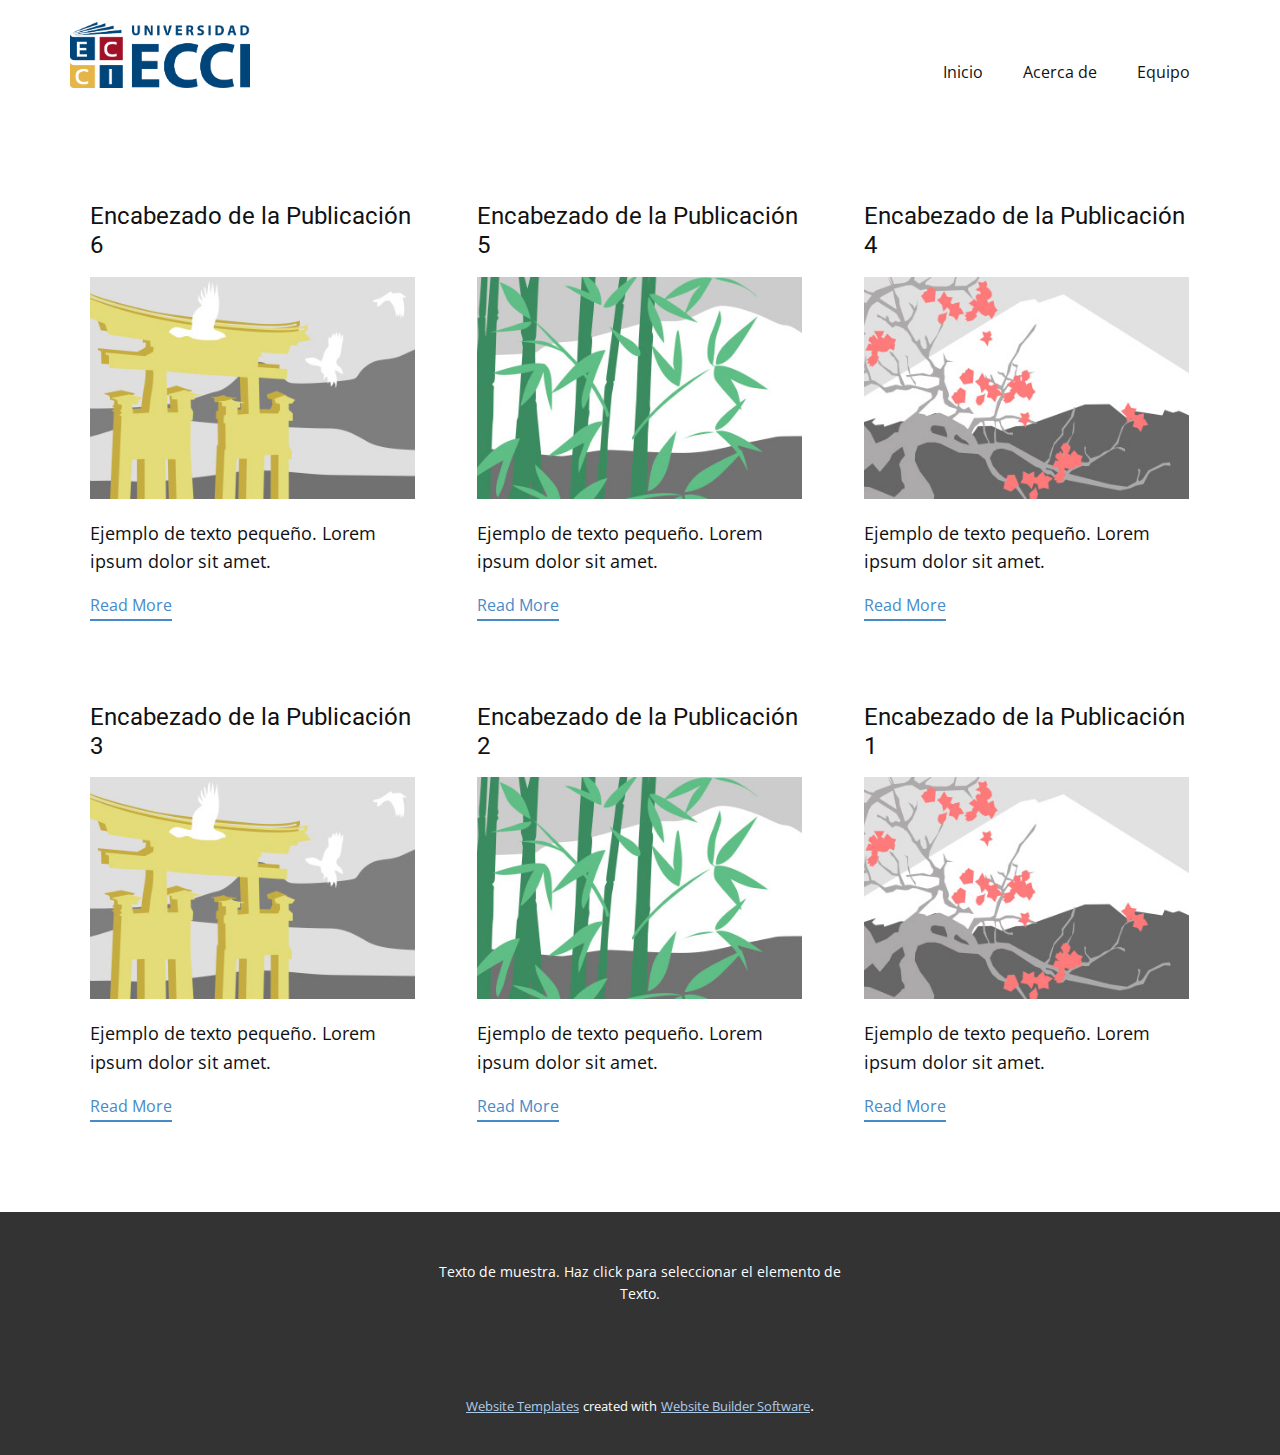
<file: blog/blog.html>
<!DOCTYPE html>
<html style="font-size: 16px;" lang="es"><head>
    <meta name="viewport" content="width=device-width, initial-scale=1.0">
    <meta charset="utf-8">
    <meta name="keywords" content="">
    <meta name="description" content="">
    <title>Blog Template</title>
    <link rel="stylesheet" href="../nicepage.css" media="screen">
<link rel="stylesheet" href="../Blog-Template.css" media="screen">
    <script class="u-script" type="text/javascript" src="../jquery.js" defer=""></script>
    <script class="u-script" type="text/javascript" src="../nicepage.js" defer=""></script>
    <meta name="generator" content="Nicepage 5.10.10, nicepage.com">
    <link id="u-theme-google-font" rel="stylesheet" href="https://fonts.googleapis.com/css?family=Roboto:100,100i,300,300i,400,400i,500,500i,700,700i,900,900i|Open+Sans:300,300i,400,400i,500,500i,600,600i,700,700i,800,800i">
    
    
    <script type="application/ld+json">{
		"@context": "http://schema.org",
		"@type": "Organization",
		"name": "",
		"logo": "images/ECCI.png"
}</script>
    <meta name="theme-color" content="#478ac9">
  <meta data-intl-tel-input-cdn-path="intlTelInput/"></head>
  <body class="u-body u-xl-mode" data-lang="es"><header class="u-clearfix u-header u-header" id="sec-23eb"><div class="u-clearfix u-sheet u-sheet-1">
        <a href="../Inicio.html" class="u-image u-logo u-image-1" data-image-width="4090" data-image-height="1493" title="Casa">
          <img src="../images/ECCI.png" class="u-logo-image u-logo-image-1">
        </a>
        <nav class="u-menu u-menu-one-level u-offcanvas u-menu-1">
          <div class="menu-collapse" style="font-size: 1rem; letter-spacing: 0px;">
            <a class="u-button-style u-custom-left-right-menu-spacing u-custom-padding-bottom u-custom-top-bottom-menu-spacing u-nav-link u-text-active-palette-1-base u-text-hover-palette-2-base" href="#">
              <svg class="u-svg-link" viewBox="0 0 24 24"><use xmlns:xlink="http://www.w3.org/1999/xlink" xlink:href="#menu-hamburger"></use></svg>
              <svg class="u-svg-content" version="1.1" id="menu-hamburger" viewBox="0 0 16 16" x="0px" y="0px" xmlns:xlink="http://www.w3.org/1999/xlink" xmlns="http://www.w3.org/2000/svg"><g><rect y="1" width="16" height="2"></rect><rect y="7" width="16" height="2"></rect><rect y="13" width="16" height="2"></rect>
</g></svg>
            </a>
          </div>
          <div class="u-custom-menu u-nav-container">
            <ul class="u-nav u-unstyled u-nav-1"><li class="u-nav-item"><a class="u-button-style u-nav-link u-text-active-palette-1-base u-text-hover-palette-2-base" href="../Inicio.html" style="padding: 10px 20px;">Inicio</a>
</li><li class="u-nav-item"><a class="u-button-style u-nav-link u-text-active-palette-1-base u-text-hover-palette-2-base" href="../Acerca-de.html" style="padding: 10px 20px;">Acerca de</a>
</li><li class="u-nav-item"><a class="u-button-style u-nav-link u-text-active-palette-1-base u-text-hover-palette-2-base" href="../Equipo.html" style="padding: 10px 20px;">Equipo</a>
</li></ul>
          </div>
          <div class="u-custom-menu u-nav-container-collapse">
            <div class="u-black u-container-style u-inner-container-layout u-opacity u-opacity-95 u-sidenav">
              <div class="u-inner-container-layout u-sidenav-overflow">
                <div class="u-menu-close"></div>
                <ul class="u-align-center u-nav u-popupmenu-items u-unstyled u-nav-2"><li class="u-nav-item"><a class="u-button-style u-nav-link" href="../Inicio.html">Inicio</a>
</li><li class="u-nav-item"><a class="u-button-style u-nav-link" href="../Acerca-de.html">Acerca de</a>
</li><li class="u-nav-item"><a class="u-button-style u-nav-link" href="../Equipo.html">Equipo</a>
</li></ul>
              </div>
            </div>
            <div class="u-black u-menu-overlay u-opacity u-opacity-70"></div>
          </div>
        </nav>
      </div></header>
    <section class="u-clearfix u-section-1" id="sec-9eea">
      <div class="u-clearfix u-sheet u-valign-middle u-sheet-1"><!--blog--><!--blog_options_json--><!--{"type":"Recent","source":"","tags":"","count":""}--><!--/blog_options_json-->
        <div class="u-blog u-expanded-width u-repeater u-repeater-1"><!--blog_post-->
          <div class="u-blog-post u-container-style u-repeater-item u-white u-repeater-item-1">
            <div class="u-container-layout u-similar-container u-valign-top u-container-layout-1"><!--blog_post_header-->
              <h4 class="u-blog-control u-text u-text-1">
                <a class="u-post-header-link" href="../blog/enviar-5.html">Encabezado de la Publicación 6</a>
              </h4><!--/blog_post_header--><!--blog_post_image-->
              <a class="u-post-header-link" href="../blog/enviar-5.html"><img alt="" class="u-blog-control u-expanded-width u-image u-image-default u-image-1" src="../images/8ad73f3c.jpeg"></a><!--/blog_post_image--><!--blog_post_content-->
              <div class="u-blog-control u-post-content u-text u-text-2 fr-view">Ejemplo de texto pequeño. Lorem ipsum dolor sit amet.</div><!--/blog_post_content--><!--blog_post_readmore-->
              <a href="../blog/enviar-5.html" class="u-blog-control u-border-2 u-border-palette-1-base u-btn u-btn-rectangle u-button-style u-none u-btn-1"><!--blog_post_readmore_content--><!--options_json--><!--{"content":"Read More","defaultValue":"Lee mas"}--><!--/options_json-->Read More<!--/blog_post_readmore_content--></a><!--/blog_post_readmore-->
            </div>
          </div><div class="u-blog-post u-container-style u-repeater-item u-video-cover u-white">
            <div class="u-container-layout u-similar-container u-valign-top u-container-layout-2"><!--blog_post_header-->
              <h4 class="u-blog-control u-text u-text-3">
                <a class="u-post-header-link" href="../blog/enviar-4.html">Encabezado de la Publicación 5</a>
              </h4><!--/blog_post_header--><!--blog_post_image-->
              <a class="u-post-header-link" href="../blog/enviar-4.html"><img alt="" class="u-blog-control u-expanded-width u-image u-image-default u-image-2" src="../images/68f64b9d.jpeg"></a><!--/blog_post_image--><!--blog_post_content-->
              <div class="u-blog-control u-post-content u-text u-text-4 fr-view">Ejemplo de texto pequeño. Lorem ipsum dolor sit amet.</div><!--/blog_post_content--><!--blog_post_readmore-->
              <a href="../blog/enviar-4.html" class="u-blog-control u-border-2 u-border-palette-1-base u-btn u-btn-rectangle u-button-style u-none u-btn-2"><!--blog_post_readmore_content--><!--options_json--><!--{"content":"Read More","defaultValue":"Lee mas"}--><!--/options_json-->Read More<!--/blog_post_readmore_content--></a><!--/blog_post_readmore-->
            </div>
          </div><div class="u-blog-post u-container-style u-repeater-item u-video-cover u-white">
            <div class="u-container-layout u-similar-container u-valign-top u-container-layout-3"><!--blog_post_header-->
              <h4 class="u-blog-control u-text u-text-5">
                <a class="u-post-header-link" href="../blog/enviar-3.html">Encabezado de la Publicación 4</a>
              </h4><!--/blog_post_header--><!--blog_post_image-->
              <a class="u-post-header-link" href="../blog/enviar-3.html"><img alt="" class="u-blog-control u-expanded-width u-image u-image-default u-image-3" src="../images/0fd3416c.jpeg"></a><!--/blog_post_image--><!--blog_post_content-->
              <div class="u-blog-control u-post-content u-text u-text-6 fr-view">Ejemplo de texto pequeño. Lorem ipsum dolor sit amet.</div><!--/blog_post_content--><!--blog_post_readmore-->
              <a href="../blog/enviar-3.html" class="u-blog-control u-border-2 u-border-palette-1-base u-btn u-btn-rectangle u-button-style u-none u-btn-3"><!--blog_post_readmore_content--><!--options_json--><!--{"content":"Read More","defaultValue":"Lee mas"}--><!--/options_json-->Read More<!--/blog_post_readmore_content--></a><!--/blog_post_readmore-->
            </div>
          </div><div class="u-blog-post u-container-style u-repeater-item u-white u-repeater-item-1">
            <div class="u-container-layout u-similar-container u-valign-top u-container-layout-1"><!--blog_post_header-->
              <h4 class="u-blog-control u-text u-text-1">
                <a class="u-post-header-link" href="../blog/enviar-2.html">Encabezado de la Publicación 3</a>
              </h4><!--/blog_post_header--><!--blog_post_image-->
              <a class="u-post-header-link" href="../blog/enviar-2.html"><img alt="" class="u-blog-control u-expanded-width u-image u-image-default u-image-1" src="../images/8ad73f3c.jpeg"></a><!--/blog_post_image--><!--blog_post_content-->
              <div class="u-blog-control u-post-content u-text u-text-2 fr-view">Ejemplo de texto pequeño. Lorem ipsum dolor sit amet.</div><!--/blog_post_content--><!--blog_post_readmore-->
              <a href="../blog/enviar-2.html" class="u-blog-control u-border-2 u-border-palette-1-base u-btn u-btn-rectangle u-button-style u-none u-btn-1"><!--blog_post_readmore_content--><!--options_json--><!--{"content":"Read More","defaultValue":"Lee mas"}--><!--/options_json-->Read More<!--/blog_post_readmore_content--></a><!--/blog_post_readmore-->
            </div>
          </div><div class="u-blog-post u-container-style u-repeater-item u-video-cover u-white">
            <div class="u-container-layout u-similar-container u-valign-top u-container-layout-2"><!--blog_post_header-->
              <h4 class="u-blog-control u-text u-text-3">
                <a class="u-post-header-link" href="../blog/enviar-1.html">Encabezado de la Publicación 2</a>
              </h4><!--/blog_post_header--><!--blog_post_image-->
              <a class="u-post-header-link" href="../blog/enviar-1.html"><img alt="" class="u-blog-control u-expanded-width u-image u-image-default u-image-2" src="../images/68f64b9d.jpeg"></a><!--/blog_post_image--><!--blog_post_content-->
              <div class="u-blog-control u-post-content u-text u-text-4 fr-view">Ejemplo de texto pequeño. Lorem ipsum dolor sit amet.</div><!--/blog_post_content--><!--blog_post_readmore-->
              <a href="../blog/enviar-1.html" class="u-blog-control u-border-2 u-border-palette-1-base u-btn u-btn-rectangle u-button-style u-none u-btn-2"><!--blog_post_readmore_content--><!--options_json--><!--{"content":"Read More","defaultValue":"Lee mas"}--><!--/options_json-->Read More<!--/blog_post_readmore_content--></a><!--/blog_post_readmore-->
            </div>
          </div><div class="u-blog-post u-container-style u-repeater-item u-video-cover u-white">
            <div class="u-container-layout u-similar-container u-valign-top u-container-layout-3"><!--blog_post_header-->
              <h4 class="u-blog-control u-text u-text-5">
                <a class="u-post-header-link" href="../blog/enviar.html">Encabezado de la Publicación 1</a>
              </h4><!--/blog_post_header--><!--blog_post_image-->
              <a class="u-post-header-link" href="../blog/enviar.html"><img alt="" class="u-blog-control u-expanded-width u-image u-image-default u-image-3" src="../images/0fd3416c.jpeg"></a><!--/blog_post_image--><!--blog_post_content-->
              <div class="u-blog-control u-post-content u-text u-text-6 fr-view">Ejemplo de texto pequeño. Lorem ipsum dolor sit amet.</div><!--/blog_post_content--><!--blog_post_readmore-->
              <a href="../blog/enviar.html" class="u-blog-control u-border-2 u-border-palette-1-base u-btn u-btn-rectangle u-button-style u-none u-btn-3"><!--blog_post_readmore_content--><!--options_json--><!--{"content":"Read More","defaultValue":"Lee mas"}--><!--/options_json-->Read More<!--/blog_post_readmore_content--></a><!--/blog_post_readmore-->
            </div>
          </div><!--/blog_post--><!--blog_post-->
          <!--/blog_post--><!--blog_post-->
          <!--/blog_post-->
        </div><!--/blog-->
      </div>
    </section>
    
    
    <footer class="u-align-center u-clearfix u-footer u-grey-80 u-footer" id="sec-b060"><div class="u-clearfix u-sheet u-sheet-1">
        <p class="u-small-text u-text u-text-variant u-text-1">Texto de muestra. Haz click para seleccionar el elemento de Texto.</p>
      </div></footer>
    <section class="u-backlink u-clearfix u-grey-80">
      <a class="u-link" href="https://nicepage.com/website-templates" target="_blank">
        <span>Website Templates</span>
      </a>
      <p class="u-text">
        <span>created with</span>
      </p>
      <a class="u-link" href="" target="_blank">
        <span>Website Builder Software</span>
      </a>. 
    </section>
  
</body></html>
</file>
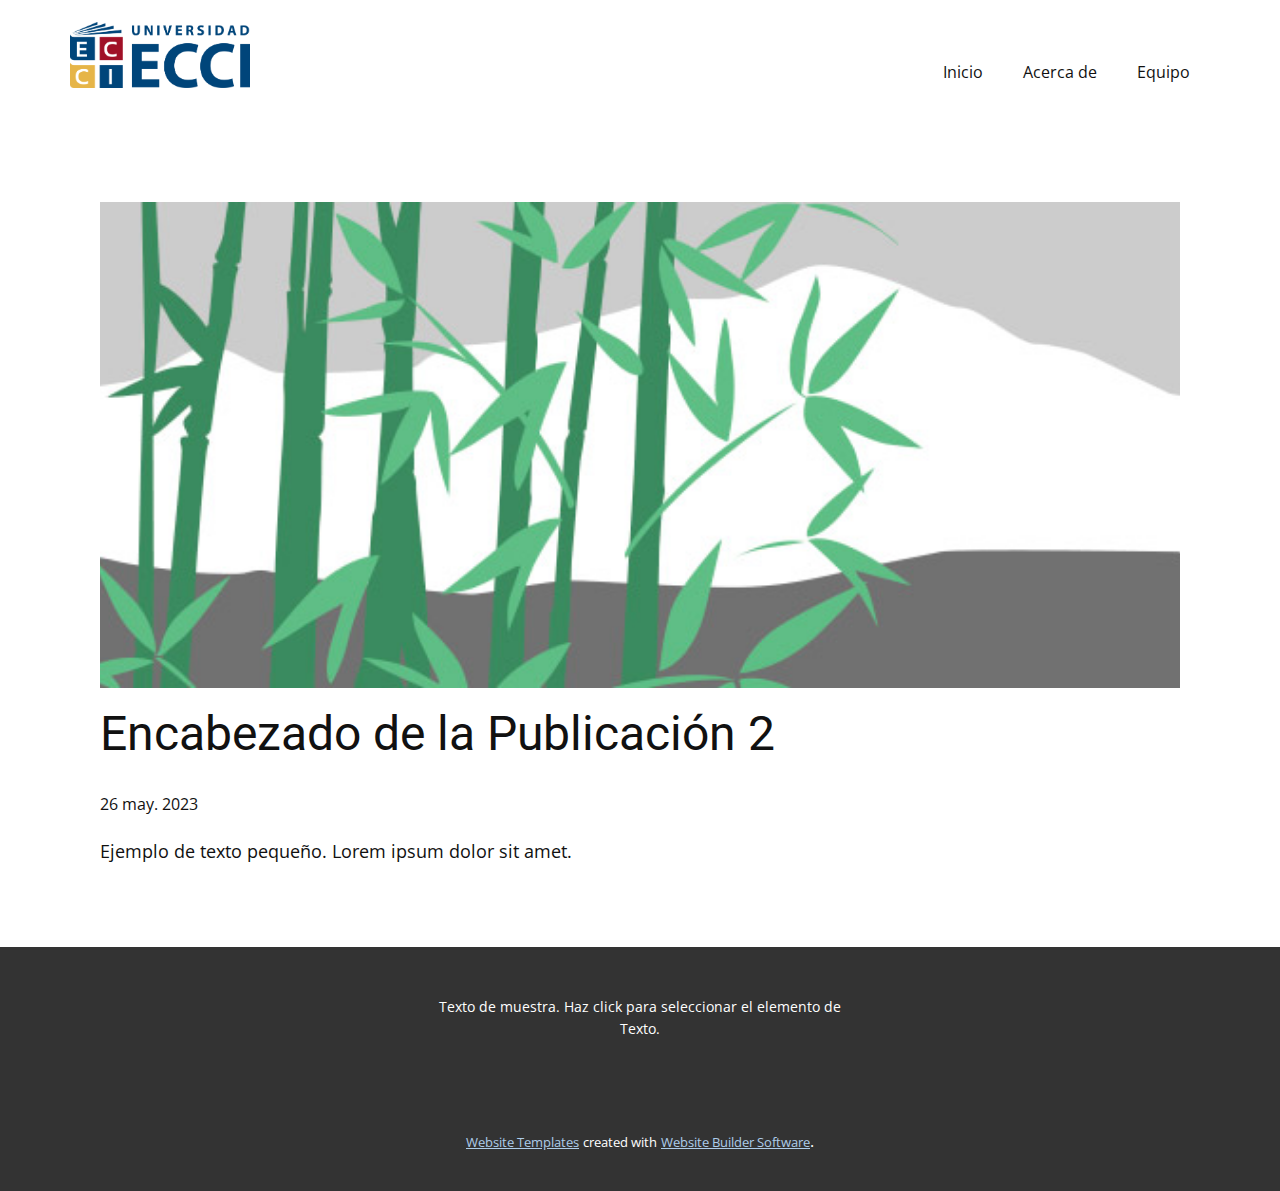
<file: blog/enviar-1.html>
<!DOCTYPE html>
<html style="font-size: 16px;" lang="es"><head>
    <meta name="viewport" content="width=device-width, initial-scale=1.0">
    <meta charset="utf-8">
    <meta name="keywords" content="Encabezado de la Publicación 1">
    <meta name="description" content="">
    <title>Encabezado de la Publicación 2</title>
    <link rel="stylesheet" href="../nicepage.css" media="screen">
<link rel="stylesheet" href="../Post-Template.css" media="screen">
    <script class="u-script" type="text/javascript" src="../jquery.js" defer=""></script>
    <script class="u-script" type="text/javascript" src="../nicepage.js" defer=""></script>
    <meta name="generator" content="Nicepage 5.10.10, nicepage.com">
    <link id="u-theme-google-font" rel="stylesheet" href="https://fonts.googleapis.com/css?family=Roboto:100,100i,300,300i,400,400i,500,500i,700,700i,900,900i|Open+Sans:300,300i,400,400i,500,500i,600,600i,700,700i,800,800i">
    
    
    <script type="application/ld+json">{
		"@context": "http://schema.org",
		"@type": "Organization",
		"name": "",
		"logo": "images/ECCI.png"
}</script>
    <meta name="theme-color" content="#478ac9">
  <meta data-intl-tel-input-cdn-path="intlTelInput/"></head>
  <body class="u-body u-xl-mode" data-lang="es"><header class="u-clearfix u-header u-header" id="sec-23eb"><div class="u-clearfix u-sheet u-sheet-1">
        <a href="../Inicio.html" class="u-image u-logo u-image-1" data-image-width="4090" data-image-height="1493" title="Casa">
          <img src="../images/ECCI.png" class="u-logo-image u-logo-image-1">
        </a>
        <nav class="u-menu u-menu-one-level u-offcanvas u-menu-1">
          <div class="menu-collapse" style="font-size: 1rem; letter-spacing: 0px;">
            <a class="u-button-style u-custom-left-right-menu-spacing u-custom-padding-bottom u-custom-top-bottom-menu-spacing u-nav-link u-text-active-palette-1-base u-text-hover-palette-2-base" href="#">
              <svg class="u-svg-link" viewBox="0 0 24 24"><use xmlns:xlink="http://www.w3.org/1999/xlink" xlink:href="#menu-hamburger"></use></svg>
              <svg class="u-svg-content" version="1.1" id="menu-hamburger" viewBox="0 0 16 16" x="0px" y="0px" xmlns:xlink="http://www.w3.org/1999/xlink" xmlns="http://www.w3.org/2000/svg"><g><rect y="1" width="16" height="2"></rect><rect y="7" width="16" height="2"></rect><rect y="13" width="16" height="2"></rect>
</g></svg>
            </a>
          </div>
          <div class="u-custom-menu u-nav-container">
            <ul class="u-nav u-unstyled u-nav-1"><li class="u-nav-item"><a class="u-button-style u-nav-link u-text-active-palette-1-base u-text-hover-palette-2-base" href="../Inicio.html" style="padding: 10px 20px;">Inicio</a>
</li><li class="u-nav-item"><a class="u-button-style u-nav-link u-text-active-palette-1-base u-text-hover-palette-2-base" href="../Acerca-de.html" style="padding: 10px 20px;">Acerca de</a>
</li><li class="u-nav-item"><a class="u-button-style u-nav-link u-text-active-palette-1-base u-text-hover-palette-2-base" href="../Equipo.html" style="padding: 10px 20px;">Equipo</a>
</li></ul>
          </div>
          <div class="u-custom-menu u-nav-container-collapse">
            <div class="u-black u-container-style u-inner-container-layout u-opacity u-opacity-95 u-sidenav">
              <div class="u-inner-container-layout u-sidenav-overflow">
                <div class="u-menu-close"></div>
                <ul class="u-align-center u-nav u-popupmenu-items u-unstyled u-nav-2"><li class="u-nav-item"><a class="u-button-style u-nav-link" href="../Inicio.html">Inicio</a>
</li><li class="u-nav-item"><a class="u-button-style u-nav-link" href="../Acerca-de.html">Acerca de</a>
</li><li class="u-nav-item"><a class="u-button-style u-nav-link" href="../Equipo.html">Equipo</a>
</li></ul>
              </div>
            </div>
            <div class="u-black u-menu-overlay u-opacity u-opacity-70"></div>
          </div>
        </nav>
      </div></header>
    <section class="u-align-center u-clearfix u-section-1" id="sec-8614">
      <div class="u-clearfix u-sheet u-valign-middle-md u-valign-middle-sm u-valign-middle-xs u-sheet-1"><!--post_details--><!--post_details_options_json--><!--{"source":""}--><!--/post_details_options_json--><!--blog_post-->
        <div class="u-container-style u-expanded-width u-post-details u-post-details-1">
          <div class="u-container-layout u-valign-middle u-container-layout-1"><!--blog_post_image-->
            <img alt="" class="u-blog-control u-expanded-width u-image u-image-default u-image-1" src="../images/68f64b9d.jpeg"><!--/blog_post_image--><!--blog_post_header-->
            <h2 class="u-blog-control u-text u-text-1">Encabezado de la Publicación 2</h2><!--/blog_post_header--><!--blog_post_metadata-->
            <div class="u-blog-control u-metadata u-metadata-1"><!--blog_post_metadata_date-->
              <span class="u-meta-date u-meta-icon">26 may. 2023</span><!--/blog_post_metadata_date--><!--blog_post_metadata_category-->
              <!--/blog_post_metadata_category--><!--blog_post_metadata_comments-->
              <!--/blog_post_metadata_comments-->
            </div><!--/blog_post_metadata--><!--blog_post_content-->
            <div class="u-align-justify u-blog-control u-post-content u-text u-text-2 fr-view">
  Ejemplo de texto pequeño. Lorem ipsum dolor sit amet.
  </div><!--/blog_post_content-->
          </div>
        </div><!--/blog_post--><!--/post_details-->
      </div>
    </section>
    
    
    <footer class="u-align-center u-clearfix u-footer u-grey-80 u-footer" id="sec-b060"><div class="u-clearfix u-sheet u-sheet-1">
        <p class="u-small-text u-text u-text-variant u-text-1">Texto de muestra. Haz click para seleccionar el elemento de Texto.</p>
      </div></footer>
    <section class="u-backlink u-clearfix u-grey-80">
      <a class="u-link" href="https://nicepage.com/website-templates" target="_blank">
        <span>Website Templates</span>
      </a>
      <p class="u-text">
        <span>created with</span>
      </p>
      <a class="u-link" href="" target="_blank">
        <span>Website Builder Software</span>
      </a>. 
    </section>
  
</body></html>
</file>
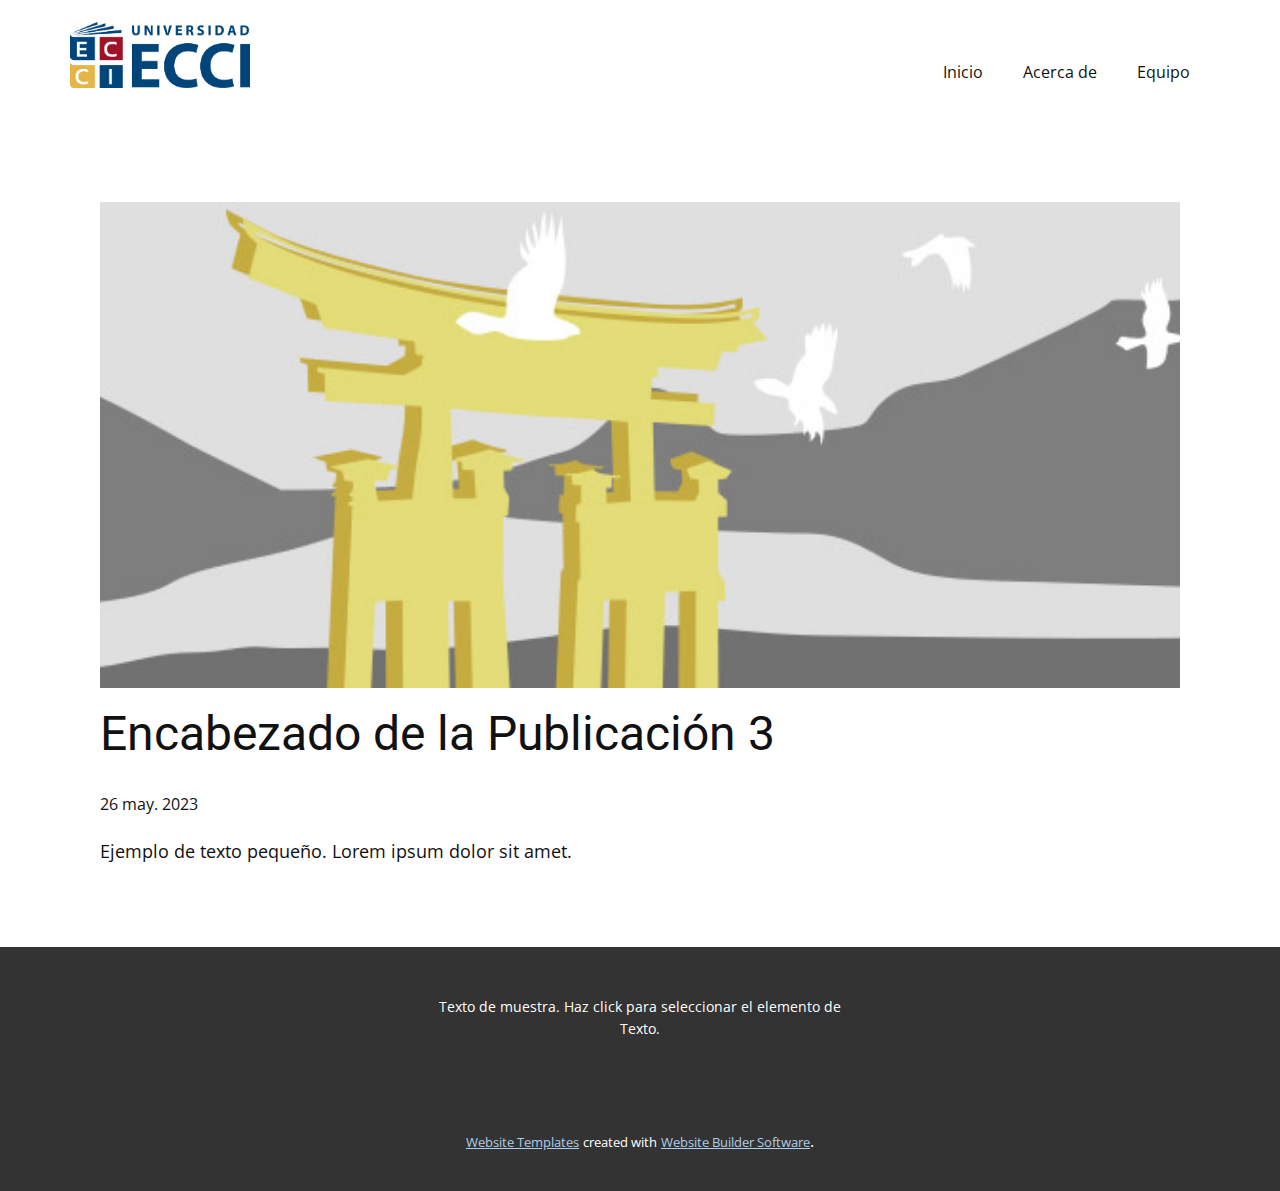
<file: blog/enviar-2.html>
<!DOCTYPE html>
<html style="font-size: 16px;" lang="es"><head>
    <meta name="viewport" content="width=device-width, initial-scale=1.0">
    <meta charset="utf-8">
    <meta name="keywords" content="Encabezado de la Publicación 1">
    <meta name="description" content="">
    <title>Encabezado de la Publicación 3</title>
    <link rel="stylesheet" href="../nicepage.css" media="screen">
<link rel="stylesheet" href="../Post-Template.css" media="screen">
    <script class="u-script" type="text/javascript" src="../jquery.js" defer=""></script>
    <script class="u-script" type="text/javascript" src="../nicepage.js" defer=""></script>
    <meta name="generator" content="Nicepage 5.10.10, nicepage.com">
    <link id="u-theme-google-font" rel="stylesheet" href="https://fonts.googleapis.com/css?family=Roboto:100,100i,300,300i,400,400i,500,500i,700,700i,900,900i|Open+Sans:300,300i,400,400i,500,500i,600,600i,700,700i,800,800i">
    
    
    <script type="application/ld+json">{
		"@context": "http://schema.org",
		"@type": "Organization",
		"name": "",
		"logo": "images/ECCI.png"
}</script>
    <meta name="theme-color" content="#478ac9">
  <meta data-intl-tel-input-cdn-path="intlTelInput/"></head>
  <body class="u-body u-xl-mode" data-lang="es"><header class="u-clearfix u-header u-header" id="sec-23eb"><div class="u-clearfix u-sheet u-sheet-1">
        <a href="../Inicio.html" class="u-image u-logo u-image-1" data-image-width="4090" data-image-height="1493" title="Casa">
          <img src="../images/ECCI.png" class="u-logo-image u-logo-image-1">
        </a>
        <nav class="u-menu u-menu-one-level u-offcanvas u-menu-1">
          <div class="menu-collapse" style="font-size: 1rem; letter-spacing: 0px;">
            <a class="u-button-style u-custom-left-right-menu-spacing u-custom-padding-bottom u-custom-top-bottom-menu-spacing u-nav-link u-text-active-palette-1-base u-text-hover-palette-2-base" href="#">
              <svg class="u-svg-link" viewBox="0 0 24 24"><use xmlns:xlink="http://www.w3.org/1999/xlink" xlink:href="#menu-hamburger"></use></svg>
              <svg class="u-svg-content" version="1.1" id="menu-hamburger" viewBox="0 0 16 16" x="0px" y="0px" xmlns:xlink="http://www.w3.org/1999/xlink" xmlns="http://www.w3.org/2000/svg"><g><rect y="1" width="16" height="2"></rect><rect y="7" width="16" height="2"></rect><rect y="13" width="16" height="2"></rect>
</g></svg>
            </a>
          </div>
          <div class="u-custom-menu u-nav-container">
            <ul class="u-nav u-unstyled u-nav-1"><li class="u-nav-item"><a class="u-button-style u-nav-link u-text-active-palette-1-base u-text-hover-palette-2-base" href="../Inicio.html" style="padding: 10px 20px;">Inicio</a>
</li><li class="u-nav-item"><a class="u-button-style u-nav-link u-text-active-palette-1-base u-text-hover-palette-2-base" href="../Acerca-de.html" style="padding: 10px 20px;">Acerca de</a>
</li><li class="u-nav-item"><a class="u-button-style u-nav-link u-text-active-palette-1-base u-text-hover-palette-2-base" href="../Equipo.html" style="padding: 10px 20px;">Equipo</a>
</li></ul>
          </div>
          <div class="u-custom-menu u-nav-container-collapse">
            <div class="u-black u-container-style u-inner-container-layout u-opacity u-opacity-95 u-sidenav">
              <div class="u-inner-container-layout u-sidenav-overflow">
                <div class="u-menu-close"></div>
                <ul class="u-align-center u-nav u-popupmenu-items u-unstyled u-nav-2"><li class="u-nav-item"><a class="u-button-style u-nav-link" href="../Inicio.html">Inicio</a>
</li><li class="u-nav-item"><a class="u-button-style u-nav-link" href="../Acerca-de.html">Acerca de</a>
</li><li class="u-nav-item"><a class="u-button-style u-nav-link" href="../Equipo.html">Equipo</a>
</li></ul>
              </div>
            </div>
            <div class="u-black u-menu-overlay u-opacity u-opacity-70"></div>
          </div>
        </nav>
      </div></header>
    <section class="u-align-center u-clearfix u-section-1" id="sec-8614">
      <div class="u-clearfix u-sheet u-valign-middle-md u-valign-middle-sm u-valign-middle-xs u-sheet-1"><!--post_details--><!--post_details_options_json--><!--{"source":""}--><!--/post_details_options_json--><!--blog_post-->
        <div class="u-container-style u-expanded-width u-post-details u-post-details-1">
          <div class="u-container-layout u-valign-middle u-container-layout-1"><!--blog_post_image-->
            <img alt="" class="u-blog-control u-expanded-width u-image u-image-default u-image-1" src="../images/8ad73f3c.jpeg"><!--/blog_post_image--><!--blog_post_header-->
            <h2 class="u-blog-control u-text u-text-1">Encabezado de la Publicación 3</h2><!--/blog_post_header--><!--blog_post_metadata-->
            <div class="u-blog-control u-metadata u-metadata-1"><!--blog_post_metadata_date-->
              <span class="u-meta-date u-meta-icon">26 may. 2023</span><!--/blog_post_metadata_date--><!--blog_post_metadata_category-->
              <!--/blog_post_metadata_category--><!--blog_post_metadata_comments-->
              <!--/blog_post_metadata_comments-->
            </div><!--/blog_post_metadata--><!--blog_post_content-->
            <div class="u-align-justify u-blog-control u-post-content u-text u-text-2 fr-view">
  Ejemplo de texto pequeño. Lorem ipsum dolor sit amet.
  </div><!--/blog_post_content-->
          </div>
        </div><!--/blog_post--><!--/post_details-->
      </div>
    </section>
    
    
    <footer class="u-align-center u-clearfix u-footer u-grey-80 u-footer" id="sec-b060"><div class="u-clearfix u-sheet u-sheet-1">
        <p class="u-small-text u-text u-text-variant u-text-1">Texto de muestra. Haz click para seleccionar el elemento de Texto.</p>
      </div></footer>
    <section class="u-backlink u-clearfix u-grey-80">
      <a class="u-link" href="https://nicepage.com/website-templates" target="_blank">
        <span>Website Templates</span>
      </a>
      <p class="u-text">
        <span>created with</span>
      </p>
      <a class="u-link" href="" target="_blank">
        <span>Website Builder Software</span>
      </a>. 
    </section>
  
</body></html>
</file>
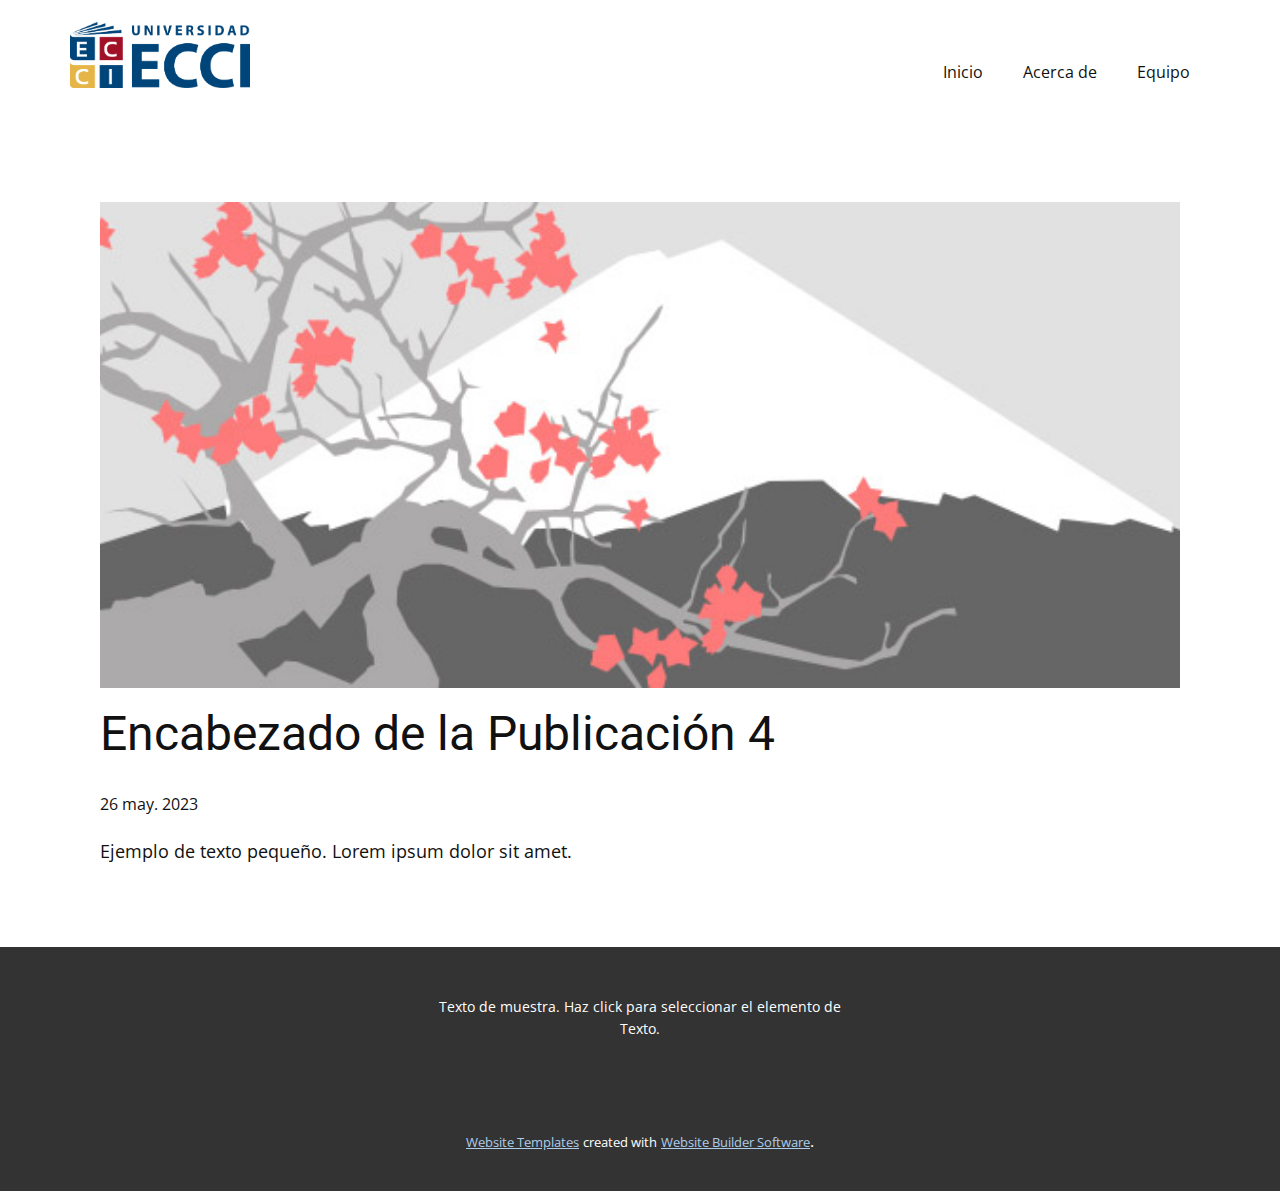
<file: blog/enviar-3.html>
<!DOCTYPE html>
<html style="font-size: 16px;" lang="es"><head>
    <meta name="viewport" content="width=device-width, initial-scale=1.0">
    <meta charset="utf-8">
    <meta name="keywords" content="Encabezado de la Publicación 1">
    <meta name="description" content="">
    <title>Encabezado de la Publicación 4</title>
    <link rel="stylesheet" href="../nicepage.css" media="screen">
<link rel="stylesheet" href="../Post-Template.css" media="screen">
    <script class="u-script" type="text/javascript" src="../jquery.js" defer=""></script>
    <script class="u-script" type="text/javascript" src="../nicepage.js" defer=""></script>
    <meta name="generator" content="Nicepage 5.10.10, nicepage.com">
    <link id="u-theme-google-font" rel="stylesheet" href="https://fonts.googleapis.com/css?family=Roboto:100,100i,300,300i,400,400i,500,500i,700,700i,900,900i|Open+Sans:300,300i,400,400i,500,500i,600,600i,700,700i,800,800i">
    
    
    <script type="application/ld+json">{
		"@context": "http://schema.org",
		"@type": "Organization",
		"name": "",
		"logo": "images/ECCI.png"
}</script>
    <meta name="theme-color" content="#478ac9">
  <meta data-intl-tel-input-cdn-path="intlTelInput/"></head>
  <body class="u-body u-xl-mode" data-lang="es"><header class="u-clearfix u-header u-header" id="sec-23eb"><div class="u-clearfix u-sheet u-sheet-1">
        <a href="../Inicio.html" class="u-image u-logo u-image-1" data-image-width="4090" data-image-height="1493" title="Casa">
          <img src="../images/ECCI.png" class="u-logo-image u-logo-image-1">
        </a>
        <nav class="u-menu u-menu-one-level u-offcanvas u-menu-1">
          <div class="menu-collapse" style="font-size: 1rem; letter-spacing: 0px;">
            <a class="u-button-style u-custom-left-right-menu-spacing u-custom-padding-bottom u-custom-top-bottom-menu-spacing u-nav-link u-text-active-palette-1-base u-text-hover-palette-2-base" href="#">
              <svg class="u-svg-link" viewBox="0 0 24 24"><use xmlns:xlink="http://www.w3.org/1999/xlink" xlink:href="#menu-hamburger"></use></svg>
              <svg class="u-svg-content" version="1.1" id="menu-hamburger" viewBox="0 0 16 16" x="0px" y="0px" xmlns:xlink="http://www.w3.org/1999/xlink" xmlns="http://www.w3.org/2000/svg"><g><rect y="1" width="16" height="2"></rect><rect y="7" width="16" height="2"></rect><rect y="13" width="16" height="2"></rect>
</g></svg>
            </a>
          </div>
          <div class="u-custom-menu u-nav-container">
            <ul class="u-nav u-unstyled u-nav-1"><li class="u-nav-item"><a class="u-button-style u-nav-link u-text-active-palette-1-base u-text-hover-palette-2-base" href="../Inicio.html" style="padding: 10px 20px;">Inicio</a>
</li><li class="u-nav-item"><a class="u-button-style u-nav-link u-text-active-palette-1-base u-text-hover-palette-2-base" href="../Acerca-de.html" style="padding: 10px 20px;">Acerca de</a>
</li><li class="u-nav-item"><a class="u-button-style u-nav-link u-text-active-palette-1-base u-text-hover-palette-2-base" href="../Equipo.html" style="padding: 10px 20px;">Equipo</a>
</li></ul>
          </div>
          <div class="u-custom-menu u-nav-container-collapse">
            <div class="u-black u-container-style u-inner-container-layout u-opacity u-opacity-95 u-sidenav">
              <div class="u-inner-container-layout u-sidenav-overflow">
                <div class="u-menu-close"></div>
                <ul class="u-align-center u-nav u-popupmenu-items u-unstyled u-nav-2"><li class="u-nav-item"><a class="u-button-style u-nav-link" href="../Inicio.html">Inicio</a>
</li><li class="u-nav-item"><a class="u-button-style u-nav-link" href="../Acerca-de.html">Acerca de</a>
</li><li class="u-nav-item"><a class="u-button-style u-nav-link" href="../Equipo.html">Equipo</a>
</li></ul>
              </div>
            </div>
            <div class="u-black u-menu-overlay u-opacity u-opacity-70"></div>
          </div>
        </nav>
      </div></header>
    <section class="u-align-center u-clearfix u-section-1" id="sec-8614">
      <div class="u-clearfix u-sheet u-valign-middle-md u-valign-middle-sm u-valign-middle-xs u-sheet-1"><!--post_details--><!--post_details_options_json--><!--{"source":""}--><!--/post_details_options_json--><!--blog_post-->
        <div class="u-container-style u-expanded-width u-post-details u-post-details-1">
          <div class="u-container-layout u-valign-middle u-container-layout-1"><!--blog_post_image-->
            <img alt="" class="u-blog-control u-expanded-width u-image u-image-default u-image-1" src="../images/0fd3416c.jpeg"><!--/blog_post_image--><!--blog_post_header-->
            <h2 class="u-blog-control u-text u-text-1">Encabezado de la Publicación 4</h2><!--/blog_post_header--><!--blog_post_metadata-->
            <div class="u-blog-control u-metadata u-metadata-1"><!--blog_post_metadata_date-->
              <span class="u-meta-date u-meta-icon">26 may. 2023</span><!--/blog_post_metadata_date--><!--blog_post_metadata_category-->
              <!--/blog_post_metadata_category--><!--blog_post_metadata_comments-->
              <!--/blog_post_metadata_comments-->
            </div><!--/blog_post_metadata--><!--blog_post_content-->
            <div class="u-align-justify u-blog-control u-post-content u-text u-text-2 fr-view">
  Ejemplo de texto pequeño. Lorem ipsum dolor sit amet.
  </div><!--/blog_post_content-->
          </div>
        </div><!--/blog_post--><!--/post_details-->
      </div>
    </section>
    
    
    <footer class="u-align-center u-clearfix u-footer u-grey-80 u-footer" id="sec-b060"><div class="u-clearfix u-sheet u-sheet-1">
        <p class="u-small-text u-text u-text-variant u-text-1">Texto de muestra. Haz click para seleccionar el elemento de Texto.</p>
      </div></footer>
    <section class="u-backlink u-clearfix u-grey-80">
      <a class="u-link" href="https://nicepage.com/website-templates" target="_blank">
        <span>Website Templates</span>
      </a>
      <p class="u-text">
        <span>created with</span>
      </p>
      <a class="u-link" href="" target="_blank">
        <span>Website Builder Software</span>
      </a>. 
    </section>
  
</body></html>
</file>
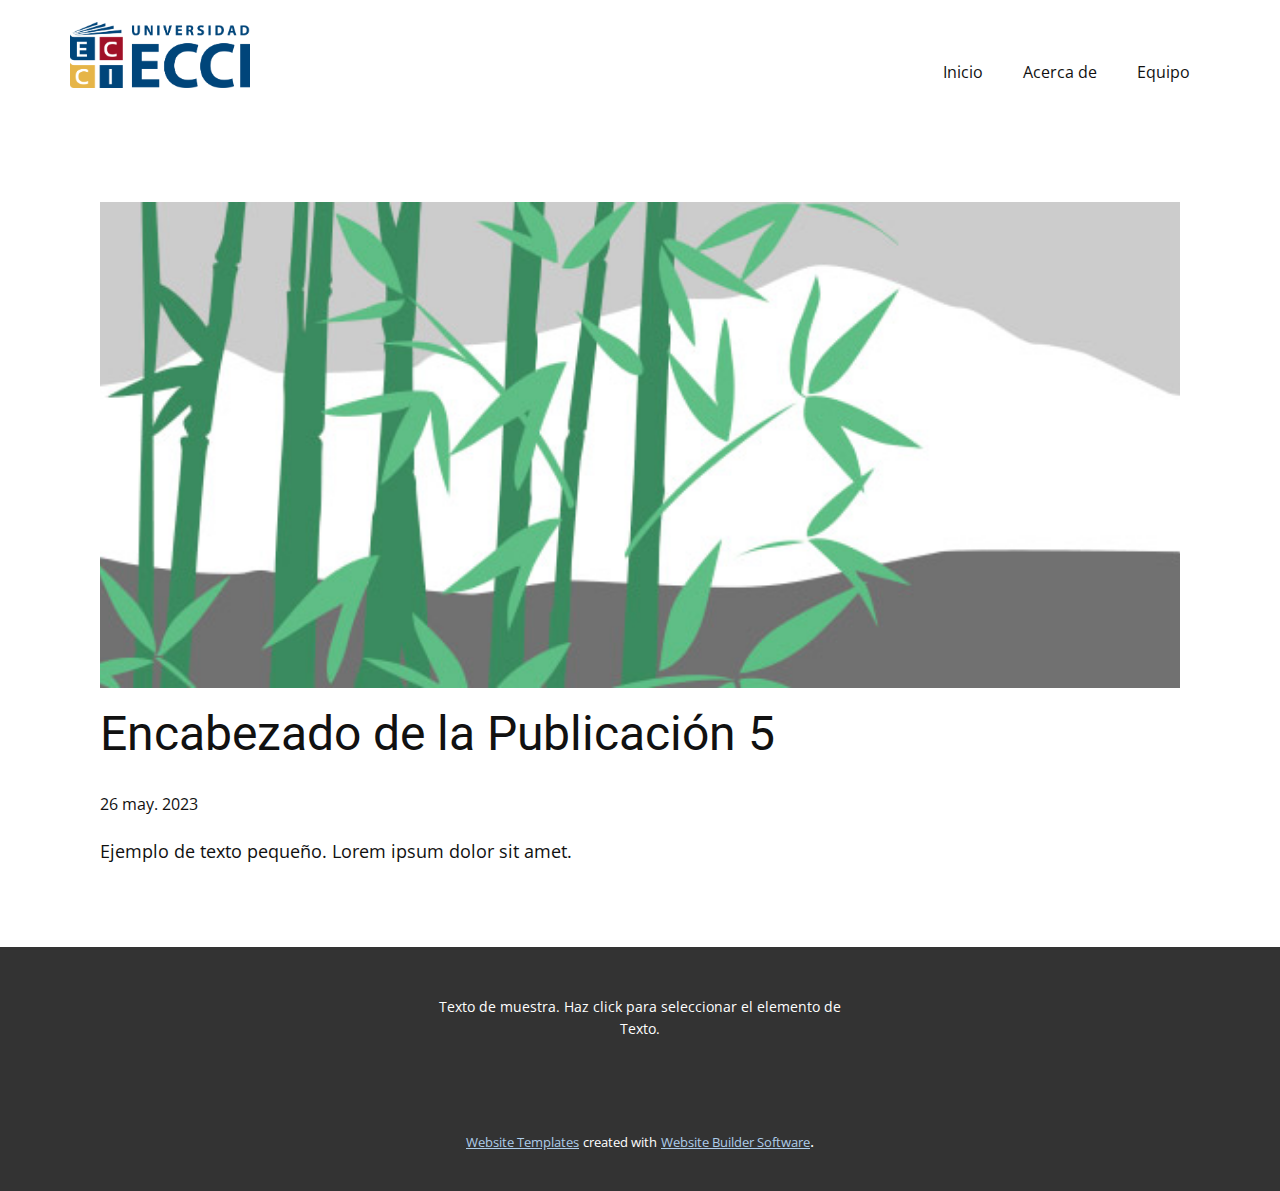
<file: blog/enviar-4.html>
<!DOCTYPE html>
<html style="font-size: 16px;" lang="es"><head>
    <meta name="viewport" content="width=device-width, initial-scale=1.0">
    <meta charset="utf-8">
    <meta name="keywords" content="Encabezado de la Publicación 1">
    <meta name="description" content="">
    <title>Encabezado de la Publicación 5</title>
    <link rel="stylesheet" href="../nicepage.css" media="screen">
<link rel="stylesheet" href="../Post-Template.css" media="screen">
    <script class="u-script" type="text/javascript" src="../jquery.js" defer=""></script>
    <script class="u-script" type="text/javascript" src="../nicepage.js" defer=""></script>
    <meta name="generator" content="Nicepage 5.10.10, nicepage.com">
    <link id="u-theme-google-font" rel="stylesheet" href="https://fonts.googleapis.com/css?family=Roboto:100,100i,300,300i,400,400i,500,500i,700,700i,900,900i|Open+Sans:300,300i,400,400i,500,500i,600,600i,700,700i,800,800i">
    
    
    <script type="application/ld+json">{
		"@context": "http://schema.org",
		"@type": "Organization",
		"name": "",
		"logo": "images/ECCI.png"
}</script>
    <meta name="theme-color" content="#478ac9">
  <meta data-intl-tel-input-cdn-path="intlTelInput/"></head>
  <body class="u-body u-xl-mode" data-lang="es"><header class="u-clearfix u-header u-header" id="sec-23eb"><div class="u-clearfix u-sheet u-sheet-1">
        <a href="../Inicio.html" class="u-image u-logo u-image-1" data-image-width="4090" data-image-height="1493" title="Casa">
          <img src="../images/ECCI.png" class="u-logo-image u-logo-image-1">
        </a>
        <nav class="u-menu u-menu-one-level u-offcanvas u-menu-1">
          <div class="menu-collapse" style="font-size: 1rem; letter-spacing: 0px;">
            <a class="u-button-style u-custom-left-right-menu-spacing u-custom-padding-bottom u-custom-top-bottom-menu-spacing u-nav-link u-text-active-palette-1-base u-text-hover-palette-2-base" href="#">
              <svg class="u-svg-link" viewBox="0 0 24 24"><use xmlns:xlink="http://www.w3.org/1999/xlink" xlink:href="#menu-hamburger"></use></svg>
              <svg class="u-svg-content" version="1.1" id="menu-hamburger" viewBox="0 0 16 16" x="0px" y="0px" xmlns:xlink="http://www.w3.org/1999/xlink" xmlns="http://www.w3.org/2000/svg"><g><rect y="1" width="16" height="2"></rect><rect y="7" width="16" height="2"></rect><rect y="13" width="16" height="2"></rect>
</g></svg>
            </a>
          </div>
          <div class="u-custom-menu u-nav-container">
            <ul class="u-nav u-unstyled u-nav-1"><li class="u-nav-item"><a class="u-button-style u-nav-link u-text-active-palette-1-base u-text-hover-palette-2-base" href="../Inicio.html" style="padding: 10px 20px;">Inicio</a>
</li><li class="u-nav-item"><a class="u-button-style u-nav-link u-text-active-palette-1-base u-text-hover-palette-2-base" href="../Acerca-de.html" style="padding: 10px 20px;">Acerca de</a>
</li><li class="u-nav-item"><a class="u-button-style u-nav-link u-text-active-palette-1-base u-text-hover-palette-2-base" href="../Equipo.html" style="padding: 10px 20px;">Equipo</a>
</li></ul>
          </div>
          <div class="u-custom-menu u-nav-container-collapse">
            <div class="u-black u-container-style u-inner-container-layout u-opacity u-opacity-95 u-sidenav">
              <div class="u-inner-container-layout u-sidenav-overflow">
                <div class="u-menu-close"></div>
                <ul class="u-align-center u-nav u-popupmenu-items u-unstyled u-nav-2"><li class="u-nav-item"><a class="u-button-style u-nav-link" href="../Inicio.html">Inicio</a>
</li><li class="u-nav-item"><a class="u-button-style u-nav-link" href="../Acerca-de.html">Acerca de</a>
</li><li class="u-nav-item"><a class="u-button-style u-nav-link" href="../Equipo.html">Equipo</a>
</li></ul>
              </div>
            </div>
            <div class="u-black u-menu-overlay u-opacity u-opacity-70"></div>
          </div>
        </nav>
      </div></header>
    <section class="u-align-center u-clearfix u-section-1" id="sec-8614">
      <div class="u-clearfix u-sheet u-valign-middle-md u-valign-middle-sm u-valign-middle-xs u-sheet-1"><!--post_details--><!--post_details_options_json--><!--{"source":""}--><!--/post_details_options_json--><!--blog_post-->
        <div class="u-container-style u-expanded-width u-post-details u-post-details-1">
          <div class="u-container-layout u-valign-middle u-container-layout-1"><!--blog_post_image-->
            <img alt="" class="u-blog-control u-expanded-width u-image u-image-default u-image-1" src="../images/68f64b9d.jpeg"><!--/blog_post_image--><!--blog_post_header-->
            <h2 class="u-blog-control u-text u-text-1">Encabezado de la Publicación 5</h2><!--/blog_post_header--><!--blog_post_metadata-->
            <div class="u-blog-control u-metadata u-metadata-1"><!--blog_post_metadata_date-->
              <span class="u-meta-date u-meta-icon">26 may. 2023</span><!--/blog_post_metadata_date--><!--blog_post_metadata_category-->
              <!--/blog_post_metadata_category--><!--blog_post_metadata_comments-->
              <!--/blog_post_metadata_comments-->
            </div><!--/blog_post_metadata--><!--blog_post_content-->
            <div class="u-align-justify u-blog-control u-post-content u-text u-text-2 fr-view">
  Ejemplo de texto pequeño. Lorem ipsum dolor sit amet.
  </div><!--/blog_post_content-->
          </div>
        </div><!--/blog_post--><!--/post_details-->
      </div>
    </section>
    
    
    <footer class="u-align-center u-clearfix u-footer u-grey-80 u-footer" id="sec-b060"><div class="u-clearfix u-sheet u-sheet-1">
        <p class="u-small-text u-text u-text-variant u-text-1">Texto de muestra. Haz click para seleccionar el elemento de Texto.</p>
      </div></footer>
    <section class="u-backlink u-clearfix u-grey-80">
      <a class="u-link" href="https://nicepage.com/website-templates" target="_blank">
        <span>Website Templates</span>
      </a>
      <p class="u-text">
        <span>created with</span>
      </p>
      <a class="u-link" href="" target="_blank">
        <span>Website Builder Software</span>
      </a>. 
    </section>
  
</body></html>
</file>
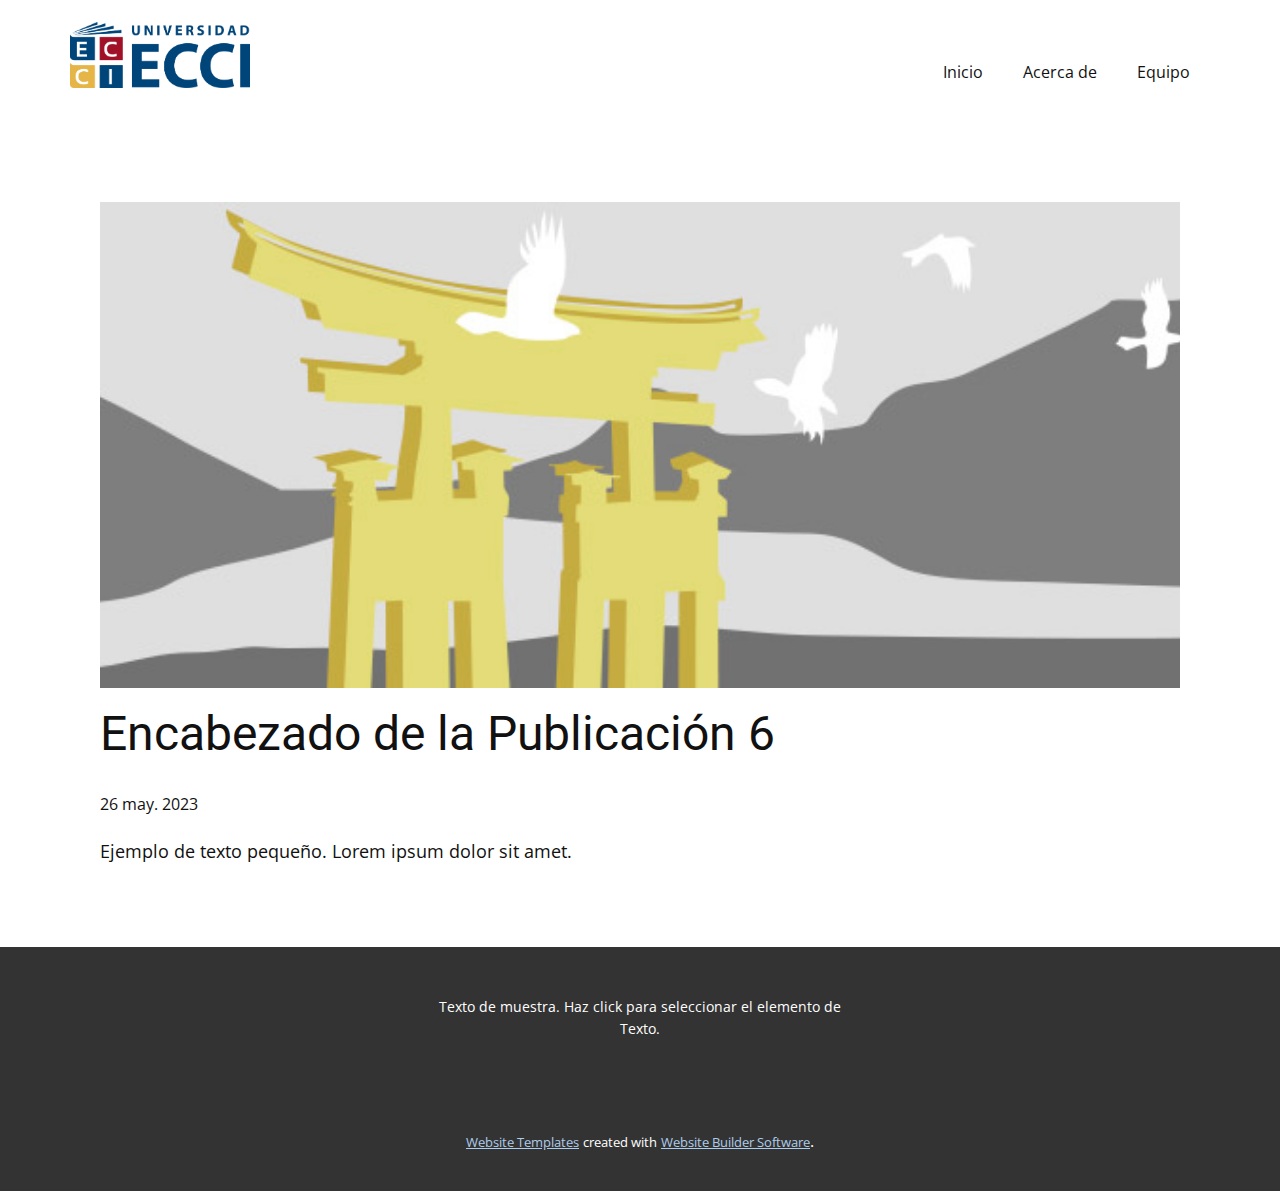
<file: blog/enviar-5.html>
<!DOCTYPE html>
<html style="font-size: 16px;" lang="es"><head>
    <meta name="viewport" content="width=device-width, initial-scale=1.0">
    <meta charset="utf-8">
    <meta name="keywords" content="Encabezado de la Publicación 1">
    <meta name="description" content="">
    <title>Encabezado de la Publicación 6</title>
    <link rel="stylesheet" href="../nicepage.css" media="screen">
<link rel="stylesheet" href="../Post-Template.css" media="screen">
    <script class="u-script" type="text/javascript" src="../jquery.js" defer=""></script>
    <script class="u-script" type="text/javascript" src="../nicepage.js" defer=""></script>
    <meta name="generator" content="Nicepage 5.10.10, nicepage.com">
    <link id="u-theme-google-font" rel="stylesheet" href="https://fonts.googleapis.com/css?family=Roboto:100,100i,300,300i,400,400i,500,500i,700,700i,900,900i|Open+Sans:300,300i,400,400i,500,500i,600,600i,700,700i,800,800i">
    
    
    <script type="application/ld+json">{
		"@context": "http://schema.org",
		"@type": "Organization",
		"name": "",
		"logo": "images/ECCI.png"
}</script>
    <meta name="theme-color" content="#478ac9">
  <meta data-intl-tel-input-cdn-path="intlTelInput/"></head>
  <body class="u-body u-xl-mode" data-lang="es"><header class="u-clearfix u-header u-header" id="sec-23eb"><div class="u-clearfix u-sheet u-sheet-1">
        <a href="../Inicio.html" class="u-image u-logo u-image-1" data-image-width="4090" data-image-height="1493" title="Casa">
          <img src="../images/ECCI.png" class="u-logo-image u-logo-image-1">
        </a>
        <nav class="u-menu u-menu-one-level u-offcanvas u-menu-1">
          <div class="menu-collapse" style="font-size: 1rem; letter-spacing: 0px;">
            <a class="u-button-style u-custom-left-right-menu-spacing u-custom-padding-bottom u-custom-top-bottom-menu-spacing u-nav-link u-text-active-palette-1-base u-text-hover-palette-2-base" href="#">
              <svg class="u-svg-link" viewBox="0 0 24 24"><use xmlns:xlink="http://www.w3.org/1999/xlink" xlink:href="#menu-hamburger"></use></svg>
              <svg class="u-svg-content" version="1.1" id="menu-hamburger" viewBox="0 0 16 16" x="0px" y="0px" xmlns:xlink="http://www.w3.org/1999/xlink" xmlns="http://www.w3.org/2000/svg"><g><rect y="1" width="16" height="2"></rect><rect y="7" width="16" height="2"></rect><rect y="13" width="16" height="2"></rect>
</g></svg>
            </a>
          </div>
          <div class="u-custom-menu u-nav-container">
            <ul class="u-nav u-unstyled u-nav-1"><li class="u-nav-item"><a class="u-button-style u-nav-link u-text-active-palette-1-base u-text-hover-palette-2-base" href="../Inicio.html" style="padding: 10px 20px;">Inicio</a>
</li><li class="u-nav-item"><a class="u-button-style u-nav-link u-text-active-palette-1-base u-text-hover-palette-2-base" href="../Acerca-de.html" style="padding: 10px 20px;">Acerca de</a>
</li><li class="u-nav-item"><a class="u-button-style u-nav-link u-text-active-palette-1-base u-text-hover-palette-2-base" href="../Equipo.html" style="padding: 10px 20px;">Equipo</a>
</li></ul>
          </div>
          <div class="u-custom-menu u-nav-container-collapse">
            <div class="u-black u-container-style u-inner-container-layout u-opacity u-opacity-95 u-sidenav">
              <div class="u-inner-container-layout u-sidenav-overflow">
                <div class="u-menu-close"></div>
                <ul class="u-align-center u-nav u-popupmenu-items u-unstyled u-nav-2"><li class="u-nav-item"><a class="u-button-style u-nav-link" href="../Inicio.html">Inicio</a>
</li><li class="u-nav-item"><a class="u-button-style u-nav-link" href="../Acerca-de.html">Acerca de</a>
</li><li class="u-nav-item"><a class="u-button-style u-nav-link" href="../Equipo.html">Equipo</a>
</li></ul>
              </div>
            </div>
            <div class="u-black u-menu-overlay u-opacity u-opacity-70"></div>
          </div>
        </nav>
      </div></header>
    <section class="u-align-center u-clearfix u-section-1" id="sec-8614">
      <div class="u-clearfix u-sheet u-valign-middle-md u-valign-middle-sm u-valign-middle-xs u-sheet-1"><!--post_details--><!--post_details_options_json--><!--{"source":""}--><!--/post_details_options_json--><!--blog_post-->
        <div class="u-container-style u-expanded-width u-post-details u-post-details-1">
          <div class="u-container-layout u-valign-middle u-container-layout-1"><!--blog_post_image-->
            <img alt="" class="u-blog-control u-expanded-width u-image u-image-default u-image-1" src="../images/8ad73f3c.jpeg"><!--/blog_post_image--><!--blog_post_header-->
            <h2 class="u-blog-control u-text u-text-1">Encabezado de la Publicación 6</h2><!--/blog_post_header--><!--blog_post_metadata-->
            <div class="u-blog-control u-metadata u-metadata-1"><!--blog_post_metadata_date-->
              <span class="u-meta-date u-meta-icon">26 may. 2023</span><!--/blog_post_metadata_date--><!--blog_post_metadata_category-->
              <!--/blog_post_metadata_category--><!--blog_post_metadata_comments-->
              <!--/blog_post_metadata_comments-->
            </div><!--/blog_post_metadata--><!--blog_post_content-->
            <div class="u-align-justify u-blog-control u-post-content u-text u-text-2 fr-view">
  Ejemplo de texto pequeño. Lorem ipsum dolor sit amet.
  </div><!--/blog_post_content-->
          </div>
        </div><!--/blog_post--><!--/post_details-->
      </div>
    </section>
    
    
    <footer class="u-align-center u-clearfix u-footer u-grey-80 u-footer" id="sec-b060"><div class="u-clearfix u-sheet u-sheet-1">
        <p class="u-small-text u-text u-text-variant u-text-1">Texto de muestra. Haz click para seleccionar el elemento de Texto.</p>
      </div></footer>
    <section class="u-backlink u-clearfix u-grey-80">
      <a class="u-link" href="https://nicepage.com/website-templates" target="_blank">
        <span>Website Templates</span>
      </a>
      <p class="u-text">
        <span>created with</span>
      </p>
      <a class="u-link" href="" target="_blank">
        <span>Website Builder Software</span>
      </a>. 
    </section>
  
</body></html>
</file>
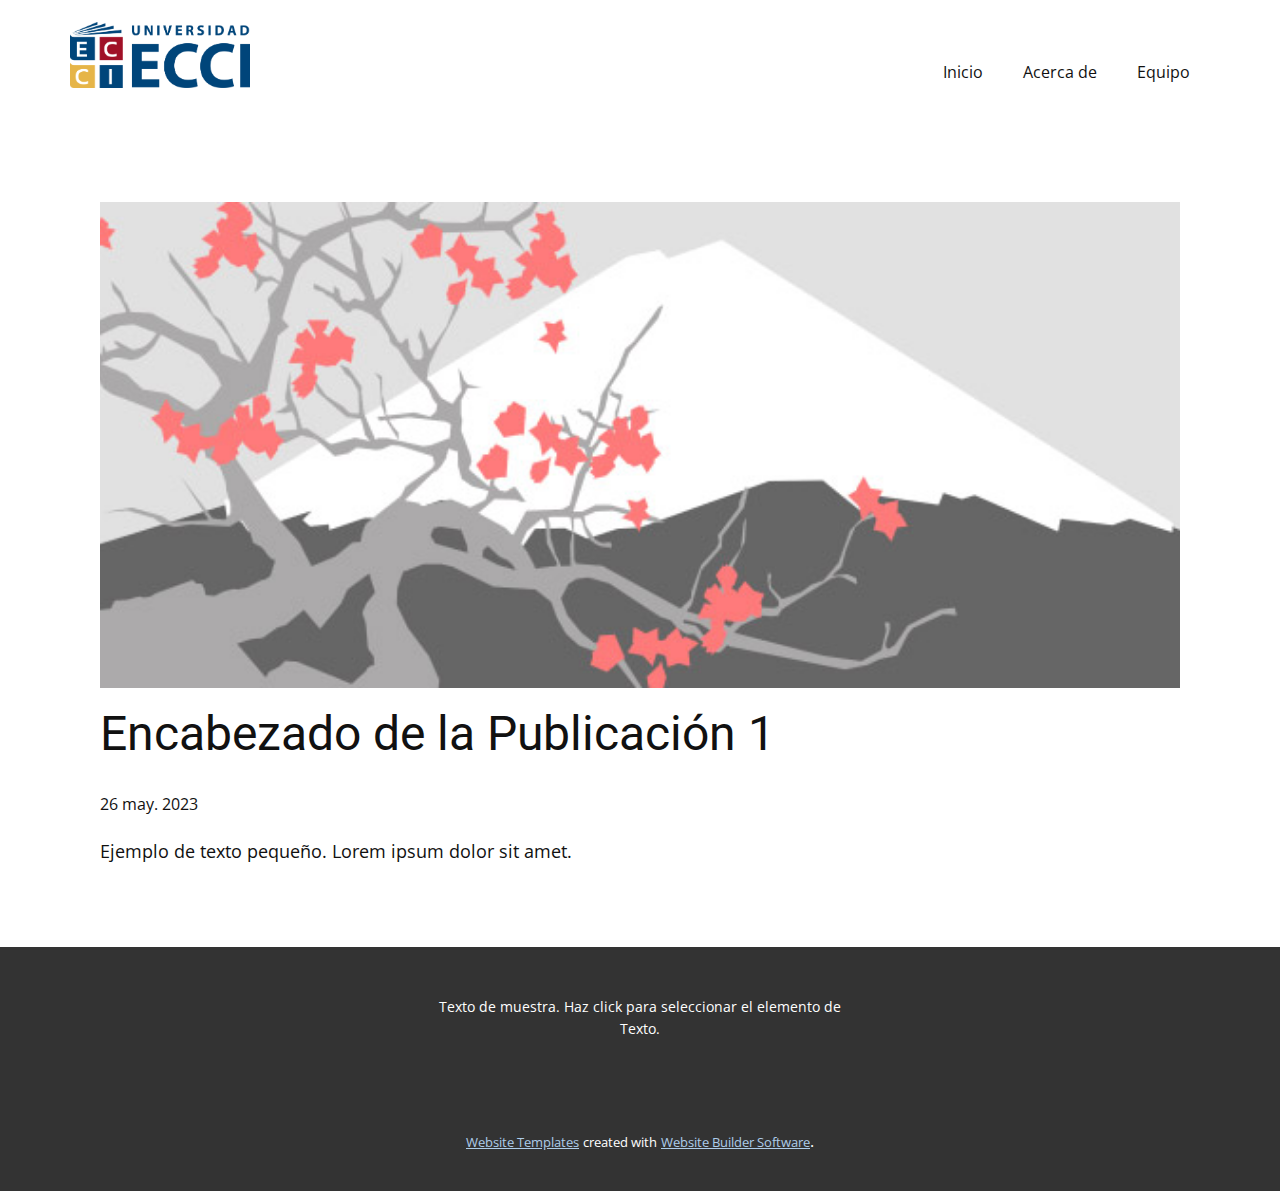
<file: blog/enviar.html>
<!DOCTYPE html>
<html style="font-size: 16px;" lang="es"><head>
    <meta name="viewport" content="width=device-width, initial-scale=1.0">
    <meta charset="utf-8">
    <meta name="keywords" content="Encabezado de la Publicación 1">
    <meta name="description" content="">
    <title>Encabezado de la Publicación 1</title>
    <link rel="stylesheet" href="../nicepage.css" media="screen">
<link rel="stylesheet" href="../Post-Template.css" media="screen">
    <script class="u-script" type="text/javascript" src="../jquery.js" defer=""></script>
    <script class="u-script" type="text/javascript" src="../nicepage.js" defer=""></script>
    <meta name="generator" content="Nicepage 5.10.10, nicepage.com">
    <link id="u-theme-google-font" rel="stylesheet" href="https://fonts.googleapis.com/css?family=Roboto:100,100i,300,300i,400,400i,500,500i,700,700i,900,900i|Open+Sans:300,300i,400,400i,500,500i,600,600i,700,700i,800,800i">
    
    
    <script type="application/ld+json">{
		"@context": "http://schema.org",
		"@type": "Organization",
		"name": "",
		"logo": "images/ECCI.png"
}</script>
    <meta name="theme-color" content="#478ac9">
  <meta data-intl-tel-input-cdn-path="intlTelInput/"></head>
  <body class="u-body u-xl-mode" data-lang="es"><header class="u-clearfix u-header u-header" id="sec-23eb"><div class="u-clearfix u-sheet u-sheet-1">
        <a href="../Inicio.html" class="u-image u-logo u-image-1" data-image-width="4090" data-image-height="1493" title="Casa">
          <img src="../images/ECCI.png" class="u-logo-image u-logo-image-1">
        </a>
        <nav class="u-menu u-menu-one-level u-offcanvas u-menu-1">
          <div class="menu-collapse" style="font-size: 1rem; letter-spacing: 0px;">
            <a class="u-button-style u-custom-left-right-menu-spacing u-custom-padding-bottom u-custom-top-bottom-menu-spacing u-nav-link u-text-active-palette-1-base u-text-hover-palette-2-base" href="#">
              <svg class="u-svg-link" viewBox="0 0 24 24"><use xmlns:xlink="http://www.w3.org/1999/xlink" xlink:href="#menu-hamburger"></use></svg>
              <svg class="u-svg-content" version="1.1" id="menu-hamburger" viewBox="0 0 16 16" x="0px" y="0px" xmlns:xlink="http://www.w3.org/1999/xlink" xmlns="http://www.w3.org/2000/svg"><g><rect y="1" width="16" height="2"></rect><rect y="7" width="16" height="2"></rect><rect y="13" width="16" height="2"></rect>
</g></svg>
            </a>
          </div>
          <div class="u-custom-menu u-nav-container">
            <ul class="u-nav u-unstyled u-nav-1"><li class="u-nav-item"><a class="u-button-style u-nav-link u-text-active-palette-1-base u-text-hover-palette-2-base" href="../Inicio.html" style="padding: 10px 20px;">Inicio</a>
</li><li class="u-nav-item"><a class="u-button-style u-nav-link u-text-active-palette-1-base u-text-hover-palette-2-base" href="../Acerca-de.html" style="padding: 10px 20px;">Acerca de</a>
</li><li class="u-nav-item"><a class="u-button-style u-nav-link u-text-active-palette-1-base u-text-hover-palette-2-base" href="../Equipo.html" style="padding: 10px 20px;">Equipo</a>
</li></ul>
          </div>
          <div class="u-custom-menu u-nav-container-collapse">
            <div class="u-black u-container-style u-inner-container-layout u-opacity u-opacity-95 u-sidenav">
              <div class="u-inner-container-layout u-sidenav-overflow">
                <div class="u-menu-close"></div>
                <ul class="u-align-center u-nav u-popupmenu-items u-unstyled u-nav-2"><li class="u-nav-item"><a class="u-button-style u-nav-link" href="../Inicio.html">Inicio</a>
</li><li class="u-nav-item"><a class="u-button-style u-nav-link" href="../Acerca-de.html">Acerca de</a>
</li><li class="u-nav-item"><a class="u-button-style u-nav-link" href="../Equipo.html">Equipo</a>
</li></ul>
              </div>
            </div>
            <div class="u-black u-menu-overlay u-opacity u-opacity-70"></div>
          </div>
        </nav>
      </div></header>
    <section class="u-align-center u-clearfix u-section-1" id="sec-8614">
      <div class="u-clearfix u-sheet u-valign-middle-md u-valign-middle-sm u-valign-middle-xs u-sheet-1"><!--post_details--><!--post_details_options_json--><!--{"source":""}--><!--/post_details_options_json--><!--blog_post-->
        <div class="u-container-style u-expanded-width u-post-details u-post-details-1">
          <div class="u-container-layout u-valign-middle u-container-layout-1"><!--blog_post_image-->
            <img alt="" class="u-blog-control u-expanded-width u-image u-image-default u-image-1" src="../images/0fd3416c.jpeg"><!--/blog_post_image--><!--blog_post_header-->
            <h2 class="u-blog-control u-text u-text-1">Encabezado de la Publicación 1</h2><!--/blog_post_header--><!--blog_post_metadata-->
            <div class="u-blog-control u-metadata u-metadata-1"><!--blog_post_metadata_date-->
              <span class="u-meta-date u-meta-icon">26 may. 2023</span><!--/blog_post_metadata_date--><!--blog_post_metadata_category-->
              <!--/blog_post_metadata_category--><!--blog_post_metadata_comments-->
              <!--/blog_post_metadata_comments-->
            </div><!--/blog_post_metadata--><!--blog_post_content-->
            <div class="u-align-justify u-blog-control u-post-content u-text u-text-2 fr-view">
  Ejemplo de texto pequeño. Lorem ipsum dolor sit amet.
  </div><!--/blog_post_content-->
          </div>
        </div><!--/blog_post--><!--/post_details-->
      </div>
    </section>
    
    
    <footer class="u-align-center u-clearfix u-footer u-grey-80 u-footer" id="sec-b060"><div class="u-clearfix u-sheet u-sheet-1">
        <p class="u-small-text u-text u-text-variant u-text-1">Texto de muestra. Haz click para seleccionar el elemento de Texto.</p>
      </div></footer>
    <section class="u-backlink u-clearfix u-grey-80">
      <a class="u-link" href="https://nicepage.com/website-templates" target="_blank">
        <span>Website Templates</span>
      </a>
      <p class="u-text">
        <span>created with</span>
      </p>
      <a class="u-link" href="" target="_blank">
        <span>Website Builder Software</span>
      </a>. 
    </section>
  
</body></html>
</file>
